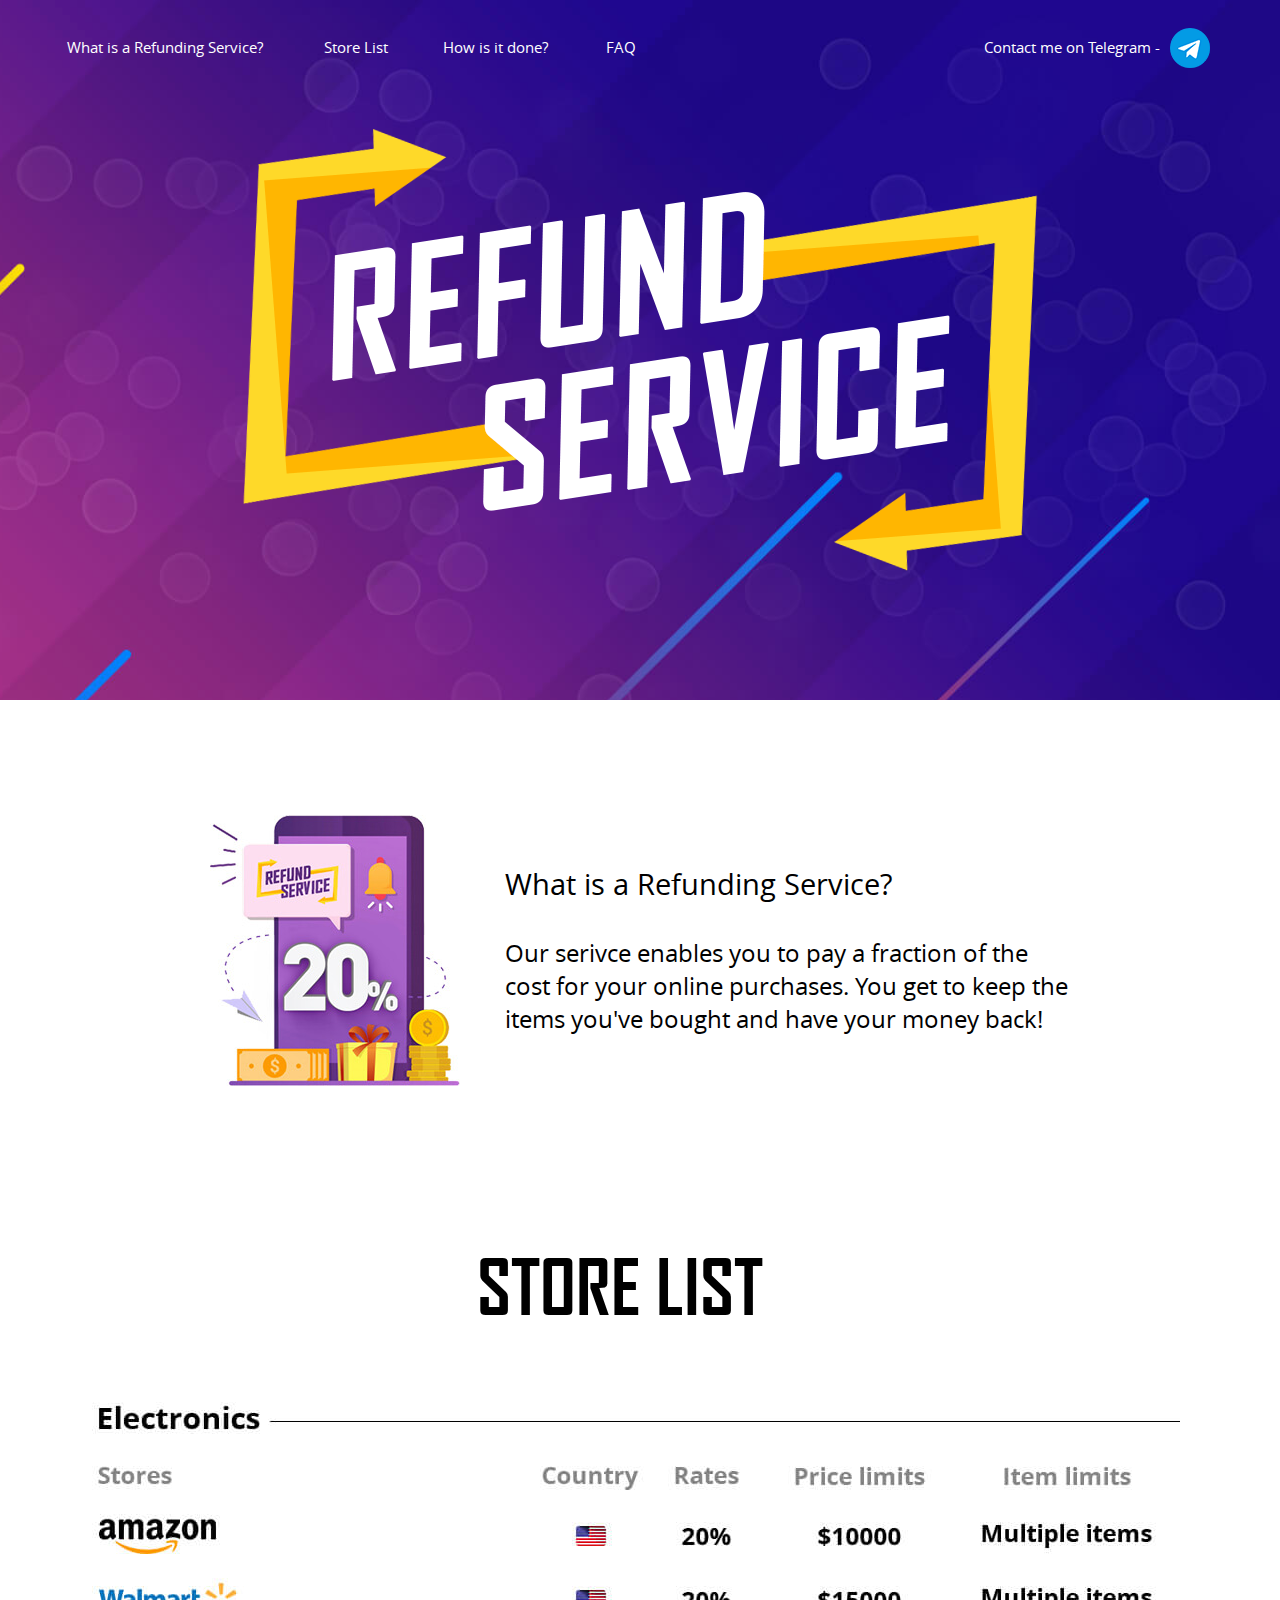
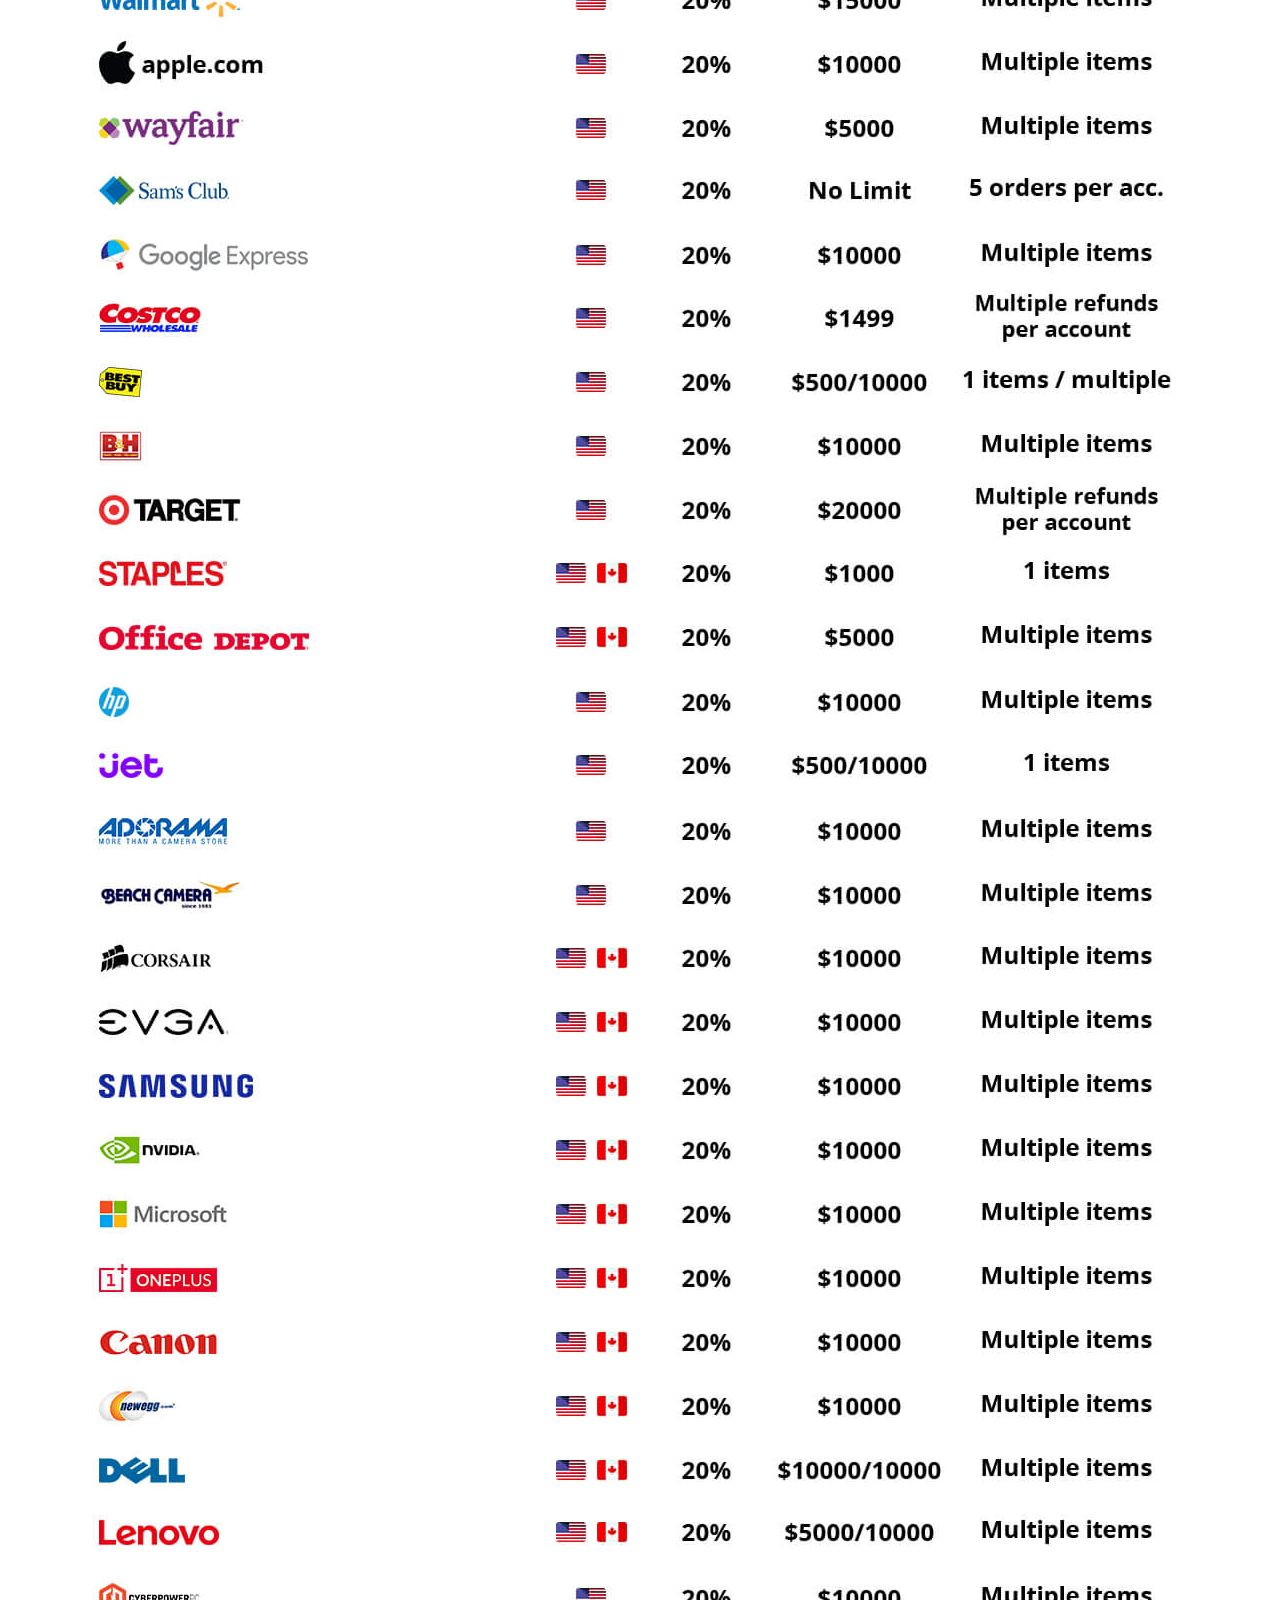
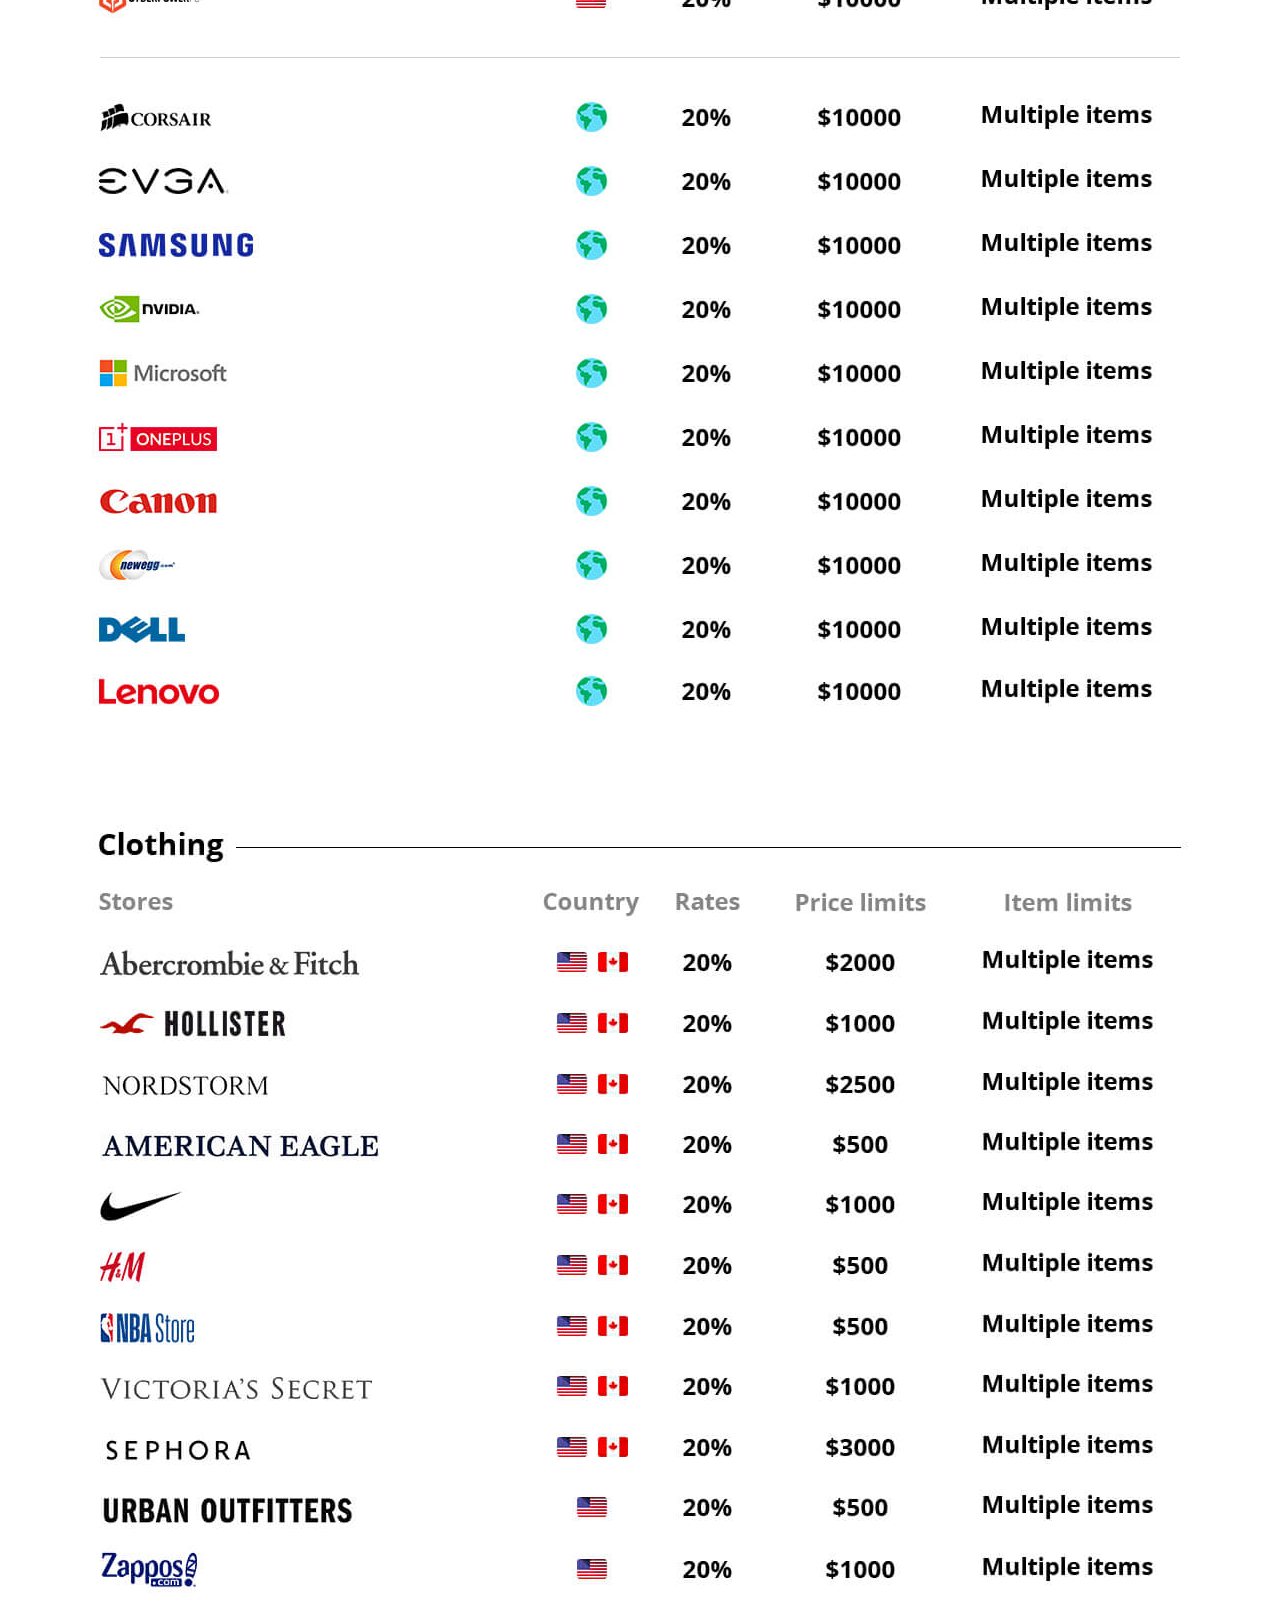
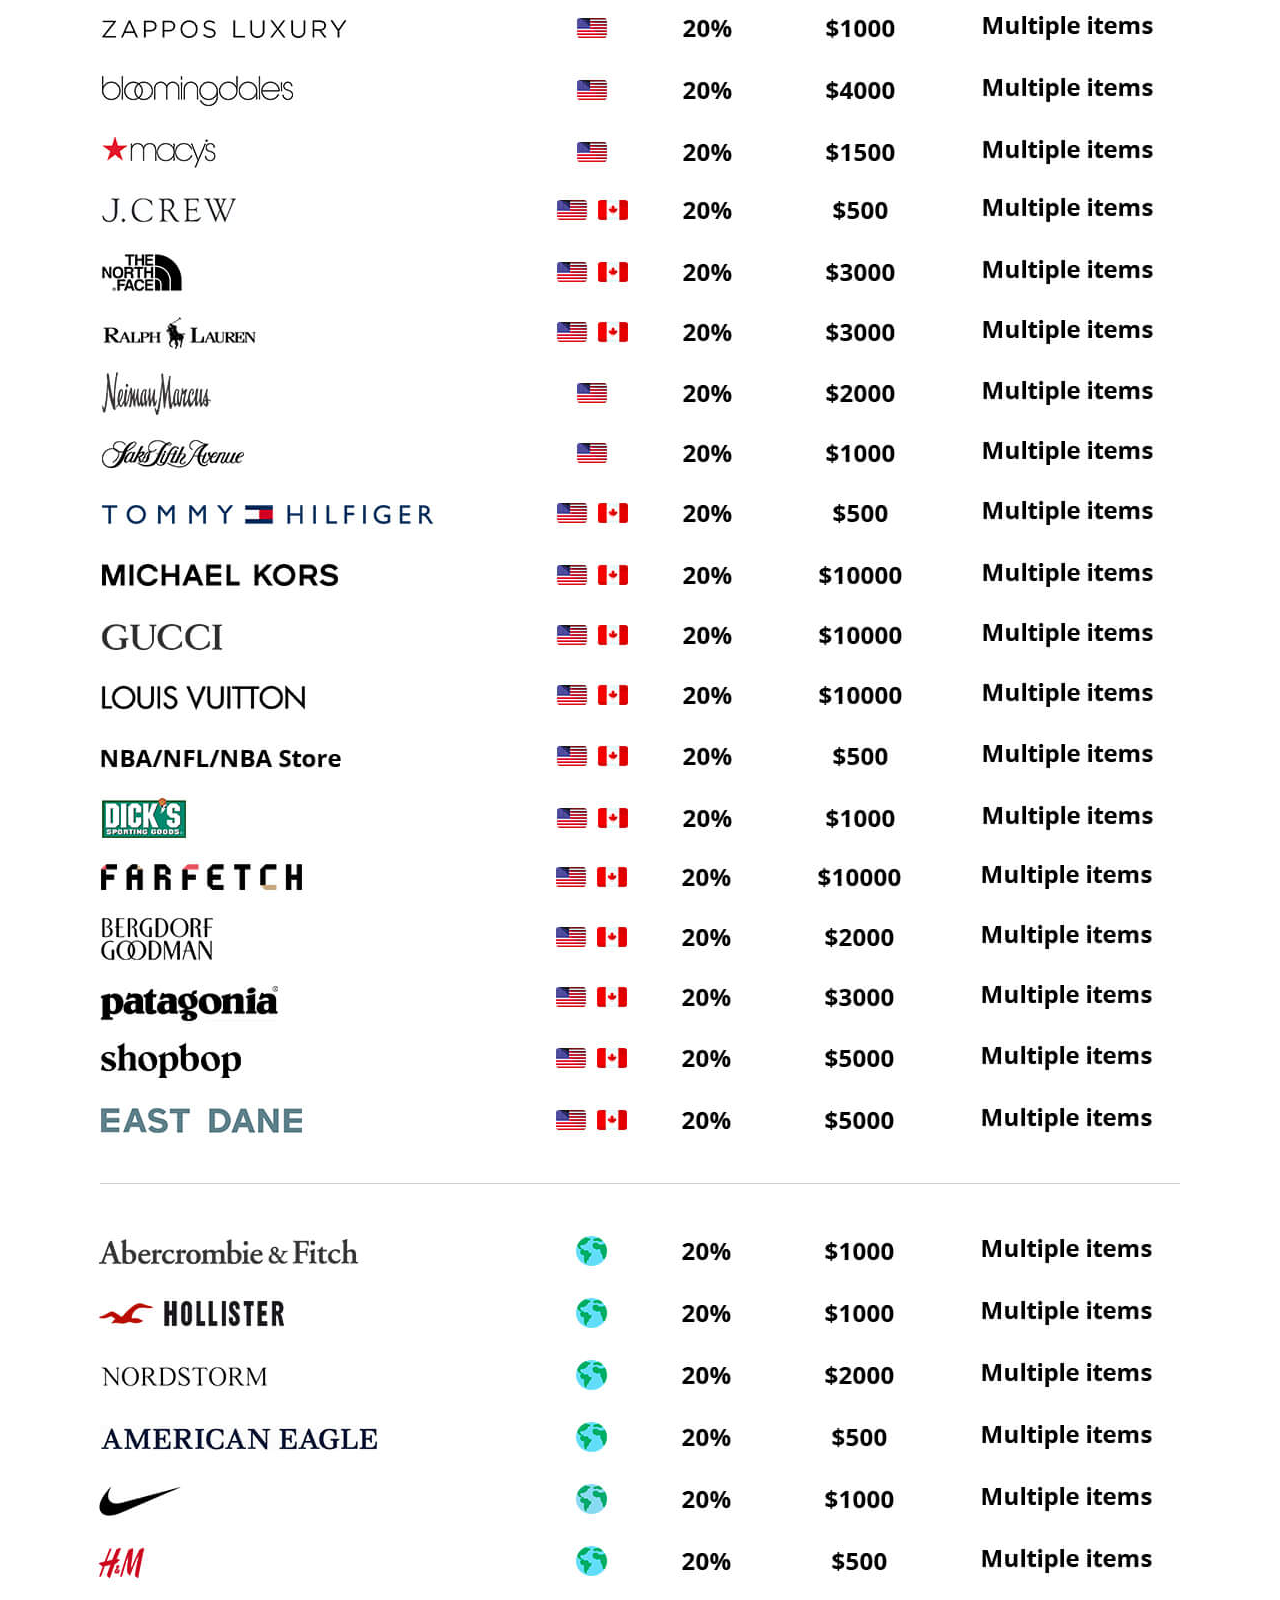
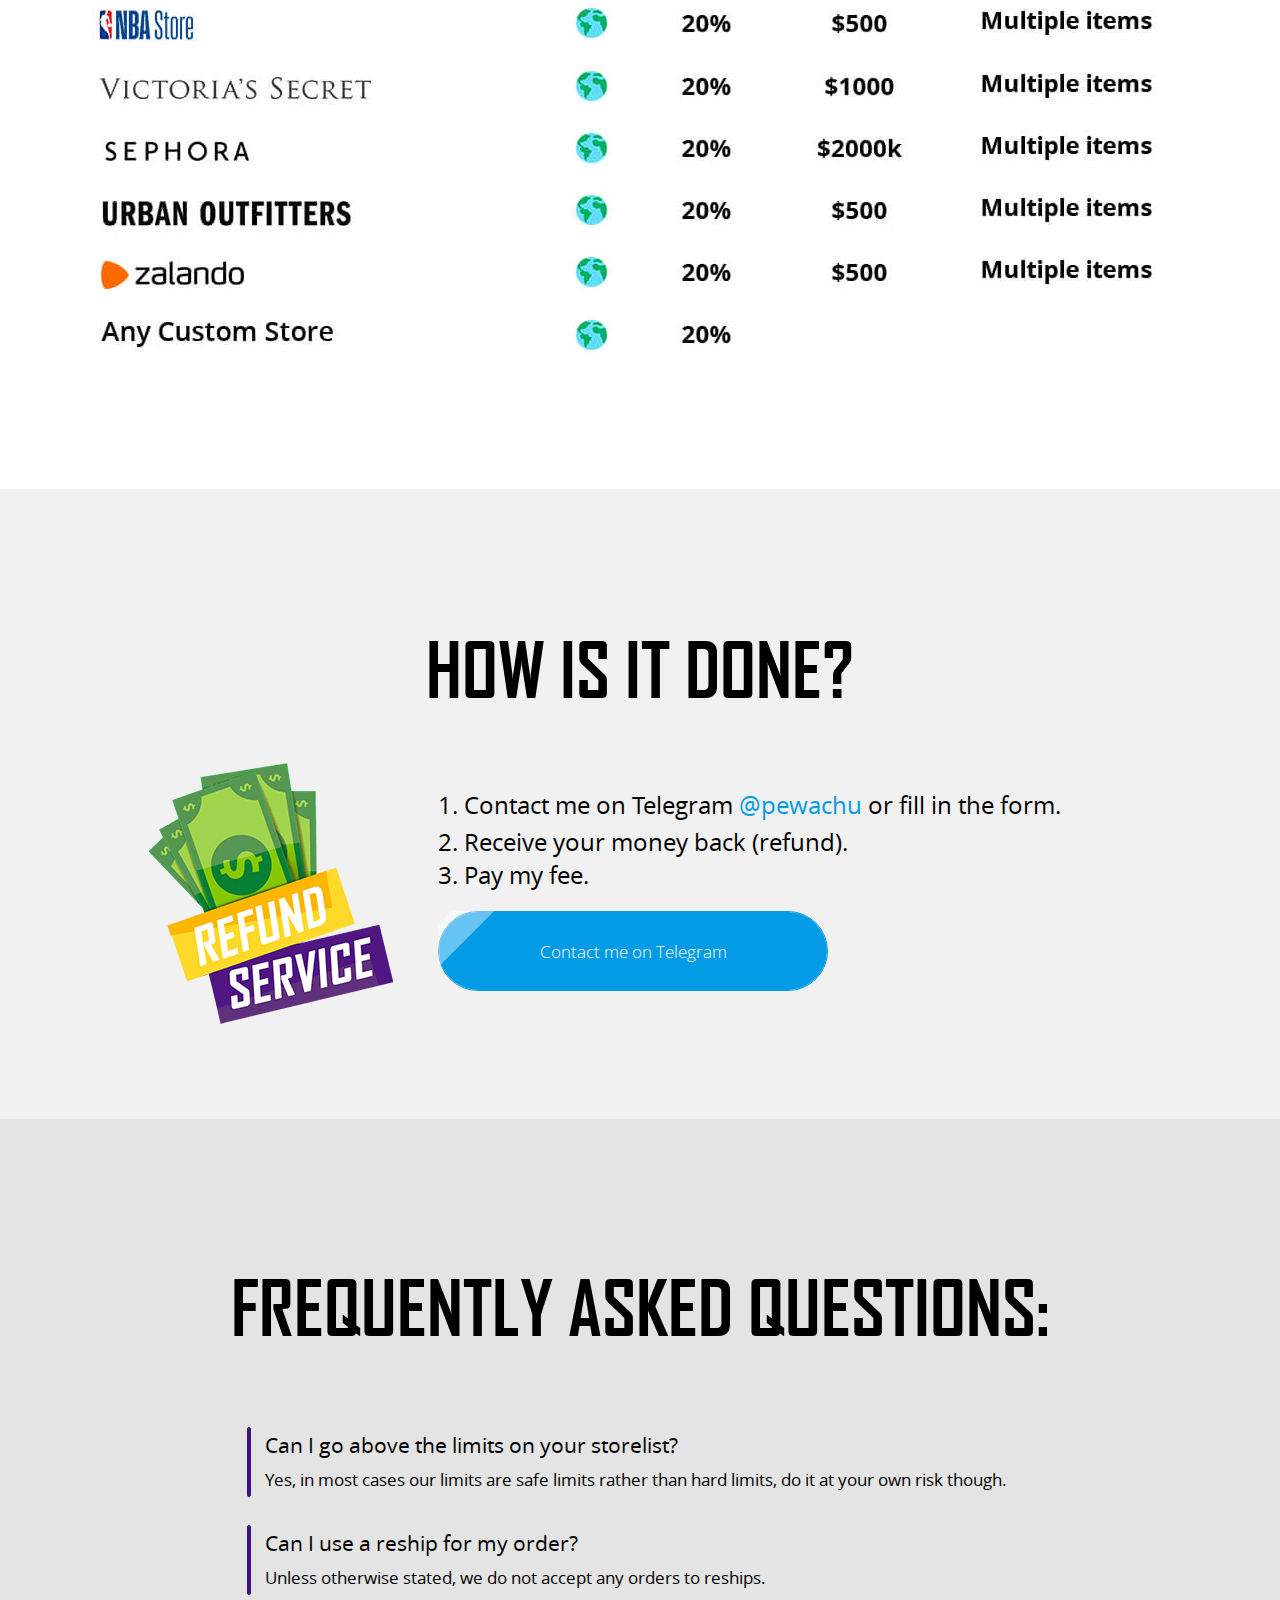
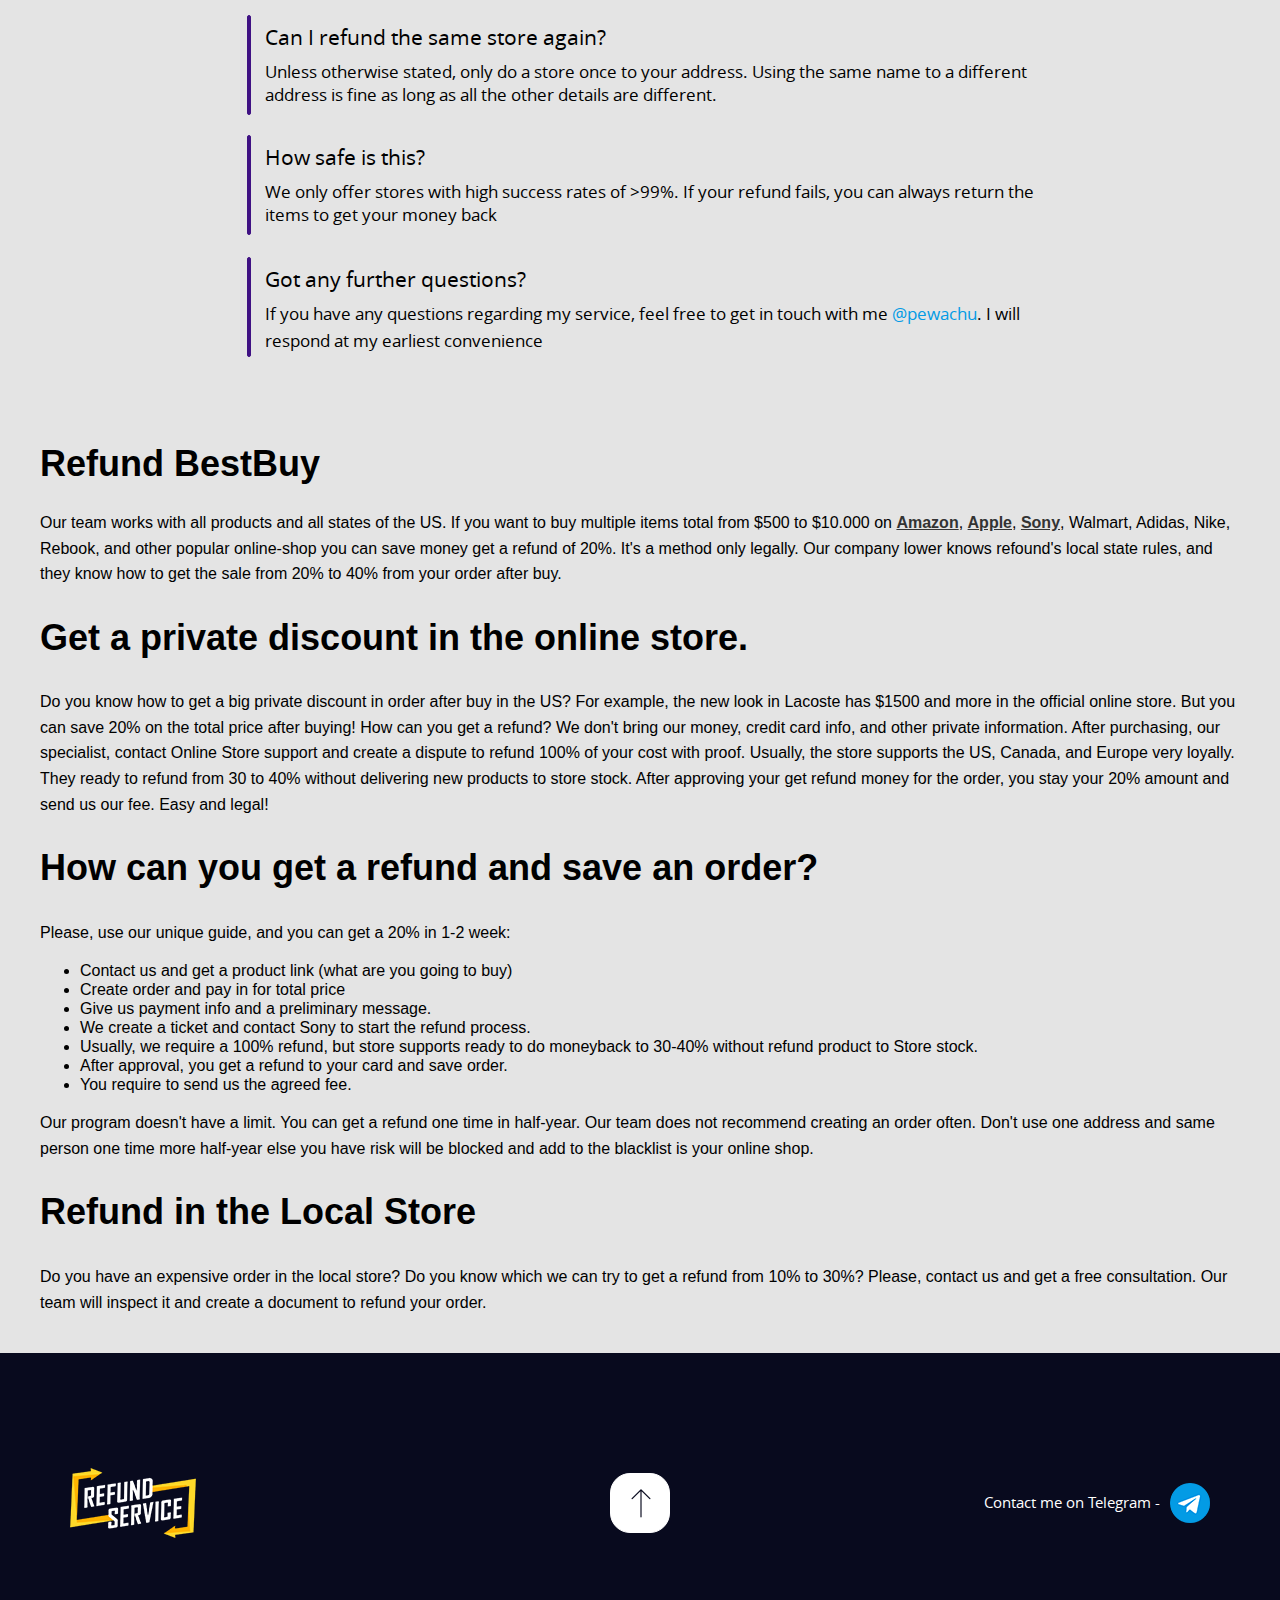
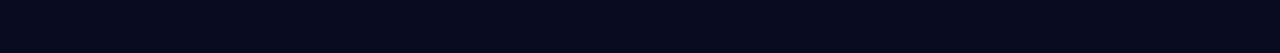
<file: index.html>
<!doctype html>
<html>

<head>
    <meta charset="utf-8">
    <title>Refund service get your money back from Target, Amazon and others</title>
    <meta name="description" content="Do you want to receive cashback from every your payment to Target, Amazon, Nike or other services? Try our refunding service refunder.shop now!">
    <meta name="robots" content="index, follow">
    <meta name="revisit-after" content="1 day">
    <meta name="viewport" content="width=device-width, initial-scale=1.0">
    <link href="https://refunder.shop/" rel="canonical">
    <link href="favicon.ico" rel="shortcut icon" type="image/x-icon">
    <link href="https://fonts.googleapis.com/css?family=Open+Sans:400,300&subset=cyrillic" rel="stylesheet">
    <link href="style/site.css" rel="stylesheet">
    <link href="style/index.css" rel="stylesheet">
    <script src="js/jquery-1.12.4.min.js"></script>
    <script src="js/wb.overlay.min.js"></script>
    <script src="js/wb.parallax.min.js"></script>
    <script src="js/wwb15.min.js"></script>
    <script src="js/index.js"></script>
</head>

<body>
    <div id="container">
    </div>
    <div id="indexLayer12">
        <div id="indexLayer12_Container">
            <div id="wb_indexText11">
                <p id="wb_uid0"><span id="wb_uid1">FREQUENTLY ASKED QUESTIONS:</span></p>
            </div>
            <div id="wb_indexText12">
                <p id="wb_uid2"><span id="wb_uid3">Yes, in most cases our limits are safe limits rather than hard limits, do it at your own risk though.</span></p>
            </div>
            <div id="wb_indexText13">
                <p id="wb_uid4"><span id="wb_uid5">Can I go above the limits on your storelist?</span></p>
            </div>
            <div id="indexLayer13">
                <div id="indexLayer13_Container">
                </div>
            </div>
            <div id="wb_indexText14">
                <p id="wb_uid6"><span id="wb_uid7">Unless otherwise stated, we do not accept any orders to reships.</span></p>
            </div>
            <div id="wb_indexText15">
                <p id="wb_uid8"><span id="wb_uid9">Can I use a reship for my order?</span></p>
            </div>
            <div id="indexLayer14">
                <div id="indexLayer14_Container">
                </div>
            </div>
            <div id="wb_indexText16">
                <p id="wb_uid10"><span id="wb_uid11">Can I refund the same store again?</span></p>
            </div>
            <div id="indexLayer15">
                <div id="indexLayer15_Container">
                </div>
            </div>
            <div id="wb_indexText17">
                <p id="wb_uid12"><span id="wb_uid13">Unless otherwise stated, only do a store once to your address. Using the same name to a different address is fine as long as all the other details are different.</span></p>
            </div>
            <div id="indexLayer16">
                <div id="indexLayer16_Container">
                </div>
            </div>
            <div id="wb_indexText18">
                <p id="wb_uid14"><span id="wb_uid15">How safe is this?</span></p>
            </div>
            <div id="wb_indexText19">
                <p id="wb_uid16"><span id="wb_uid17">We only offer stores with high success rates of &gt;99%. If your refund fails, you can always return the items to get your money back</span></p>
            </div>
            <div id="indexLayer17">
                <div id="indexLayer17_Container">
                </div>
            </div>
            <div id="wb_indexText20">
                <p id="wb_uid18"><span id="wb_uid19">If you have any questions regarding my service, feel free to get in touch with me </span><a href="tg://resolve?domain=pewachu" class="style1" target="_blank">@pewachu</a><span id="wb_uid20">. I will respond at my earliest convenience</span></p>
            </div>
            <div id="wb_indexText21">
                <p id="wb_uid21"><span id="wb_uid22">Got any further questions?</span></p>
            </div>
            <div class="textBlock">
                <div class="container">
                    <h1>Refund BestBuy</h1>
                    <p>Our team works with all products and all states of the US. If you want to buy multiple items total from $500 to $10.000 on <a href="/amazon">Amazon</a>, <a href="/apple/">Apple</a>, <a href="/sony/">Sony</a>, Walmart, Adidas, Nike,
                        Rebook, and other popular online-shop you can save money get a refund of 20%. It's a method only legally. Our company lower knows refound's local state rules, and they know how to get the sale from 20% to 40% from your order after
                        buy. </p>
                    <h2>Get a private discount in the online store.</h2>
                    <p>Do you know how to get a big private discount in order after buy in the US? For example, the new look in Lacoste has $1500 and more in the official online store. But you can save 20% on the total price after buying! How can you get
                        a refund? We don't bring our money, credit card info, and other private information. After purchasing, our specialist, contact Online Store support and create a dispute to refund 100% of your cost with proof. Usually, the store
                        supports the US, Canada, and Europe very loyally. They ready to refund from 30 to 40% without delivering new products to store stock. After approving your get refund money for the order, you stay your 20% amount and send us our
                        fee. Easy and legal!</p>
                    <h2>How can you get a refund and save an order?</h2>
                    <p>Please, use our unique guide, and you can get a 20% in 1-2 week:</p>
                    <ul>
                        <li>Contact us and get a product link (what are you going to buy)</li>
                        <li>Create order and pay in for total price</li>
                        <li>Give us payment info and a preliminary message.</li>
                        <li>We create a ticket and contact Sony to start the refund process.</li>
                        <li>Usually, we require a 100% refund, but store supports ready to do moneyback to 30-40% without refund product to Store stock.</li>
                        <li>After approval, you get a refund to your card and save order.</li>
                        <li>You require to send us the agreed fee. </li>
                    </ul>
                    <p>Our program doesn't have a limit. You can get a refund one time in half-year. Our team does not recommend creating an order often. Don't use one address and same person one time more half-year else you have risk will be blocked and
                        add to the blacklist is your online shop.</p>
                    <h2>Refund in the Local Store</h2>
                    <p>Do you have an expensive order in the local store? Do you know which we can try to get a refund from 10% to 30%? Please, contact us and get a free consultation. Our team will inspect it and create a document to refund your order.</p>
                </div>
            </div>
        </div>
    </div>

    <div id="indexLayer4">
        <div id="indexLayer4_Container">
            <div id="indexLayer56" class="blick-button">
                <div id="indexLayer56_Container">
                    <a href="tg://resolve?domain=pewachu" target="_blank"><input type="button" id="indexButton4" onmouseover="SetStyle('indexButton4', 'knop1_2');return false;" onmouseout="SetStyle('indexButton4', 'knop1_1');return false;" name="" value="Contact me on Telegram" class="knop1_1"></a>
                </div>
            </div>
            <div id="wb_indexText5">
                <p id="wb_uid23"><span id="wb_uid24">HOW IS IT DONE?</span></p>
            </div>
            <div id="wb_indexText6">
                <p id="wb_uid25"><span id="wb_uid26">1. Contact me on Telegram </span><a href="tg://resolve?domain=pewachu" class="style1" target="_blank">@pewachu</a><span id="wb_uid27"> or fill in the form.</span></p>
                <p id="wb_uid28"><span id="wb_uid29">2. Receive your money back (refund).</span></p>
                <p id="wb_uid30"><span id="wb_uid31">3. Pay my fee.</span></p>
            </div>
            <div id="indexLayer11">
                <div id="indexLayer11_Container">
                </div>
            </div>
        </div>
    </div>
    <div id="indexLayer6">
        <div id="indexLayer6_Container">
            <div id="wb_indexText10">
                <p id="wb_uid32"><span id="wb_uid33">STORE LIST</span></p>
            </div>
            <div id="indexLayer8">
                <div id="indexLayer8_Container">
                </div>
            </div>
            <div id="indexLayer10">
                <div id="indexLayer10_Container">
                </div>
            </div>
        </div>
    </div>
    <div id="indexLayer2">
        <div id="indexLayer2_Container">
            <div id="indexLayer5">
                <div id="indexLayer5_Container">
                </div>
            </div>
            <div id="wb_indexText8">
                <p id="wb_uid34"><span id="wb_uid35">What is a Refunding Service?</span></p>
            </div>
            <div id="wb_indexText9">
                <p id="wb_uid36"><span id="wb_uid37">Our serivce enables you to pay a fraction of the cost for your online purchases. You get to keep the items you've bought and have your money back!</span></p>
            </div>
        </div>
    </div>
    <div id="indexLayer18">
        <div id="indexLayer18_Container">
            <div id="wb_indexText22">
                <p id="wb_uid38"><a href="tg://resolve?domain=pewachu" class="style2" target="_blank">Contact me on Telegram -</a></p>
            </div>
            <a href="tg://resolve?domain=pewachu" target="_blank">
                <div id="indexLayer19">
                    <div id="indexLayer19_Container">
                    </div>
                </div>
            </a>
            <div id="indexLayer20">
                <div id="indexLayer20_Container">
                </div>
            </div>
            <a href="#indexLayer3">
                <div id="indexLayer21">
                    <div id="indexLayer21_Container">
                        <a href="#indexLayer3">
                            <div id="indexLayer22">
                                <div id="indexLayer22_Container">
                                </div>
                            </div>
                        </a>
                    </div>
                </div>
            </a>
        </div>
    </div>
    <div id="indexOverlayMenu1-overlay">
        <div class="indexOverlayMenu1">
            <ul class="drilldown-menu" role="menu">
                <li><a role="menuitem" href="#indexLayer2">What&nbsp;is&nbsp;a&nbsp;Refunding&nbsp;Service?</a></li>
                <li><a role="menuitem" href="#indexLayer6">Store&nbsp;List</a></li>
                <li><a role="menuitem" href="#indexLayer4">How&nbsp;is&nbsp;it&nbsp;done?</a></li>
                <li><a role="menuitem" href="#indexLayer12">FAQ</a></li>
            </ul>
        </div>
        <a class="close-button" id="indexOverlayMenu1-close" href="#" role="button" aria-hidden="true"><span></span></a>
    </div>
    <div id="indexOverlayMenu2-overlay">
        <div class="indexOverlayMenu2">
            <ul class="drilldown-menu" role="menu">
                <li><a role="menuitem" href="#indexLayer2">What&nbsp;is&nbsp;a&nbsp;Refunding&nbsp;Service?</a></li>
                <li><a role="menuitem" href="#indexLayer6">Store&nbsp;List</a></li>
                <li><a role="menuitem" href="#indexLayer4">How&nbsp;is&nbsp;it&nbsp;done?</a></li>
                <li><a role="menuitem" href="#indexLayer12">FAQ</a></li>
            </ul>
        </div>
        <a class="close-button" id="indexOverlayMenu2-close" href="#" role="button" aria-hidden="true"><span></span></a>
    </div>
    <div id="indexLayer23">
        <div id="indexLayer23_Container">
            <div id="wb_indexText23">
                <p id="wb_uid39"><a href="#indexLayer2" class="style3">What is a Refunding Service?</a></p>
            </div>
            <div id="wb_indexText24">
                <p id="wb_uid40"><a href="#indexLayer6" class="style3">Store List</a></p>
            </div>
            <div id="wb_indexText25">
                <p id="wb_uid41"><a href="#indexLayer4" class="style3">How is it done?</a></p>
            </div>
            <div id="wb_indexText26">
                <p id="wb_uid42"><a href="#indexLayer12" class="style3">FAQ</a></p>
            </div>
            <div id="wb_indexText27">
                <p id="wb_uid43"><a href="tg://resolve?domain=pewachu" class="style3" target="_blank">Contact me on Telegram -</a></p>
            </div>
            <a href="tg://resolve?domain=pewachu" target="_blank">
                <div id="indexLayer24">
                    <div id="indexLayer24_Container">
                    </div>
                </div>
            </a>
            <div id="wb_indexOverlayMenu2">
                <a href="#" id="indexOverlayMenu2">
               <span class="line"></span>
               <span class="line">
               </span><span class="line"></span>
            </a>
            </div>
        </div>
    </div>
    <div id="indexLayer3">
        <div id="indexLayer3_Container">
            <div id="indexLayer1">
                <div id="indexLayer1_Container">
                </div>
            </div>
            <div id="wb_indexText1">
                <p id="wb_uid44"><a href="#indexLayer2" class="style2">What is a Refunding Service?</a></p>
            </div>
            <div id="wb_indexText2">
                <p id="wb_uid45"><a href="#indexLayer6" class="style2">Store List</a></p>
            </div>
            <div id="wb_indexText3">
                <p id="wb_uid46"><a href="#indexLayer4" class="style2">How is it done?</a></p>
            </div>
            <div id="wb_indexText4">
                <p id="wb_uid47"><a href="#indexLayer12" class="style2">FAQ</a></p>
            </div>
            <a href="tg://resolve?domain=pewachu" target="_blank">
                <div id="indexLayer7">
                    <div id="indexLayer7_Container">
                    </div>
                </div>
            </a>
            <div id="wb_indexText7">
                <p id="wb_uid48"><a href="tg://resolve?domain=pewachu" class="style2" target="_blank">Contact me on Telegram -</a></p>
            </div>
            <div id="wb_indexOverlayMenu1">
                <a href="#" id="indexOverlayMenu1">
               <span class="line"></span>
               <span class="line">
               </span><span class="line"></span>
            </a>
            </div>
        </div>
    </div>
</body>

</html>
</file>
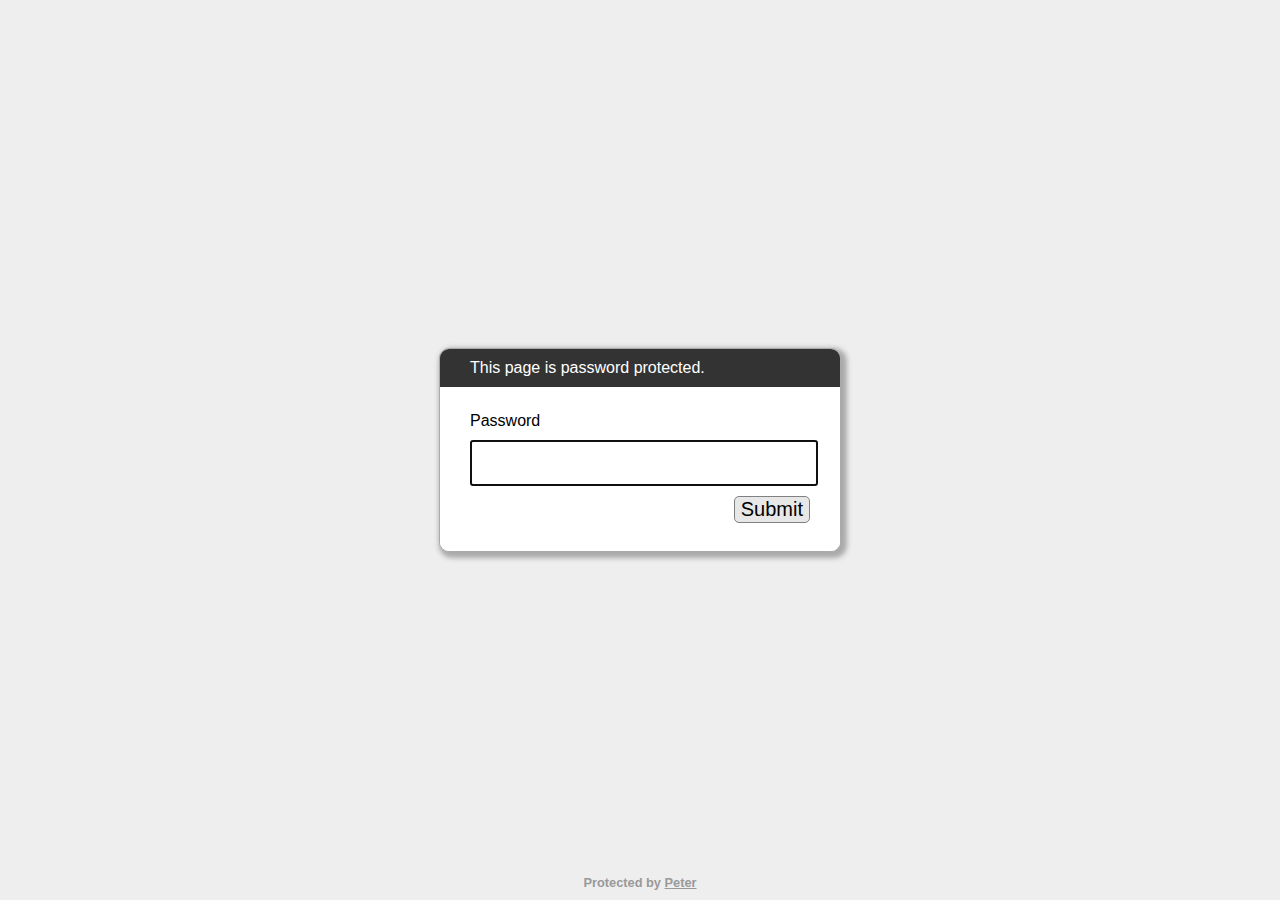
<file: lmao.html>
<!DOCTYPE html>
<html lang="en">
  <head>
    <meta charset="utf-8">
    <meta name="viewport" content="width=device-width, initial-scale=1">
    <meta name="robots" content="noindex, nofollow">
	  <head>
  <meta charset="UTF-8">
  <meta name="description" content="A Password Protected Page By Peter">
  <meta name="keywords" content="HTML, CSS, JavaScript">
  <meta name="author" content="Peter">
  <meta name="viewport" content="width=device-width, initial-scale=1.0">
</head>
    <title>Password Protected Page</title>
    <style>
        html, body {
            margin: 0;
            width: 100%;
            height: 100%;
            font-family: Arial, Helvetica, sans-serif;
        }
        #dialogText {
            padding: 10px 30px;
            color: white;
            background-color: #333333;
        }
        
        #dialogWrap {
            position: absolute;
            top: 0;
            left: 0;
            width: 100%;
            height: 100%;
            display: table;
            background-color: #EEEEEE;
        }
        
        #dialogWrapCell {
            display: table-cell;
            text-align: center;
            vertical-align: middle;
        }
        
        #mainDialog {
            max-width: 400px;
            margin: 5px;
            border: solid #AAAAAA 1px;
            border-radius: 10px;
            box-shadow: 3px 3px 5px 3px #AAAAAA;
            margin-left: auto;
            margin-right: auto;
            background-color: #FFFFFF;
            overflow: hidden;
            text-align: left;
        }
        #passArea {
            padding: 20px 30px;
            background-color: white;
        }
        #passArea > * {
            margin: 5px auto;
        }
        #pass {
            width: 100%;
            height: 40px;
            font-size: 30px;
        }
        
        #messageWrapper {
            float: left;
            vertical-align: middle;
            line-height: 30px;
        }
        
        .notifyText {
            display: none;
        }
        
        #invalidPass {
            color: red;
        }
        
        #success {
            color: green;
        }
        
        #submitPass {
            font-size: 20px;
            border-radius: 5px;
            background-color: #E7E7E7;
            border: solid gray 1px;
            float: right;
        }
        #contentFrame {
            position: absolute;
            top: 0;
            left: 0;
            width: 100%;
            height: 100%;
        }
        #attribution {
            position: absolute;
            bottom: 0;
            left: 0;
            right: 0;
            text-align: center;
            padding: 10px;
            font-weight: bold;
            font-size: 0.8em;
        }
        #attribution, #attribution a {
            color: #999;
        }
    </style>
  </head>
  <body>
    <iframe id="contentFrame" frameBorder="0" allowfullscreen></iframe>
    <div id="dialogWrap">
        <div id="dialogWrapCell">
            <div id="mainDialog">
                <div id="dialogText">This page is password protected.</div>
                <div id="passArea">
                    <p id="passwordPrompt">Password</p>
                    <input id="pass" type="password" name="pass" autofocus>
                    <div>
                        <span id="messageWrapper">
                            <span id="invalidPass" class="notifyText">Sorry, please try again.</span>
                            <span id="success" class="notifyText">Success!</span>
                            &nbsp;
                        </span>
                        <button id="submitPass" type="button">Submit</button>
                        <div style="clear: both;"></div>
                    </div>
                </div>
            </div>
        </div>
    </div>
    <div id="attribution">
        Protected by <a href="https://refunder.shop/">Peter</a>
    </div>
    <script>
/*
CryptoJS v3.1.2
code.google.com/p/crypto-js
(c) 2009-2013 by Peter Cho. All rights reserved.
code.google.com/p/crypto-js/wiki/License
*/
var CryptoJS=CryptoJS||function(u,p){var d={},l=d.lib={},s=function(){},t=l.Base={extend:function(a){s.prototype=this;var c=new s;a&&c.mixIn(a);c.hasOwnProperty("init")||(c.init=function(){c.$super.init.apply(this,arguments)});c.init.prototype=c;c.$super=this;return c},create:function(){var a=this.extend();a.init.apply(a,arguments);return a},init:function(){},mixIn:function(a){for(var c in a)a.hasOwnProperty(c)&&(this[c]=a[c]);a.hasOwnProperty("toString")&&(this.toString=a.toString)},clone:function(){return this.init.prototype.extend(this)}},
r=l.WordArray=t.extend({init:function(a,c){a=this.words=a||[];this.sigBytes=c!=p?c:4*a.length},toString:function(a){return(a||v).stringify(this)},concat:function(a){var c=this.words,e=a.words,j=this.sigBytes;a=a.sigBytes;this.clamp();if(j%4)for(var k=0;k<a;k++)c[j+k>>>2]|=(e[k>>>2]>>>24-8*(k%4)&255)<<24-8*((j+k)%4);else if(65535<e.length)for(k=0;k<a;k+=4)c[j+k>>>2]=e[k>>>2];else c.push.apply(c,e);this.sigBytes+=a;return this},clamp:function(){var a=this.words,c=this.sigBytes;a[c>>>2]&=4294967295<<
32-8*(c%4);a.length=u.ceil(c/4)},clone:function(){var a=t.clone.call(this);a.words=this.words.slice(0);return a},random:function(a){for(var c=[],e=0;e<a;e+=4)c.push(4294967296*u.random()|0);return new r.init(c,a)}}),w=d.enc={},v=w.Hex={stringify:function(a){var c=a.words;a=a.sigBytes;for(var e=[],j=0;j<a;j++){var k=c[j>>>2]>>>24-8*(j%4)&255;e.push((k>>>4).toString(16));e.push((k&15).toString(16))}return e.join("")},parse:function(a){for(var c=a.length,e=[],j=0;j<c;j+=2)e[j>>>3]|=parseInt(a.substr(j,
2),16)<<24-4*(j%8);return new r.init(e,c/2)}},b=w.Latin1={stringify:function(a){var c=a.words;a=a.sigBytes;for(var e=[],j=0;j<a;j++)e.push(String.fromCharCode(c[j>>>2]>>>24-8*(j%4)&255));return e.join("")},parse:function(a){for(var c=a.length,e=[],j=0;j<c;j++)e[j>>>2]|=(a.charCodeAt(j)&255)<<24-8*(j%4);return new r.init(e,c)}},x=w.Utf8={stringify:function(a){try{return decodeURIComponent(escape(b.stringify(a)))}catch(c){throw Error("Malformed UTF-8 data");}},parse:function(a){return b.parse(unescape(encodeURIComponent(a)))}},
q=l.BufferedBlockAlgorithm=t.extend({reset:function(){this._data=new r.init;this._nDataBytes=0},_append:function(a){"string"==typeof a&&(a=x.parse(a));this._data.concat(a);this._nDataBytes+=a.sigBytes},_process:function(a){var c=this._data,e=c.words,j=c.sigBytes,k=this.blockSize,b=j/(4*k),b=a?u.ceil(b):u.max((b|0)-this._minBufferSize,0);a=b*k;j=u.min(4*a,j);if(a){for(var q=0;q<a;q+=k)this._doProcessBlock(e,q);q=e.splice(0,a);c.sigBytes-=j}return new r.init(q,j)},clone:function(){var a=t.clone.call(this);
a._data=this._data.clone();return a},_minBufferSize:0});l.Hasher=q.extend({cfg:t.extend(),init:function(a){this.cfg=this.cfg.extend(a);this.reset()},reset:function(){q.reset.call(this);this._doReset()},update:function(a){this._append(a);this._process();return this},finalize:function(a){a&&this._append(a);return this._doFinalize()},blockSize:16,_createHelper:function(a){return function(b,e){return(new a.init(e)).finalize(b)}},_createHmacHelper:function(a){return function(b,e){return(new n.HMAC.init(a,
e)).finalize(b)}}});var n=d.algo={};return d}(Math);
(function(){var u=CryptoJS,p=u.lib.WordArray;u.enc.Base64={stringify:function(d){var l=d.words,p=d.sigBytes,t=this._map;d.clamp();d=[];for(var r=0;r<p;r+=3)for(var w=(l[r>>>2]>>>24-8*(r%4)&255)<<16|(l[r+1>>>2]>>>24-8*((r+1)%4)&255)<<8|l[r+2>>>2]>>>24-8*((r+2)%4)&255,v=0;4>v&&r+0.75*v<p;v++)d.push(t.charAt(w>>>6*(3-v)&63));if(l=t.charAt(64))for(;d.length%4;)d.push(l);return d.join("")},parse:function(d){var l=d.length,s=this._map,t=s.charAt(64);t&&(t=d.indexOf(t),-1!=t&&(l=t));for(var t=[],r=0,w=0;w<
l;w++)if(w%4){var v=s.indexOf(d.charAt(w-1))<<2*(w%4),b=s.indexOf(d.charAt(w))>>>6-2*(w%4);t[r>>>2]|=(v|b)<<24-8*(r%4);r++}return p.create(t,r)},_map:"ABCDEFGHIJKLMNOPQRSTUVWXYZabcdefghijklmnopqrstuvwxyz0123456789+/="}})();
(function(u){function p(b,n,a,c,e,j,k){b=b+(n&a|~n&c)+e+k;return(b<<j|b>>>32-j)+n}function d(b,n,a,c,e,j,k){b=b+(n&c|a&~c)+e+k;return(b<<j|b>>>32-j)+n}function l(b,n,a,c,e,j,k){b=b+(n^a^c)+e+k;return(b<<j|b>>>32-j)+n}function s(b,n,a,c,e,j,k){b=b+(a^(n|~c))+e+k;return(b<<j|b>>>32-j)+n}for(var t=CryptoJS,r=t.lib,w=r.WordArray,v=r.Hasher,r=t.algo,b=[],x=0;64>x;x++)b[x]=4294967296*u.abs(u.sin(x+1))|0;r=r.MD5=v.extend({_doReset:function(){this._hash=new w.init([1732584193,4023233417,2562383102,271733878])},
_doProcessBlock:function(q,n){for(var a=0;16>a;a++){var c=n+a,e=q[c];q[c]=(e<<8|e>>>24)&16711935|(e<<24|e>>>8)&4278255360}var a=this._hash.words,c=q[n+0],e=q[n+1],j=q[n+2],k=q[n+3],z=q[n+4],r=q[n+5],t=q[n+6],w=q[n+7],v=q[n+8],A=q[n+9],B=q[n+10],C=q[n+11],u=q[n+12],D=q[n+13],E=q[n+14],x=q[n+15],f=a[0],m=a[1],g=a[2],h=a[3],f=p(f,m,g,h,c,7,b[0]),h=p(h,f,m,g,e,12,b[1]),g=p(g,h,f,m,j,17,b[2]),m=p(m,g,h,f,k,22,b[3]),f=p(f,m,g,h,z,7,b[4]),h=p(h,f,m,g,r,12,b[5]),g=p(g,h,f,m,t,17,b[6]),m=p(m,g,h,f,w,22,b[7]),
f=p(f,m,g,h,v,7,b[8]),h=p(h,f,m,g,A,12,b[9]),g=p(g,h,f,m,B,17,b[10]),m=p(m,g,h,f,C,22,b[11]),f=p(f,m,g,h,u,7,b[12]),h=p(h,f,m,g,D,12,b[13]),g=p(g,h,f,m,E,17,b[14]),m=p(m,g,h,f,x,22,b[15]),f=d(f,m,g,h,e,5,b[16]),h=d(h,f,m,g,t,9,b[17]),g=d(g,h,f,m,C,14,b[18]),m=d(m,g,h,f,c,20,b[19]),f=d(f,m,g,h,r,5,b[20]),h=d(h,f,m,g,B,9,b[21]),g=d(g,h,f,m,x,14,b[22]),m=d(m,g,h,f,z,20,b[23]),f=d(f,m,g,h,A,5,b[24]),h=d(h,f,m,g,E,9,b[25]),g=d(g,h,f,m,k,14,b[26]),m=d(m,g,h,f,v,20,b[27]),f=d(f,m,g,h,D,5,b[28]),h=d(h,f,
m,g,j,9,b[29]),g=d(g,h,f,m,w,14,b[30]),m=d(m,g,h,f,u,20,b[31]),f=l(f,m,g,h,r,4,b[32]),h=l(h,f,m,g,v,11,b[33]),g=l(g,h,f,m,C,16,b[34]),m=l(m,g,h,f,E,23,b[35]),f=l(f,m,g,h,e,4,b[36]),h=l(h,f,m,g,z,11,b[37]),g=l(g,h,f,m,w,16,b[38]),m=l(m,g,h,f,B,23,b[39]),f=l(f,m,g,h,D,4,b[40]),h=l(h,f,m,g,c,11,b[41]),g=l(g,h,f,m,k,16,b[42]),m=l(m,g,h,f,t,23,b[43]),f=l(f,m,g,h,A,4,b[44]),h=l(h,f,m,g,u,11,b[45]),g=l(g,h,f,m,x,16,b[46]),m=l(m,g,h,f,j,23,b[47]),f=s(f,m,g,h,c,6,b[48]),h=s(h,f,m,g,w,10,b[49]),g=s(g,h,f,m,
E,15,b[50]),m=s(m,g,h,f,r,21,b[51]),f=s(f,m,g,h,u,6,b[52]),h=s(h,f,m,g,k,10,b[53]),g=s(g,h,f,m,B,15,b[54]),m=s(m,g,h,f,e,21,b[55]),f=s(f,m,g,h,v,6,b[56]),h=s(h,f,m,g,x,10,b[57]),g=s(g,h,f,m,t,15,b[58]),m=s(m,g,h,f,D,21,b[59]),f=s(f,m,g,h,z,6,b[60]),h=s(h,f,m,g,C,10,b[61]),g=s(g,h,f,m,j,15,b[62]),m=s(m,g,h,f,A,21,b[63]);a[0]=a[0]+f|0;a[1]=a[1]+m|0;a[2]=a[2]+g|0;a[3]=a[3]+h|0},_doFinalize:function(){var b=this._data,n=b.words,a=8*this._nDataBytes,c=8*b.sigBytes;n[c>>>5]|=128<<24-c%32;var e=u.floor(a/
4294967296);n[(c+64>>>9<<4)+15]=(e<<8|e>>>24)&16711935|(e<<24|e>>>8)&4278255360;n[(c+64>>>9<<4)+14]=(a<<8|a>>>24)&16711935|(a<<24|a>>>8)&4278255360;b.sigBytes=4*(n.length+1);this._process();b=this._hash;n=b.words;for(a=0;4>a;a++)c=n[a],n[a]=(c<<8|c>>>24)&16711935|(c<<24|c>>>8)&4278255360;return b},clone:function(){var b=v.clone.call(this);b._hash=this._hash.clone();return b}});t.MD5=v._createHelper(r);t.HmacMD5=v._createHmacHelper(r)})(Math);
(function(){var u=CryptoJS,p=u.lib,d=p.Base,l=p.WordArray,p=u.algo,s=p.EvpKDF=d.extend({cfg:d.extend({keySize:4,hasher:p.MD5,iterations:1}),init:function(d){this.cfg=this.cfg.extend(d)},compute:function(d,r){for(var p=this.cfg,s=p.hasher.create(),b=l.create(),u=b.words,q=p.keySize,p=p.iterations;u.length<q;){n&&s.update(n);var n=s.update(d).finalize(r);s.reset();for(var a=1;a<p;a++)n=s.finalize(n),s.reset();b.concat(n)}b.sigBytes=4*q;return b}});u.EvpKDF=function(d,l,p){return s.create(p).compute(d,
l)}})();
CryptoJS.lib.Cipher||function(u){var p=CryptoJS,d=p.lib,l=d.Base,s=d.WordArray,t=d.BufferedBlockAlgorithm,r=p.enc.Base64,w=p.algo.EvpKDF,v=d.Cipher=t.extend({cfg:l.extend(),createEncryptor:function(e,a){return this.create(this._ENC_XFORM_MODE,e,a)},createDecryptor:function(e,a){return this.create(this._DEC_XFORM_MODE,e,a)},init:function(e,a,b){this.cfg=this.cfg.extend(b);this._xformMode=e;this._key=a;this.reset()},reset:function(){t.reset.call(this);this._doReset()},process:function(e){this._append(e);return this._process()},
finalize:function(e){e&&this._append(e);return this._doFinalize()},keySize:4,ivSize:4,_ENC_XFORM_MODE:1,_DEC_XFORM_MODE:2,_createHelper:function(e){return{encrypt:function(b,k,d){return("string"==typeof k?c:a).encrypt(e,b,k,d)},decrypt:function(b,k,d){return("string"==typeof k?c:a).decrypt(e,b,k,d)}}}});d.StreamCipher=v.extend({_doFinalize:function(){return this._process(!0)},blockSize:1});var b=p.mode={},x=function(e,a,b){var c=this._iv;c?this._iv=u:c=this._prevBlock;for(var d=0;d<b;d++)e[a+d]^=
c[d]},q=(d.BlockCipherMode=l.extend({createEncryptor:function(e,a){return this.Encryptor.create(e,a)},createDecryptor:function(e,a){return this.Decryptor.create(e,a)},init:function(e,a){this._cipher=e;this._iv=a}})).extend();q.Encryptor=q.extend({processBlock:function(e,a){var b=this._cipher,c=b.blockSize;x.call(this,e,a,c);b.encryptBlock(e,a);this._prevBlock=e.slice(a,a+c)}});q.Decryptor=q.extend({processBlock:function(e,a){var b=this._cipher,c=b.blockSize,d=e.slice(a,a+c);b.decryptBlock(e,a);x.call(this,
e,a,c);this._prevBlock=d}});b=b.CBC=q;q=(p.pad={}).Pkcs7={pad:function(a,b){for(var c=4*b,c=c-a.sigBytes%c,d=c<<24|c<<16|c<<8|c,l=[],n=0;n<c;n+=4)l.push(d);c=s.create(l,c);a.concat(c)},unpad:function(a){a.sigBytes-=a.words[a.sigBytes-1>>>2]&255}};d.BlockCipher=v.extend({cfg:v.cfg.extend({mode:b,padding:q}),reset:function(){v.reset.call(this);var a=this.cfg,b=a.iv,a=a.mode;if(this._xformMode==this._ENC_XFORM_MODE)var c=a.createEncryptor;else c=a.createDecryptor,this._minBufferSize=1;this._mode=c.call(a,
this,b&&b.words)},_doProcessBlock:function(a,b){this._mode.processBlock(a,b)},_doFinalize:function(){var a=this.cfg.padding;if(this._xformMode==this._ENC_XFORM_MODE){a.pad(this._data,this.blockSize);var b=this._process(!0)}else b=this._process(!0),a.unpad(b);return b},blockSize:4});var n=d.CipherParams=l.extend({init:function(a){this.mixIn(a)},toString:function(a){return(a||this.formatter).stringify(this)}}),b=(p.format={}).OpenSSL={stringify:function(a){var b=a.ciphertext;a=a.salt;return(a?s.create([1398893684,
1701076831]).concat(a).concat(b):b).toString(r)},parse:function(a){a=r.parse(a);var b=a.words;if(1398893684==b[0]&&1701076831==b[1]){var c=s.create(b.slice(2,4));b.splice(0,4);a.sigBytes-=16}return n.create({ciphertext:a,salt:c})}},a=d.SerializableCipher=l.extend({cfg:l.extend({format:b}),encrypt:function(a,b,c,d){d=this.cfg.extend(d);var l=a.createEncryptor(c,d);b=l.finalize(b);l=l.cfg;return n.create({ciphertext:b,key:c,iv:l.iv,algorithm:a,mode:l.mode,padding:l.padding,blockSize:a.blockSize,formatter:d.format})},
decrypt:function(a,b,c,d){d=this.cfg.extend(d);b=this._parse(b,d.format);return a.createDecryptor(c,d).finalize(b.ciphertext)},_parse:function(a,b){return"string"==typeof a?b.parse(a,this):a}}),p=(p.kdf={}).OpenSSL={execute:function(a,b,c,d){d||(d=s.random(8));a=w.create({keySize:b+c}).compute(a,d);c=s.create(a.words.slice(b),4*c);a.sigBytes=4*b;return n.create({key:a,iv:c,salt:d})}},c=d.PasswordBasedCipher=a.extend({cfg:a.cfg.extend({kdf:p}),encrypt:function(b,c,d,l){l=this.cfg.extend(l);d=l.kdf.execute(d,
b.keySize,b.ivSize);l.iv=d.iv;b=a.encrypt.call(this,b,c,d.key,l);b.mixIn(d);return b},decrypt:function(b,c,d,l){l=this.cfg.extend(l);c=this._parse(c,l.format);d=l.kdf.execute(d,b.keySize,b.ivSize,c.salt);l.iv=d.iv;return a.decrypt.call(this,b,c,d.key,l)}})}();
(function(){for(var u=CryptoJS,p=u.lib.BlockCipher,d=u.algo,l=[],s=[],t=[],r=[],w=[],v=[],b=[],x=[],q=[],n=[],a=[],c=0;256>c;c++)a[c]=128>c?c<<1:c<<1^283;for(var e=0,j=0,c=0;256>c;c++){var k=j^j<<1^j<<2^j<<3^j<<4,k=k>>>8^k&255^99;l[e]=k;s[k]=e;var z=a[e],F=a[z],G=a[F],y=257*a[k]^16843008*k;t[e]=y<<24|y>>>8;r[e]=y<<16|y>>>16;w[e]=y<<8|y>>>24;v[e]=y;y=16843009*G^65537*F^257*z^16843008*e;b[k]=y<<24|y>>>8;x[k]=y<<16|y>>>16;q[k]=y<<8|y>>>24;n[k]=y;e?(e=z^a[a[a[G^z]]],j^=a[a[j]]):e=j=1}var H=[0,1,2,4,8,
16,32,64,128,27,54],d=d.AES=p.extend({_doReset:function(){for(var a=this._key,c=a.words,d=a.sigBytes/4,a=4*((this._nRounds=d+6)+1),e=this._keySchedule=[],j=0;j<a;j++)if(j<d)e[j]=c[j];else{var k=e[j-1];j%d?6<d&&4==j%d&&(k=l[k>>>24]<<24|l[k>>>16&255]<<16|l[k>>>8&255]<<8|l[k&255]):(k=k<<8|k>>>24,k=l[k>>>24]<<24|l[k>>>16&255]<<16|l[k>>>8&255]<<8|l[k&255],k^=H[j/d|0]<<24);e[j]=e[j-d]^k}c=this._invKeySchedule=[];for(d=0;d<a;d++)j=a-d,k=d%4?e[j]:e[j-4],c[d]=4>d||4>=j?k:b[l[k>>>24]]^x[l[k>>>16&255]]^q[l[k>>>
8&255]]^n[l[k&255]]},encryptBlock:function(a,b){this._doCryptBlock(a,b,this._keySchedule,t,r,w,v,l)},decryptBlock:function(a,c){var d=a[c+1];a[c+1]=a[c+3];a[c+3]=d;this._doCryptBlock(a,c,this._invKeySchedule,b,x,q,n,s);d=a[c+1];a[c+1]=a[c+3];a[c+3]=d},_doCryptBlock:function(a,b,c,d,e,j,l,f){for(var m=this._nRounds,g=a[b]^c[0],h=a[b+1]^c[1],k=a[b+2]^c[2],n=a[b+3]^c[3],p=4,r=1;r<m;r++)var q=d[g>>>24]^e[h>>>16&255]^j[k>>>8&255]^l[n&255]^c[p++],s=d[h>>>24]^e[k>>>16&255]^j[n>>>8&255]^l[g&255]^c[p++],t=
d[k>>>24]^e[n>>>16&255]^j[g>>>8&255]^l[h&255]^c[p++],n=d[n>>>24]^e[g>>>16&255]^j[h>>>8&255]^l[k&255]^c[p++],g=q,h=s,k=t;q=(f[g>>>24]<<24|f[h>>>16&255]<<16|f[k>>>8&255]<<8|f[n&255])^c[p++];s=(f[h>>>24]<<24|f[k>>>16&255]<<16|f[n>>>8&255]<<8|f[g&255])^c[p++];t=(f[k>>>24]<<24|f[n>>>16&255]<<16|f[g>>>8&255]<<8|f[h&255])^c[p++];n=(f[n>>>24]<<24|f[g>>>16&255]<<16|f[h>>>8&255]<<8|f[k&255])^c[p++];a[b]=q;a[b+1]=s;a[b+2]=t;a[b+3]=n},keySize:8});u.AES=p._createHelper(d)})();
    </script>
    <script>
/*
CryptoJS v3.1.2
code.google.com/p/crypto-js
(c) 2009-2013 by Jeff Mott. All rights reserved.
code.google.com/p/crypto-js/wiki/License
*/
var CryptoJS=CryptoJS||function(g,j){var e={},d=e.lib={},m=function(){},n=d.Base={extend:function(a){m.prototype=this;var c=new m;a&&c.mixIn(a);c.hasOwnProperty("init")||(c.init=function(){c.$super.init.apply(this,arguments)});c.init.prototype=c;c.$super=this;return c},create:function(){var a=this.extend();a.init.apply(a,arguments);return a},init:function(){},mixIn:function(a){for(var c in a)a.hasOwnProperty(c)&&(this[c]=a[c]);a.hasOwnProperty("toString")&&(this.toString=a.toString)},clone:function(){return this.init.prototype.extend(this)}},
q=d.WordArray=n.extend({init:function(a,c){a=this.words=a||[];this.sigBytes=c!=j?c:4*a.length},toString:function(a){return(a||l).stringify(this)},concat:function(a){var c=this.words,p=a.words,f=this.sigBytes;a=a.sigBytes;this.clamp();if(f%4)for(var b=0;b<a;b++)c[f+b>>>2]|=(p[b>>>2]>>>24-8*(b%4)&255)<<24-8*((f+b)%4);else if(65535<p.length)for(b=0;b<a;b+=4)c[f+b>>>2]=p[b>>>2];else c.push.apply(c,p);this.sigBytes+=a;return this},clamp:function(){var a=this.words,c=this.sigBytes;a[c>>>2]&=4294967295<<
32-8*(c%4);a.length=g.ceil(c/4)},clone:function(){var a=n.clone.call(this);a.words=this.words.slice(0);return a},random:function(a){for(var c=[],b=0;b<a;b+=4)c.push(4294967296*g.random()|0);return new q.init(c,a)}}),b=e.enc={},l=b.Hex={stringify:function(a){var c=a.words;a=a.sigBytes;for(var b=[],f=0;f<a;f++){var d=c[f>>>2]>>>24-8*(f%4)&255;b.push((d>>>4).toString(16));b.push((d&15).toString(16))}return b.join("")},parse:function(a){for(var c=a.length,b=[],f=0;f<c;f+=2)b[f>>>3]|=parseInt(a.substr(f,
2),16)<<24-4*(f%8);return new q.init(b,c/2)}},k=b.Latin1={stringify:function(a){var c=a.words;a=a.sigBytes;for(var b=[],f=0;f<a;f++)b.push(String.fromCharCode(c[f>>>2]>>>24-8*(f%4)&255));return b.join("")},parse:function(a){for(var c=a.length,b=[],f=0;f<c;f++)b[f>>>2]|=(a.charCodeAt(f)&255)<<24-8*(f%4);return new q.init(b,c)}},h=b.Utf8={stringify:function(a){try{return decodeURIComponent(escape(k.stringify(a)))}catch(b){throw Error("Malformed UTF-8 data");}},parse:function(a){return k.parse(unescape(encodeURIComponent(a)))}},
u=d.BufferedBlockAlgorithm=n.extend({reset:function(){this._data=new q.init;this._nDataBytes=0},_append:function(a){"string"==typeof a&&(a=h.parse(a));this._data.concat(a);this._nDataBytes+=a.sigBytes},_process:function(a){var b=this._data,d=b.words,f=b.sigBytes,l=this.blockSize,e=f/(4*l),e=a?g.ceil(e):g.max((e|0)-this._minBufferSize,0);a=e*l;f=g.min(4*a,f);if(a){for(var h=0;h<a;h+=l)this._doProcessBlock(d,h);h=d.splice(0,a);b.sigBytes-=f}return new q.init(h,f)},clone:function(){var a=n.clone.call(this);
a._data=this._data.clone();return a},_minBufferSize:0});d.Hasher=u.extend({cfg:n.extend(),init:function(a){this.cfg=this.cfg.extend(a);this.reset()},reset:function(){u.reset.call(this);this._doReset()},update:function(a){this._append(a);this._process();return this},finalize:function(a){a&&this._append(a);return this._doFinalize()},blockSize:16,_createHelper:function(a){return function(b,d){return(new a.init(d)).finalize(b)}},_createHmacHelper:function(a){return function(b,d){return(new w.HMAC.init(a,
d)).finalize(b)}}});var w=e.algo={};return e}(Math);
(function(){var g=CryptoJS,j=g.lib,e=j.WordArray,d=j.Hasher,m=[],j=g.algo.SHA1=d.extend({_doReset:function(){this._hash=new e.init([1732584193,4023233417,2562383102,271733878,3285377520])},_doProcessBlock:function(d,e){for(var b=this._hash.words,l=b[0],k=b[1],h=b[2],g=b[3],j=b[4],a=0;80>a;a++){if(16>a)m[a]=d[e+a]|0;else{var c=m[a-3]^m[a-8]^m[a-14]^m[a-16];m[a]=c<<1|c>>>31}c=(l<<5|l>>>27)+j+m[a];c=20>a?c+((k&h|~k&g)+1518500249):40>a?c+((k^h^g)+1859775393):60>a?c+((k&h|k&g|h&g)-1894007588):c+((k^h^
g)-899497514);j=g;g=h;h=k<<30|k>>>2;k=l;l=c}b[0]=b[0]+l|0;b[1]=b[1]+k|0;b[2]=b[2]+h|0;b[3]=b[3]+g|0;b[4]=b[4]+j|0},_doFinalize:function(){var d=this._data,e=d.words,b=8*this._nDataBytes,l=8*d.sigBytes;e[l>>>5]|=128<<24-l%32;e[(l+64>>>9<<4)+14]=Math.floor(b/4294967296);e[(l+64>>>9<<4)+15]=b;d.sigBytes=4*e.length;this._process();return this._hash},clone:function(){var e=d.clone.call(this);e._hash=this._hash.clone();return e}});g.SHA1=d._createHelper(j);g.HmacSHA1=d._createHmacHelper(j)})();
(function(){var g=CryptoJS,j=g.enc.Utf8;g.algo.HMAC=g.lib.Base.extend({init:function(e,d){e=this._hasher=new e.init;"string"==typeof d&&(d=j.parse(d));var g=e.blockSize,n=4*g;d.sigBytes>n&&(d=e.finalize(d));d.clamp();for(var q=this._oKey=d.clone(),b=this._iKey=d.clone(),l=q.words,k=b.words,h=0;h<g;h++)l[h]^=1549556828,k[h]^=909522486;q.sigBytes=b.sigBytes=n;this.reset()},reset:function(){var e=this._hasher;e.reset();e.update(this._iKey)},update:function(e){this._hasher.update(e);return this},finalize:function(e){var d=
this._hasher;e=d.finalize(e);d.reset();return d.finalize(this._oKey.clone().concat(e))}})})();
(function(){var g=CryptoJS,j=g.lib,e=j.Base,d=j.WordArray,j=g.algo,m=j.HMAC,n=j.PBKDF2=e.extend({cfg:e.extend({keySize:4,hasher:j.SHA1,iterations:1}),init:function(d){this.cfg=this.cfg.extend(d)},compute:function(e,b){for(var g=this.cfg,k=m.create(g.hasher,e),h=d.create(),j=d.create([1]),n=h.words,a=j.words,c=g.keySize,g=g.iterations;n.length<c;){var p=k.update(b).finalize(j);k.reset();for(var f=p.words,v=f.length,s=p,t=1;t<g;t++){s=k.finalize(s);k.reset();for(var x=s.words,r=0;r<v;r++)f[r]^=x[r]}h.concat(p);
a[0]++}h.sigBytes=4*c;return h}});g.PBKDF2=function(d,b,e){return n.create(e).compute(d,b)}})();
    </script>
    <script>
        /*! srcdoc-polyfill - v0.1.1 - 2013-03-01
        * http://github.com/jugglinmike/srcdoc-polyfill/
        * Copyright (c) 2013 Mike Pennisi; Licensed MIT */
        (function( window, document, undefined ) {
	
	        var idx, iframes;
	        var _srcDoc = window.srcDoc;
	        var isCompliant = !!("srcdoc" in document.createElement("iframe"));
	        var implementations = {
		        compliant: function( iframe, content ) {

			        if (content) {
				        iframe.setAttribute("srcdoc", content);
			        }
		        },
		        legacy: function( iframe, content ) {

			        var jsUrl;

			        if (!iframe || !iframe.getAttribute) {
				        return;
			        }

			        if (!content) {
				        content = iframe.getAttribute("srcdoc");
			        } else {
				        iframe.setAttribute("srcdoc", content);
			        }

			        if (content) {
				        // The value returned by a script-targeted URL will be used as
				        // the iFrame's content. Create such a URL which returns the
				        // iFrame element's `srcdoc` attribute.
				        jsUrl = "javascript: window.frameElement.getAttribute('srcdoc');";

				        iframe.setAttribute("src", jsUrl);

				        // Explicitly set the iFrame's window.location for
				        // compatability with IE9, which does not react to changes in
				        // the `src` attribute when it is a `javascript:` URL, for
				        // some reason
				        if (iframe.contentWindow) {
					        iframe.contentWindow.location = jsUrl;
				        }
			        }
		        }
	        };
	        var srcDoc = window.srcDoc = {
		        // Assume the best
		        set: implementations.compliant,
		        noConflict: function() {
			        window.srcDoc = _srcDoc;
			        return srcDoc;
		        }
	        };

	        // If the browser supports srcdoc, no shimming is necessary
	        if (isCompliant) {
		        return;
	        }

	        srcDoc.set = implementations.legacy;

	        // Automatically shim any iframes already present in the document
	        iframes = document.getElementsByTagName("iframe");
	        idx = iframes.length;

	        while (idx--) {
		        srcDoc.set( iframes[idx] );
	        }

        }( this, this.document ));
    </script>
    <script>
        var pl = {"salt":"2wX29L75Ys5nEsoF9PSKWowR3j/kvAc47o/PDBPbvDM=","iv":"epqND+hxRQIoi3l0OaGL8g==","data":"uOClDvg1BD+dFqZVdwd/NGwHSJACkI0JIknw1TIX1Xdd7djbumms83te3PbBMirf"};
        
        var submitPass = document.getElementById('submitPass');
        var passEl = document.getElementById('pass');
        var invalidPassEl = document.getElementById('invalidPass');
        var successEl = document.getElementById('success');
        var contentFrame = document.getElementById('contentFrame');
        
        if (pl === "") {
            submitPass.disabled = true;
            passEl.disabled = true;
            alert("This page is meant to be used with the encryption tool. It doesn't work standalone.");
        }
        
        function doSubmit(evt) {
            try {
                var decrypted = decryptFile(CryptoJS.enc.Base64.parse(pl.data), passEl.value, CryptoJS.enc.Base64.parse(pl.salt), CryptoJS.enc.Base64.parse(pl.iv));
                if (decrypted === "") throw "No data returned";
                
                // Set default iframe link targets to _top so all links break out of the iframe
                decrypted = decrypted.replace("<head>", "<head><base href=\".\" target=\"_top\">");
                
                srcDoc.set(contentFrame, decrypted);
                
                successEl.style.display = "inline";
                passEl.disabled = true;
                submitPass.disabled = true;
                setTimeout(function() {
                    dialogWrap.style.display = "none";
                }, 1000);
            } catch (e) {
                invalidPassEl.style.display = "inline";
                passEl.value = "";
            }
        }
        
        submitPass.onclick = doSubmit;
        passEl.onkeypress = function(e){
            if (!e) e = window.event;
            var keyCode = e.keyCode || e.which;
            invalidPassEl.style.display = "none";
            if (keyCode == '13'){
              // Enter pressed
              doSubmit();
              return false;
            }
        }
        
        function decryptFile(contents, password, salt, iv) {
            var _cp = CryptoJS.lib.CipherParams.create({
                ciphertext: contents
            });
            var key = CryptoJS.PBKDF2(password, salt, { keySize: 256/32, iterations: 100 });
            var decrypted = CryptoJS.AES.decrypt(_cp, key, {iv: iv});
            
            return decrypted.toString(CryptoJS.enc.Utf8);
        }
    </script>
  </body>
</html>
</file>
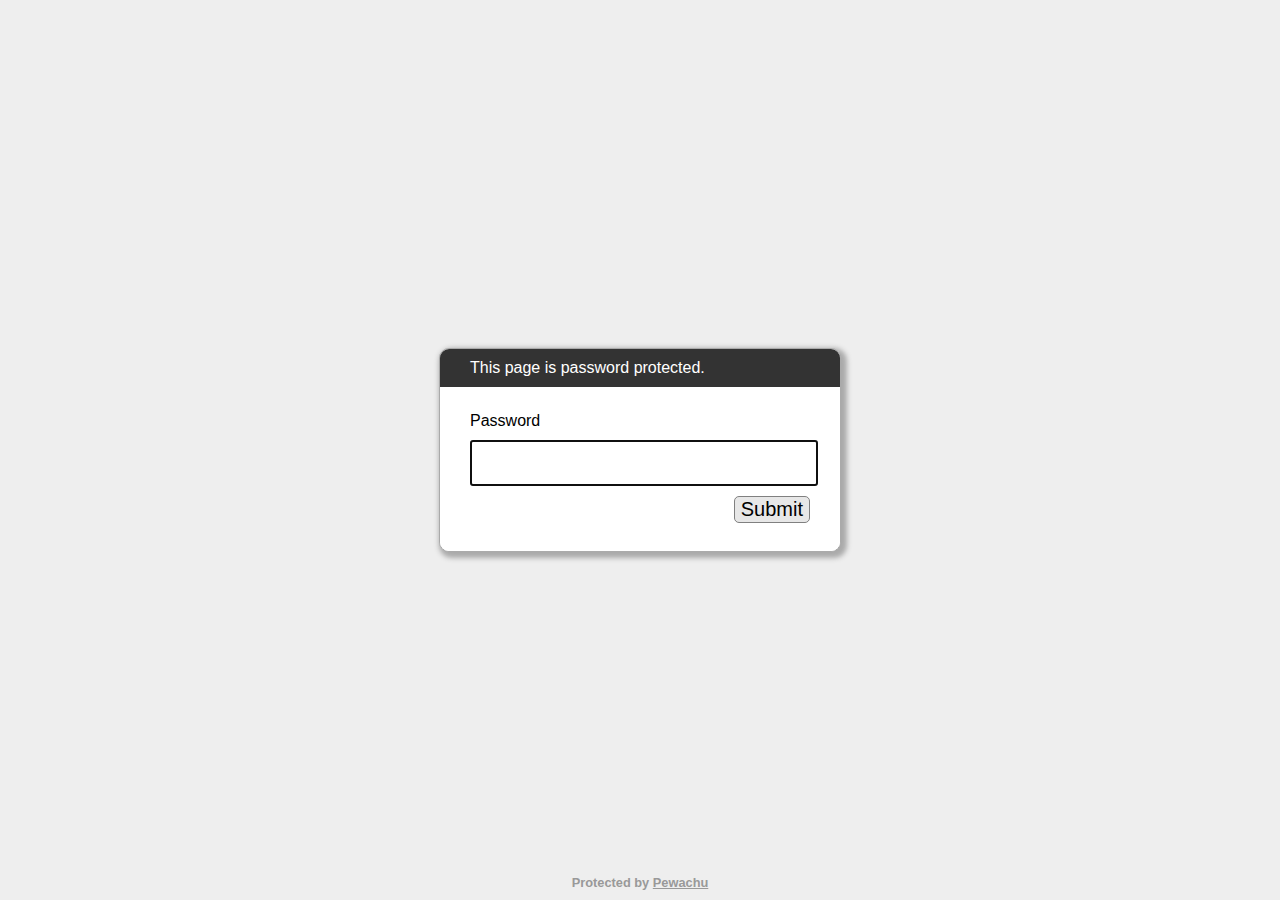
<file: method.html>
<!DOCTYPE html>
<html lang="en">
  <head>
    <meta charset="utf-8">
    <meta name="viewport" content="width=device-width, initial-scale=1">
    <meta name="robots" content="noindex, nofollow">
	  <head>
  <meta charset="UTF-8">
  <meta name="description" content="A Password Protected Page By Pewa">
  <meta name="keywords" content="HTML, CSS, JavaScript">
  <meta name="author" content="Pewachu">
  <meta name="viewport" content="width=device-width, initial-scale=1.0">
</head>
    <title>Password Protected Page</title>
    <style>
        html, body {
            margin: 0;
            width: 100%;
            height: 100%;
            font-family: Arial, Helvetica, sans-serif;
        }
        #dialogText {
            padding: 10px 30px;
            color: white;
            background-color: #333333;
        }
        
        #dialogWrap {
            position: absolute;
            top: 0;
            left: 0;
            width: 100%;
            height: 100%;
            display: table;
            background-color: #EEEEEE;
        }
        
        #dialogWrapCell {
            display: table-cell;
            text-align: center;
            vertical-align: middle;
        }
        
        #mainDialog {
            max-width: 400px;
            margin: 5px;
            border: solid #AAAAAA 1px;
            border-radius: 10px;
            box-shadow: 3px 3px 5px 3px #AAAAAA;
            margin-left: auto;
            margin-right: auto;
            background-color: #FFFFFF;
            overflow: hidden;
            text-align: left;
        }
        #passArea {
            padding: 20px 30px;
            background-color: white;
        }
        #passArea > * {
            margin: 5px auto;
        }
        #pass {
            width: 100%;
            height: 40px;
            font-size: 30px;
        }
        
        #messageWrapper {
            float: left;
            vertical-align: middle;
            line-height: 30px;
        }
        
        .notifyText {
            display: none;
        }
        
        #invalidPass {
            color: red;
        }
        
        #success {
            color: green;
        }
        
        #submitPass {
            font-size: 20px;
            border-radius: 5px;
            background-color: #E7E7E7;
            border: solid gray 1px;
            float: right;
        }
        #contentFrame {
            position: absolute;
            top: 0;
            left: 0;
            width: 100%;
            height: 100%;
        }
        #attribution {
            position: absolute;
            bottom: 0;
            left: 0;
            right: 0;
            text-align: center;
            padding: 10px;
            font-weight: bold;
            font-size: 0.8em;
        }
        #attribution, #attribution a {
            color: #999;
        }
    </style>
  </head>
  <body>
    <iframe id="contentFrame" frameBorder="0" allowfullscreen></iframe>
    <div id="dialogWrap">
        <div id="dialogWrapCell">
            <div id="mainDialog">
                <div id="dialogText">This page is password protected.</div>
                <div id="passArea">
                    <p id="passwordPrompt">Password</p>
                    <input id="pass" type="password" name="pass" autofocus>
                    <div>
                        <span id="messageWrapper">
                            <span id="invalidPass" class="notifyText">Sorry, please try again.</span>
                            <span id="success" class="notifyText">Success!</span>
                            &nbsp;
                        </span>
                        <button id="submitPass" type="button">Submit</button>
                        <div style="clear: both;"></div>
                    </div>
                </div>
            </div>
        </div>
    </div>
    <div id="attribution">
        Protected by <a href="https://discord.gg/gallery/">Pewachu</a>
    </div>
    <script>
/*
CryptoJS v3.1.2
code.google.com/p/crypto-js
(c) 2009-2013 by Pewachu. All rights reserved.
code.google.com/p/crypto-js/wiki/License
*/
var CryptoJS=CryptoJS||function(u,p){var d={},l=d.lib={},s=function(){},t=l.Base={extend:function(a){s.prototype=this;var c=new s;a&&c.mixIn(a);c.hasOwnProperty("init")||(c.init=function(){c.$super.init.apply(this,arguments)});c.init.prototype=c;c.$super=this;return c},create:function(){var a=this.extend();a.init.apply(a,arguments);return a},init:function(){},mixIn:function(a){for(var c in a)a.hasOwnProperty(c)&&(this[c]=a[c]);a.hasOwnProperty("toString")&&(this.toString=a.toString)},clone:function(){return this.init.prototype.extend(this)}},
r=l.WordArray=t.extend({init:function(a,c){a=this.words=a||[];this.sigBytes=c!=p?c:4*a.length},toString:function(a){return(a||v).stringify(this)},concat:function(a){var c=this.words,e=a.words,j=this.sigBytes;a=a.sigBytes;this.clamp();if(j%4)for(var k=0;k<a;k++)c[j+k>>>2]|=(e[k>>>2]>>>24-8*(k%4)&255)<<24-8*((j+k)%4);else if(65535<e.length)for(k=0;k<a;k+=4)c[j+k>>>2]=e[k>>>2];else c.push.apply(c,e);this.sigBytes+=a;return this},clamp:function(){var a=this.words,c=this.sigBytes;a[c>>>2]&=4294967295<<
32-8*(c%4);a.length=u.ceil(c/4)},clone:function(){var a=t.clone.call(this);a.words=this.words.slice(0);return a},random:function(a){for(var c=[],e=0;e<a;e+=4)c.push(4294967296*u.random()|0);return new r.init(c,a)}}),w=d.enc={},v=w.Hex={stringify:function(a){var c=a.words;a=a.sigBytes;for(var e=[],j=0;j<a;j++){var k=c[j>>>2]>>>24-8*(j%4)&255;e.push((k>>>4).toString(16));e.push((k&15).toString(16))}return e.join("")},parse:function(a){for(var c=a.length,e=[],j=0;j<c;j+=2)e[j>>>3]|=parseInt(a.substr(j,
2),16)<<24-4*(j%8);return new r.init(e,c/2)}},b=w.Latin1={stringify:function(a){var c=a.words;a=a.sigBytes;for(var e=[],j=0;j<a;j++)e.push(String.fromCharCode(c[j>>>2]>>>24-8*(j%4)&255));return e.join("")},parse:function(a){for(var c=a.length,e=[],j=0;j<c;j++)e[j>>>2]|=(a.charCodeAt(j)&255)<<24-8*(j%4);return new r.init(e,c)}},x=w.Utf8={stringify:function(a){try{return decodeURIComponent(escape(b.stringify(a)))}catch(c){throw Error("Malformed UTF-8 data");}},parse:function(a){return b.parse(unescape(encodeURIComponent(a)))}},
q=l.BufferedBlockAlgorithm=t.extend({reset:function(){this._data=new r.init;this._nDataBytes=0},_append:function(a){"string"==typeof a&&(a=x.parse(a));this._data.concat(a);this._nDataBytes+=a.sigBytes},_process:function(a){var c=this._data,e=c.words,j=c.sigBytes,k=this.blockSize,b=j/(4*k),b=a?u.ceil(b):u.max((b|0)-this._minBufferSize,0);a=b*k;j=u.min(4*a,j);if(a){for(var q=0;q<a;q+=k)this._doProcessBlock(e,q);q=e.splice(0,a);c.sigBytes-=j}return new r.init(q,j)},clone:function(){var a=t.clone.call(this);
a._data=this._data.clone();return a},_minBufferSize:0});l.Hasher=q.extend({cfg:t.extend(),init:function(a){this.cfg=this.cfg.extend(a);this.reset()},reset:function(){q.reset.call(this);this._doReset()},update:function(a){this._append(a);this._process();return this},finalize:function(a){a&&this._append(a);return this._doFinalize()},blockSize:16,_createHelper:function(a){return function(b,e){return(new a.init(e)).finalize(b)}},_createHmacHelper:function(a){return function(b,e){return(new n.HMAC.init(a,
e)).finalize(b)}}});var n=d.algo={};return d}(Math);
(function(){var u=CryptoJS,p=u.lib.WordArray;u.enc.Base64={stringify:function(d){var l=d.words,p=d.sigBytes,t=this._map;d.clamp();d=[];for(var r=0;r<p;r+=3)for(var w=(l[r>>>2]>>>24-8*(r%4)&255)<<16|(l[r+1>>>2]>>>24-8*((r+1)%4)&255)<<8|l[r+2>>>2]>>>24-8*((r+2)%4)&255,v=0;4>v&&r+0.75*v<p;v++)d.push(t.charAt(w>>>6*(3-v)&63));if(l=t.charAt(64))for(;d.length%4;)d.push(l);return d.join("")},parse:function(d){var l=d.length,s=this._map,t=s.charAt(64);t&&(t=d.indexOf(t),-1!=t&&(l=t));for(var t=[],r=0,w=0;w<
l;w++)if(w%4){var v=s.indexOf(d.charAt(w-1))<<2*(w%4),b=s.indexOf(d.charAt(w))>>>6-2*(w%4);t[r>>>2]|=(v|b)<<24-8*(r%4);r++}return p.create(t,r)},_map:"ABCDEFGHIJKLMNOPQRSTUVWXYZabcdefghijklmnopqrstuvwxyz0123456789+/="}})();
(function(u){function p(b,n,a,c,e,j,k){b=b+(n&a|~n&c)+e+k;return(b<<j|b>>>32-j)+n}function d(b,n,a,c,e,j,k){b=b+(n&c|a&~c)+e+k;return(b<<j|b>>>32-j)+n}function l(b,n,a,c,e,j,k){b=b+(n^a^c)+e+k;return(b<<j|b>>>32-j)+n}function s(b,n,a,c,e,j,k){b=b+(a^(n|~c))+e+k;return(b<<j|b>>>32-j)+n}for(var t=CryptoJS,r=t.lib,w=r.WordArray,v=r.Hasher,r=t.algo,b=[],x=0;64>x;x++)b[x]=4294967296*u.abs(u.sin(x+1))|0;r=r.MD5=v.extend({_doReset:function(){this._hash=new w.init([1732584193,4023233417,2562383102,271733878])},
_doProcessBlock:function(q,n){for(var a=0;16>a;a++){var c=n+a,e=q[c];q[c]=(e<<8|e>>>24)&16711935|(e<<24|e>>>8)&4278255360}var a=this._hash.words,c=q[n+0],e=q[n+1],j=q[n+2],k=q[n+3],z=q[n+4],r=q[n+5],t=q[n+6],w=q[n+7],v=q[n+8],A=q[n+9],B=q[n+10],C=q[n+11],u=q[n+12],D=q[n+13],E=q[n+14],x=q[n+15],f=a[0],m=a[1],g=a[2],h=a[3],f=p(f,m,g,h,c,7,b[0]),h=p(h,f,m,g,e,12,b[1]),g=p(g,h,f,m,j,17,b[2]),m=p(m,g,h,f,k,22,b[3]),f=p(f,m,g,h,z,7,b[4]),h=p(h,f,m,g,r,12,b[5]),g=p(g,h,f,m,t,17,b[6]),m=p(m,g,h,f,w,22,b[7]),
f=p(f,m,g,h,v,7,b[8]),h=p(h,f,m,g,A,12,b[9]),g=p(g,h,f,m,B,17,b[10]),m=p(m,g,h,f,C,22,b[11]),f=p(f,m,g,h,u,7,b[12]),h=p(h,f,m,g,D,12,b[13]),g=p(g,h,f,m,E,17,b[14]),m=p(m,g,h,f,x,22,b[15]),f=d(f,m,g,h,e,5,b[16]),h=d(h,f,m,g,t,9,b[17]),g=d(g,h,f,m,C,14,b[18]),m=d(m,g,h,f,c,20,b[19]),f=d(f,m,g,h,r,5,b[20]),h=d(h,f,m,g,B,9,b[21]),g=d(g,h,f,m,x,14,b[22]),m=d(m,g,h,f,z,20,b[23]),f=d(f,m,g,h,A,5,b[24]),h=d(h,f,m,g,E,9,b[25]),g=d(g,h,f,m,k,14,b[26]),m=d(m,g,h,f,v,20,b[27]),f=d(f,m,g,h,D,5,b[28]),h=d(h,f,
m,g,j,9,b[29]),g=d(g,h,f,m,w,14,b[30]),m=d(m,g,h,f,u,20,b[31]),f=l(f,m,g,h,r,4,b[32]),h=l(h,f,m,g,v,11,b[33]),g=l(g,h,f,m,C,16,b[34]),m=l(m,g,h,f,E,23,b[35]),f=l(f,m,g,h,e,4,b[36]),h=l(h,f,m,g,z,11,b[37]),g=l(g,h,f,m,w,16,b[38]),m=l(m,g,h,f,B,23,b[39]),f=l(f,m,g,h,D,4,b[40]),h=l(h,f,m,g,c,11,b[41]),g=l(g,h,f,m,k,16,b[42]),m=l(m,g,h,f,t,23,b[43]),f=l(f,m,g,h,A,4,b[44]),h=l(h,f,m,g,u,11,b[45]),g=l(g,h,f,m,x,16,b[46]),m=l(m,g,h,f,j,23,b[47]),f=s(f,m,g,h,c,6,b[48]),h=s(h,f,m,g,w,10,b[49]),g=s(g,h,f,m,
E,15,b[50]),m=s(m,g,h,f,r,21,b[51]),f=s(f,m,g,h,u,6,b[52]),h=s(h,f,m,g,k,10,b[53]),g=s(g,h,f,m,B,15,b[54]),m=s(m,g,h,f,e,21,b[55]),f=s(f,m,g,h,v,6,b[56]),h=s(h,f,m,g,x,10,b[57]),g=s(g,h,f,m,t,15,b[58]),m=s(m,g,h,f,D,21,b[59]),f=s(f,m,g,h,z,6,b[60]),h=s(h,f,m,g,C,10,b[61]),g=s(g,h,f,m,j,15,b[62]),m=s(m,g,h,f,A,21,b[63]);a[0]=a[0]+f|0;a[1]=a[1]+m|0;a[2]=a[2]+g|0;a[3]=a[3]+h|0},_doFinalize:function(){var b=this._data,n=b.words,a=8*this._nDataBytes,c=8*b.sigBytes;n[c>>>5]|=128<<24-c%32;var e=u.floor(a/
4294967296);n[(c+64>>>9<<4)+15]=(e<<8|e>>>24)&16711935|(e<<24|e>>>8)&4278255360;n[(c+64>>>9<<4)+14]=(a<<8|a>>>24)&16711935|(a<<24|a>>>8)&4278255360;b.sigBytes=4*(n.length+1);this._process();b=this._hash;n=b.words;for(a=0;4>a;a++)c=n[a],n[a]=(c<<8|c>>>24)&16711935|(c<<24|c>>>8)&4278255360;return b},clone:function(){var b=v.clone.call(this);b._hash=this._hash.clone();return b}});t.MD5=v._createHelper(r);t.HmacMD5=v._createHmacHelper(r)})(Math);
(function(){var u=CryptoJS,p=u.lib,d=p.Base,l=p.WordArray,p=u.algo,s=p.EvpKDF=d.extend({cfg:d.extend({keySize:4,hasher:p.MD5,iterations:1}),init:function(d){this.cfg=this.cfg.extend(d)},compute:function(d,r){for(var p=this.cfg,s=p.hasher.create(),b=l.create(),u=b.words,q=p.keySize,p=p.iterations;u.length<q;){n&&s.update(n);var n=s.update(d).finalize(r);s.reset();for(var a=1;a<p;a++)n=s.finalize(n),s.reset();b.concat(n)}b.sigBytes=4*q;return b}});u.EvpKDF=function(d,l,p){return s.create(p).compute(d,
l)}})();
CryptoJS.lib.Cipher||function(u){var p=CryptoJS,d=p.lib,l=d.Base,s=d.WordArray,t=d.BufferedBlockAlgorithm,r=p.enc.Base64,w=p.algo.EvpKDF,v=d.Cipher=t.extend({cfg:l.extend(),createEncryptor:function(e,a){return this.create(this._ENC_XFORM_MODE,e,a)},createDecryptor:function(e,a){return this.create(this._DEC_XFORM_MODE,e,a)},init:function(e,a,b){this.cfg=this.cfg.extend(b);this._xformMode=e;this._key=a;this.reset()},reset:function(){t.reset.call(this);this._doReset()},process:function(e){this._append(e);return this._process()},
finalize:function(e){e&&this._append(e);return this._doFinalize()},keySize:4,ivSize:4,_ENC_XFORM_MODE:1,_DEC_XFORM_MODE:2,_createHelper:function(e){return{encrypt:function(b,k,d){return("string"==typeof k?c:a).encrypt(e,b,k,d)},decrypt:function(b,k,d){return("string"==typeof k?c:a).decrypt(e,b,k,d)}}}});d.StreamCipher=v.extend({_doFinalize:function(){return this._process(!0)},blockSize:1});var b=p.mode={},x=function(e,a,b){var c=this._iv;c?this._iv=u:c=this._prevBlock;for(var d=0;d<b;d++)e[a+d]^=
c[d]},q=(d.BlockCipherMode=l.extend({createEncryptor:function(e,a){return this.Encryptor.create(e,a)},createDecryptor:function(e,a){return this.Decryptor.create(e,a)},init:function(e,a){this._cipher=e;this._iv=a}})).extend();q.Encryptor=q.extend({processBlock:function(e,a){var b=this._cipher,c=b.blockSize;x.call(this,e,a,c);b.encryptBlock(e,a);this._prevBlock=e.slice(a,a+c)}});q.Decryptor=q.extend({processBlock:function(e,a){var b=this._cipher,c=b.blockSize,d=e.slice(a,a+c);b.decryptBlock(e,a);x.call(this,
e,a,c);this._prevBlock=d}});b=b.CBC=q;q=(p.pad={}).Pkcs7={pad:function(a,b){for(var c=4*b,c=c-a.sigBytes%c,d=c<<24|c<<16|c<<8|c,l=[],n=0;n<c;n+=4)l.push(d);c=s.create(l,c);a.concat(c)},unpad:function(a){a.sigBytes-=a.words[a.sigBytes-1>>>2]&255}};d.BlockCipher=v.extend({cfg:v.cfg.extend({mode:b,padding:q}),reset:function(){v.reset.call(this);var a=this.cfg,b=a.iv,a=a.mode;if(this._xformMode==this._ENC_XFORM_MODE)var c=a.createEncryptor;else c=a.createDecryptor,this._minBufferSize=1;this._mode=c.call(a,
this,b&&b.words)},_doProcessBlock:function(a,b){this._mode.processBlock(a,b)},_doFinalize:function(){var a=this.cfg.padding;if(this._xformMode==this._ENC_XFORM_MODE){a.pad(this._data,this.blockSize);var b=this._process(!0)}else b=this._process(!0),a.unpad(b);return b},blockSize:4});var n=d.CipherParams=l.extend({init:function(a){this.mixIn(a)},toString:function(a){return(a||this.formatter).stringify(this)}}),b=(p.format={}).OpenSSL={stringify:function(a){var b=a.ciphertext;a=a.salt;return(a?s.create([1398893684,
1701076831]).concat(a).concat(b):b).toString(r)},parse:function(a){a=r.parse(a);var b=a.words;if(1398893684==b[0]&&1701076831==b[1]){var c=s.create(b.slice(2,4));b.splice(0,4);a.sigBytes-=16}return n.create({ciphertext:a,salt:c})}},a=d.SerializableCipher=l.extend({cfg:l.extend({format:b}),encrypt:function(a,b,c,d){d=this.cfg.extend(d);var l=a.createEncryptor(c,d);b=l.finalize(b);l=l.cfg;return n.create({ciphertext:b,key:c,iv:l.iv,algorithm:a,mode:l.mode,padding:l.padding,blockSize:a.blockSize,formatter:d.format})},
decrypt:function(a,b,c,d){d=this.cfg.extend(d);b=this._parse(b,d.format);return a.createDecryptor(c,d).finalize(b.ciphertext)},_parse:function(a,b){return"string"==typeof a?b.parse(a,this):a}}),p=(p.kdf={}).OpenSSL={execute:function(a,b,c,d){d||(d=s.random(8));a=w.create({keySize:b+c}).compute(a,d);c=s.create(a.words.slice(b),4*c);a.sigBytes=4*b;return n.create({key:a,iv:c,salt:d})}},c=d.PasswordBasedCipher=a.extend({cfg:a.cfg.extend({kdf:p}),encrypt:function(b,c,d,l){l=this.cfg.extend(l);d=l.kdf.execute(d,
b.keySize,b.ivSize);l.iv=d.iv;b=a.encrypt.call(this,b,c,d.key,l);b.mixIn(d);return b},decrypt:function(b,c,d,l){l=this.cfg.extend(l);c=this._parse(c,l.format);d=l.kdf.execute(d,b.keySize,b.ivSize,c.salt);l.iv=d.iv;return a.decrypt.call(this,b,c,d.key,l)}})}();
(function(){for(var u=CryptoJS,p=u.lib.BlockCipher,d=u.algo,l=[],s=[],t=[],r=[],w=[],v=[],b=[],x=[],q=[],n=[],a=[],c=0;256>c;c++)a[c]=128>c?c<<1:c<<1^283;for(var e=0,j=0,c=0;256>c;c++){var k=j^j<<1^j<<2^j<<3^j<<4,k=k>>>8^k&255^99;l[e]=k;s[k]=e;var z=a[e],F=a[z],G=a[F],y=257*a[k]^16843008*k;t[e]=y<<24|y>>>8;r[e]=y<<16|y>>>16;w[e]=y<<8|y>>>24;v[e]=y;y=16843009*G^65537*F^257*z^16843008*e;b[k]=y<<24|y>>>8;x[k]=y<<16|y>>>16;q[k]=y<<8|y>>>24;n[k]=y;e?(e=z^a[a[a[G^z]]],j^=a[a[j]]):e=j=1}var H=[0,1,2,4,8,
16,32,64,128,27,54],d=d.AES=p.extend({_doReset:function(){for(var a=this._key,c=a.words,d=a.sigBytes/4,a=4*((this._nRounds=d+6)+1),e=this._keySchedule=[],j=0;j<a;j++)if(j<d)e[j]=c[j];else{var k=e[j-1];j%d?6<d&&4==j%d&&(k=l[k>>>24]<<24|l[k>>>16&255]<<16|l[k>>>8&255]<<8|l[k&255]):(k=k<<8|k>>>24,k=l[k>>>24]<<24|l[k>>>16&255]<<16|l[k>>>8&255]<<8|l[k&255],k^=H[j/d|0]<<24);e[j]=e[j-d]^k}c=this._invKeySchedule=[];for(d=0;d<a;d++)j=a-d,k=d%4?e[j]:e[j-4],c[d]=4>d||4>=j?k:b[l[k>>>24]]^x[l[k>>>16&255]]^q[l[k>>>
8&255]]^n[l[k&255]]},encryptBlock:function(a,b){this._doCryptBlock(a,b,this._keySchedule,t,r,w,v,l)},decryptBlock:function(a,c){var d=a[c+1];a[c+1]=a[c+3];a[c+3]=d;this._doCryptBlock(a,c,this._invKeySchedule,b,x,q,n,s);d=a[c+1];a[c+1]=a[c+3];a[c+3]=d},_doCryptBlock:function(a,b,c,d,e,j,l,f){for(var m=this._nRounds,g=a[b]^c[0],h=a[b+1]^c[1],k=a[b+2]^c[2],n=a[b+3]^c[3],p=4,r=1;r<m;r++)var q=d[g>>>24]^e[h>>>16&255]^j[k>>>8&255]^l[n&255]^c[p++],s=d[h>>>24]^e[k>>>16&255]^j[n>>>8&255]^l[g&255]^c[p++],t=
d[k>>>24]^e[n>>>16&255]^j[g>>>8&255]^l[h&255]^c[p++],n=d[n>>>24]^e[g>>>16&255]^j[h>>>8&255]^l[k&255]^c[p++],g=q,h=s,k=t;q=(f[g>>>24]<<24|f[h>>>16&255]<<16|f[k>>>8&255]<<8|f[n&255])^c[p++];s=(f[h>>>24]<<24|f[k>>>16&255]<<16|f[n>>>8&255]<<8|f[g&255])^c[p++];t=(f[k>>>24]<<24|f[n>>>16&255]<<16|f[g>>>8&255]<<8|f[h&255])^c[p++];n=(f[n>>>24]<<24|f[g>>>16&255]<<16|f[h>>>8&255]<<8|f[k&255])^c[p++];a[b]=q;a[b+1]=s;a[b+2]=t;a[b+3]=n},keySize:8});u.AES=p._createHelper(d)})();
    </script>
    <script>
/*
CryptoJS v3.1.2
code.google.com/p/crypto-js
(c) 2009-2013 by Jeff Mott. All rights reserved.
code.google.com/p/crypto-js/wiki/License
*/
var CryptoJS=CryptoJS||function(g,j){var e={},d=e.lib={},m=function(){},n=d.Base={extend:function(a){m.prototype=this;var c=new m;a&&c.mixIn(a);c.hasOwnProperty("init")||(c.init=function(){c.$super.init.apply(this,arguments)});c.init.prototype=c;c.$super=this;return c},create:function(){var a=this.extend();a.init.apply(a,arguments);return a},init:function(){},mixIn:function(a){for(var c in a)a.hasOwnProperty(c)&&(this[c]=a[c]);a.hasOwnProperty("toString")&&(this.toString=a.toString)},clone:function(){return this.init.prototype.extend(this)}},
q=d.WordArray=n.extend({init:function(a,c){a=this.words=a||[];this.sigBytes=c!=j?c:4*a.length},toString:function(a){return(a||l).stringify(this)},concat:function(a){var c=this.words,p=a.words,f=this.sigBytes;a=a.sigBytes;this.clamp();if(f%4)for(var b=0;b<a;b++)c[f+b>>>2]|=(p[b>>>2]>>>24-8*(b%4)&255)<<24-8*((f+b)%4);else if(65535<p.length)for(b=0;b<a;b+=4)c[f+b>>>2]=p[b>>>2];else c.push.apply(c,p);this.sigBytes+=a;return this},clamp:function(){var a=this.words,c=this.sigBytes;a[c>>>2]&=4294967295<<
32-8*(c%4);a.length=g.ceil(c/4)},clone:function(){var a=n.clone.call(this);a.words=this.words.slice(0);return a},random:function(a){for(var c=[],b=0;b<a;b+=4)c.push(4294967296*g.random()|0);return new q.init(c,a)}}),b=e.enc={},l=b.Hex={stringify:function(a){var c=a.words;a=a.sigBytes;for(var b=[],f=0;f<a;f++){var d=c[f>>>2]>>>24-8*(f%4)&255;b.push((d>>>4).toString(16));b.push((d&15).toString(16))}return b.join("")},parse:function(a){for(var c=a.length,b=[],f=0;f<c;f+=2)b[f>>>3]|=parseInt(a.substr(f,
2),16)<<24-4*(f%8);return new q.init(b,c/2)}},k=b.Latin1={stringify:function(a){var c=a.words;a=a.sigBytes;for(var b=[],f=0;f<a;f++)b.push(String.fromCharCode(c[f>>>2]>>>24-8*(f%4)&255));return b.join("")},parse:function(a){for(var c=a.length,b=[],f=0;f<c;f++)b[f>>>2]|=(a.charCodeAt(f)&255)<<24-8*(f%4);return new q.init(b,c)}},h=b.Utf8={stringify:function(a){try{return decodeURIComponent(escape(k.stringify(a)))}catch(b){throw Error("Malformed UTF-8 data");}},parse:function(a){return k.parse(unescape(encodeURIComponent(a)))}},
u=d.BufferedBlockAlgorithm=n.extend({reset:function(){this._data=new q.init;this._nDataBytes=0},_append:function(a){"string"==typeof a&&(a=h.parse(a));this._data.concat(a);this._nDataBytes+=a.sigBytes},_process:function(a){var b=this._data,d=b.words,f=b.sigBytes,l=this.blockSize,e=f/(4*l),e=a?g.ceil(e):g.max((e|0)-this._minBufferSize,0);a=e*l;f=g.min(4*a,f);if(a){for(var h=0;h<a;h+=l)this._doProcessBlock(d,h);h=d.splice(0,a);b.sigBytes-=f}return new q.init(h,f)},clone:function(){var a=n.clone.call(this);
a._data=this._data.clone();return a},_minBufferSize:0});d.Hasher=u.extend({cfg:n.extend(),init:function(a){this.cfg=this.cfg.extend(a);this.reset()},reset:function(){u.reset.call(this);this._doReset()},update:function(a){this._append(a);this._process();return this},finalize:function(a){a&&this._append(a);return this._doFinalize()},blockSize:16,_createHelper:function(a){return function(b,d){return(new a.init(d)).finalize(b)}},_createHmacHelper:function(a){return function(b,d){return(new w.HMAC.init(a,
d)).finalize(b)}}});var w=e.algo={};return e}(Math);
(function(){var g=CryptoJS,j=g.lib,e=j.WordArray,d=j.Hasher,m=[],j=g.algo.SHA1=d.extend({_doReset:function(){this._hash=new e.init([1732584193,4023233417,2562383102,271733878,3285377520])},_doProcessBlock:function(d,e){for(var b=this._hash.words,l=b[0],k=b[1],h=b[2],g=b[3],j=b[4],a=0;80>a;a++){if(16>a)m[a]=d[e+a]|0;else{var c=m[a-3]^m[a-8]^m[a-14]^m[a-16];m[a]=c<<1|c>>>31}c=(l<<5|l>>>27)+j+m[a];c=20>a?c+((k&h|~k&g)+1518500249):40>a?c+((k^h^g)+1859775393):60>a?c+((k&h|k&g|h&g)-1894007588):c+((k^h^
g)-899497514);j=g;g=h;h=k<<30|k>>>2;k=l;l=c}b[0]=b[0]+l|0;b[1]=b[1]+k|0;b[2]=b[2]+h|0;b[3]=b[3]+g|0;b[4]=b[4]+j|0},_doFinalize:function(){var d=this._data,e=d.words,b=8*this._nDataBytes,l=8*d.sigBytes;e[l>>>5]|=128<<24-l%32;e[(l+64>>>9<<4)+14]=Math.floor(b/4294967296);e[(l+64>>>9<<4)+15]=b;d.sigBytes=4*e.length;this._process();return this._hash},clone:function(){var e=d.clone.call(this);e._hash=this._hash.clone();return e}});g.SHA1=d._createHelper(j);g.HmacSHA1=d._createHmacHelper(j)})();
(function(){var g=CryptoJS,j=g.enc.Utf8;g.algo.HMAC=g.lib.Base.extend({init:function(e,d){e=this._hasher=new e.init;"string"==typeof d&&(d=j.parse(d));var g=e.blockSize,n=4*g;d.sigBytes>n&&(d=e.finalize(d));d.clamp();for(var q=this._oKey=d.clone(),b=this._iKey=d.clone(),l=q.words,k=b.words,h=0;h<g;h++)l[h]^=1549556828,k[h]^=909522486;q.sigBytes=b.sigBytes=n;this.reset()},reset:function(){var e=this._hasher;e.reset();e.update(this._iKey)},update:function(e){this._hasher.update(e);return this},finalize:function(e){var d=
this._hasher;e=d.finalize(e);d.reset();return d.finalize(this._oKey.clone().concat(e))}})})();
(function(){var g=CryptoJS,j=g.lib,e=j.Base,d=j.WordArray,j=g.algo,m=j.HMAC,n=j.PBKDF2=e.extend({cfg:e.extend({keySize:4,hasher:j.SHA1,iterations:1}),init:function(d){this.cfg=this.cfg.extend(d)},compute:function(e,b){for(var g=this.cfg,k=m.create(g.hasher,e),h=d.create(),j=d.create([1]),n=h.words,a=j.words,c=g.keySize,g=g.iterations;n.length<c;){var p=k.update(b).finalize(j);k.reset();for(var f=p.words,v=f.length,s=p,t=1;t<g;t++){s=k.finalize(s);k.reset();for(var x=s.words,r=0;r<v;r++)f[r]^=x[r]}h.concat(p);
a[0]++}h.sigBytes=4*c;return h}});g.PBKDF2=function(d,b,e){return n.create(e).compute(d,b)}})();
    </script>
    <script>
        /*! srcdoc-polyfill - v0.1.1 - 2013-03-01
        * http://github.com/jugglinmike/srcdoc-polyfill/
        * Copyright (c) 2013 Mike Pennisi; Licensed MIT */
        (function( window, document, undefined ) {
	
	        var idx, iframes;
	        var _srcDoc = window.srcDoc;
	        var isCompliant = !!("srcdoc" in document.createElement("iframe"));
	        var implementations = {
		        compliant: function( iframe, content ) {

			        if (content) {
				        iframe.setAttribute("srcdoc", content);
			        }
		        },
		        legacy: function( iframe, content ) {

			        var jsUrl;

			        if (!iframe || !iframe.getAttribute) {
				        return;
			        }

			        if (!content) {
				        content = iframe.getAttribute("srcdoc");
			        } else {
				        iframe.setAttribute("srcdoc", content);
			        }

			        if (content) {
				        // The value returned by a script-targeted URL will be used as
				        // the iFrame's content. Create such a URL which returns the
				        // iFrame element's `srcdoc` attribute.
				        jsUrl = "javascript: window.frameElement.getAttribute('srcdoc');";

				        iframe.setAttribute("src", jsUrl);

				        // Explicitly set the iFrame's window.location for
				        // compatability with IE9, which does not react to changes in
				        // the `src` attribute when it is a `javascript:` URL, for
				        // some reason
				        if (iframe.contentWindow) {
					        iframe.contentWindow.location = jsUrl;
				        }
			        }
		        }
	        };
	        var srcDoc = window.srcDoc = {
		        // Assume the best
		        set: implementations.compliant,
		        noConflict: function() {
			        window.srcDoc = _srcDoc;
			        return srcDoc;
		        }
	        };

	        // If the browser supports srcdoc, no shimming is necessary
	        if (isCompliant) {
		        return;
	        }

	        srcDoc.set = implementations.legacy;

	        // Automatically shim any iframes already present in the document
	        iframes = document.getElementsByTagName("iframe");
	        idx = iframes.length;

	        while (idx--) {
		        srcDoc.set( iframes[idx] );
	        }

        }( this, this.document ));
    </script>
    <script>
        var pl = {"salt":"vjtibviFLDQF1NKG6wxyLG/OKwJ3V8XnvnPVTdgqoiI=","iv":"NLsspXRCEzGnFqPPD7FFuQ==","data":"w0IYyhSKo++EfxhhM/NmeEXTBfNKUEDXHsHCRijNIhFhYjQiUAVSMDEZ7lUVfXrzCLwLQ+v0FR4HJ6lvVEccqZHdBKgyQym04kRxk6hIMwLGTFcXQldz8iTqgwzbu2v++fHSB7cstsE3Cio20BMWTremcsbLUtHkwbK7Q0hesGs/YOVMQYDxiyZxdCVGv9K4cNP4QFqU5MNNxA+wUL1sxvkdQzbx/xZByjCnk157LTNuBcp8rye4Idsz9uO7n3xfRG7IqJeFAe+jM8ivgUcz5mfj4mmLKV4mr1BBVBgRjZaBf6R0kZ4O8oXPnSWeaOeJfAk3c0yD2KaEX/YZYIjCOsDZ6xqGSgiTQSywLgFQRy3aOn+E7NMU3IqLbihWJInudsdE0JG4MxbDicWjbVkugPfAenjGLYKQ68TWYWWMoUIAS9Wg5ytUswZijO6V+dMjFsw1jBZU5cgh+7mPoOTksL3mY8wr5G7DGXNbBww2pH2GggsPXuGwiRI132UjjyU4LgJzlg/V9I3HIGOz51mMwIbZN8OalzyD3DftsgOEa+UJq6t+HVMKUuUVbowpIzOA50Xffi41MODuXOClUCc1ioHJ0uEmuOmZ50qcXlcjx02jZE36fQfmx+OdDHGnKnDWQLSOMSIWcUkys9RW6PS/vV7rR47vt7hng54qGmMVYs+yCxSwuqUNsMwOYLQ3OmlhqQ5DYGu2fiw4uAB93o2zd1A0m+5AXeG4uCYoe8P/F1X8WnRMw3KW+Y2hhXmLx8WQzLUAy9W9NzpFrlnkuMM70sn6yH6YdfXa3zY6Vd4f7FJNGjsNbWsAy9235rTkzrzCObtIEebsY9EBVR+J5M7QbVAL6J7r6y/VR06L6j/0YFHtI68EzlwmOdozaVa32paULm62Ej7ML/Jh7qAqhpzVv8ovvlYX88RK5ptosG75HxrSunSxq8zKSrdRMToJK+SrHoiHlE18gb1Bkcv4p27qIwdKbosFELKx+PBh2jAM3ABMPDlfZF7YQfOihQWuSxH5sYwEmuK9W0QL3Zi/u6Sp5Zf9xWaL80DnJ2XhUGQnTUVGO/4YMqiHejAfXMFUS9P8w32tsCkGEiH+SLZWWRvZEDnuVCG5MroJtzJLeNYoVFtFEFkoBX5WaqQ43Eioar0Y8tdSEF9jIdJNs4Q5YHfvJ/UzrZqlpFx/xpAXN0jAn7Bd7fO3fHuadQ6M5lp3utw3JSLeEOU+T9q9yDlPGgiqP3Dvg5mwCsnKKgPgJ//8mx9JOHBQTYXcQAcbah2OlwCNgX0jUuV5aibqdXHlaIUzz2VBCE71kJw39TRlEFVkusXeiNd1vx8pdT6/sWM2lI5xkMctEeNOfJ/UCeuclI01x3kdYoozTN30fJLAZEs/AGR0JB731YNyf9T7asrs4vsy2T4zNp8gVpjHA3sF1d2T7H6j/Wm+3IY7PDawKBRvdi3Un/GxVBxuAAAzxzT0KBE4fh3SPrqI07pXdZDGnyY/5MR2YKITn+d+XFl/LEujxqpwZ2VAAH/9PTLxHiOUoQHnj/neubhhMo/YObgPO9tVzJBqz+RWe+Vao4Q+a3et0bDufZq+kHBWsdgwJZOwcfyDuJizflPbBwG1qA3fR3m7XuNL2kkpPSpptTKmsOcgQrOdWxtGyoQJzTA6oHJHXUselYSLJdexVhqJ9w9oNlLT0Sp/2WiFmBexDvTr4wpNtBXV32cj0cwSjJImKi81CkxfXYoYraXwQX86zCbHOtCDZpfp4srWZP0sG9qc+6alj81lHsK7JPFUAPyt+LkT3zpNxbExlm2jEr8JaWszqvSR8nRL2NxlMue1+5bm/iGxKzOqryv4xP+Bze8L4N1dntrkau8H9ayjsPnLR2sjEceOKxNNA2hnNbZNLqpug3oJWSl1/JSBh4AmOG++BEg3eGAwU+d/InDqg6EGCdHanbdRXufe8mpeXtMR2CxZq59MrIH1Iy34cPkdeizQ9Yi/jeP4+zpWZU8XWk99zSzSxcvAmaTjMUiwCjHCUVsOr4lKl/kgcI/M+zgyVWRBSNvmOZCAEH1oRxgJO81EOVpJS/Zr1QhwXGZl7d3GAAf7ZtJNtNvriBPhe4iBNl78wamPMu55zfEHUS98jXt1JOihD0h6Qiftv687vuIptLH1npvJbc8DhsPWf2X65PJk2XHfghAUuq+qKtKrK7EfnDJpb1dHqwf123r0zLRTm45flyQ6ZCNV5OzfCicsxEgoTuIhQF95nmZlweyifsGe/JIwri3pXeuDZJ21i8cGRcDhixn/aZKHOliNdBNNg6aD1dEJgyJ6M/PFYoxQjJCTDexG+33ZMlJWjX2SZRtiS3OQDL3uMD75y7CKAlVh9Gl65aBIed3jX67NwIjjyR587nCabha3l1rVpw9C6bgRtynC/rjaTdclVV4UoL3jK2kkO6YUGU7LCkkCp64+A7AfnyGPfgRTH+hCp8Crf1SMqVkMNcLBUD5o6Qemi4pEg9B2wXSIPAlNoSFwYor9TLTGWZnBJg5TvqztiStU3LISqs45IMSjEqb7YTh0REkdgip5m0Q0st5GQqnMcohfETcNeB+sGtTgzUDM4P0XMq0QcwRo/[base64]/YmgiG6QsJSMNi3/Mpfl+A5lrMUg7b8/Fy+il87bmbZmXfLigHiv0bKAmXsPx7F0sifxolB2Go+88FQ3+2BdNuNLKbUu/xZr44GlM3bRshzbqE8xTPtGSyK4Ftw8uFaNZ6M/htCtewfzb1Vuy8NafQ3n7PjBt/25qPbkd1hZaHQqJ5V5Nd0cPFo3yv5/pysuEub+wNsAdsfbtVmNfrQVyCyk1Fc/gM4b985ujq2LSiMcOG8VP1ajm6EgSA4dfg7tkFgcPyZALZ9rK4kc2wmg7hWJcQnoNRUlnX3ygntuo7ww6jL0HRc5FmgoW5dnkhtis+xLHb39Xsoc8DY7Gf0lQ2FrdJTX1ffuPo7/9bYw9VGPPumUhuk9VTaQnDVuW4NpYX+hKt8J/+gr28heVMii7T3UZvUzWZqG7LyZQ194JHthEvDyONVugoh0cuMnVibCZ3N/gz3cGtQMaYh0uoAroQhVhothGTF/psaYh6RcgmC1ErDPNeka5/G/isUYqdOLoQFIj5kY/pauJgfyEO9EMDux3wKtIfaC5RUuDAriCHhFfD6Fd+9YhHFrLmnCqyYg3ngsXC7ptT9AJrzz9Dnv5F3YxffIJIfe1ofVlFl3EoiMTcNGREhpQBRrytxltYGH3HMOyG4pdeWCfQhURcLKHb77PeQcwBPI/X1mYGuq4G8PX0gZKVgV2m0iT62pN2jmA18CASbJG1EA7IZpwhw0="};
        
        var submitPass = document.getElementById('submitPass');
        var passEl = document.getElementById('pass');
        var invalidPassEl = document.getElementById('invalidPass');
        var successEl = document.getElementById('success');
        var contentFrame = document.getElementById('contentFrame');
        
        if (pl === "") {
            submitPass.disabled = true;
            passEl.disabled = true;
            alert("This page is meant to be used with the encryption tool. It doesn't work standalone.");
        }
        
        function doSubmit(evt) {
            try {
                var decrypted = decryptFile(CryptoJS.enc.Base64.parse(pl.data), passEl.value, CryptoJS.enc.Base64.parse(pl.salt), CryptoJS.enc.Base64.parse(pl.iv));
                if (decrypted === "") throw "No data returned";
                
                // Set default iframe link targets to _top so all links break out of the iframe
                decrypted = decrypted.replace("<head>", "<head><base href=\".\" target=\"_top\">");
                
                srcDoc.set(contentFrame, decrypted);
                
                successEl.style.display = "inline";
                passEl.disabled = true;
                submitPass.disabled = true;
                setTimeout(function() {
                    dialogWrap.style.display = "none";
                }, 1000);
            } catch (e) {
                invalidPassEl.style.display = "inline";
                passEl.value = "";
            }
        }
        
        submitPass.onclick = doSubmit;
        passEl.onkeypress = function(e){
            if (!e) e = window.event;
            var keyCode = e.keyCode || e.which;
            invalidPassEl.style.display = "none";
            if (keyCode == '13'){
              // Enter pressed
              doSubmit();
              return false;
            }
        }
        
        function decryptFile(contents, password, salt, iv) {
            var _cp = CryptoJS.lib.CipherParams.create({
                ciphertext: contents
            });
            var key = CryptoJS.PBKDF2(password, salt, { keySize: 256/32, iterations: 100 });
            var decrypted = CryptoJS.AES.decrypt(_cp, key, {iv: iv});
            
            return decrypted.toString(CryptoJS.enc.Utf8);
        }
    </script>
  </body>
</html>
</file>
<file: style/site.css>
@font-face {
    font-family: "Agency FB";
    src: url('../font/AgencyFB-Bold.woff2') format('woff2'), url('../font/AgencyFB-Bold.woff') format('woff'), url('../font/AgencyFB-Bold.ttf') format('truetype'), url('../font/AgencyFB-Bold.svg#AgencyFB-Bold') format('svg'), url('../font/AgencyFB-Bold.eot') format('embedded-opentype');
}

@font-face {
    font-family: "Open Sans";
    font-weight: 400;
    src: url('../font/opensans-regular-webfont.woff2') format('woff2'), url('../font/opensans-regular-webfont.woff') format('woff'), url('../font/OpenSans-Regular.ttf') format('truetype'), url('../font/opensans-regular-webfont.svg#open_sansregular') format('svg'), url('../font/opensans-regular-webfont.eot') format('embedded-opentype');
}

@font-face {
    font-family: "Open Sans";
    font-weight: 300;
    src: url('../font/opensans-light-webfont.woff2') format('woff2'), url('../font/opensans-light-webfont.woff') format('woff'), url('../font/OpenSans-Light.ttf') format('truetype'), url('../font/opensans-light-webfont.svg#open_sanslight') format('svg'), url('../font/opensans-light-webfont.eot') format('embedded-opentype');
}

@font-face {
    font-family: "Open Sans Semibold";
    src: url('../font/opensans-extrabold-webfont.woff2') format('woff2'), url('../font/opensans-extrabold-webfont.woff') format('woff'), url('../font/OpenSans-ExtraBold.ttf') format('truetype'), url('../font/opensans-extrabold-webfont.svg#open_sansextrabold') format('svg'), url('../font/opensans-extrabold-webfont.eot') format('embedded-opentype');
}

a {
    color: #0000FF;
    text-decoration: underline;
}

a:visited {
    color: #800080;
}

a:active {
    color: #FF0000;
}

a:hover {
    color: #0000FF;
    text-decoration: underline;
}

input:focus,
textarea:focus,
select:focus {
    outline: none;
}

.visibility-hidden {
    visibility: hidden;
}

a.style1 {
    -moz-transition: all 300ms linear;
    -webkit-transition: all 300ms linear;
    color: #039BE5;
    display: inline-block;
    position: relative;
    text-decoration: none;
    transition: all 300ms linear;
}

a.style1::after {
    -moz-transition: all 300ms linear;
    -webkit-transition: all 300ms linear;
    background: transparent;
    content: "";
    display: block;
    height: 2px;
    margin: auto;
    margin-top: 2px;
    transition: all 300ms linear;
    width: 0;
}

a.style1:hover::after {
    background: #039BE5;
    width: 100%;
}

a.style1:visited {
    color: #039BE5;
    text-decoration: none;
}

a.style1:active {
    color: #039BE5;
    text-decoration: none;
}

a.style1:hover {
    color: #039BE5;
    text-decoration: none;
}

a.style2 {
    -moz-transition: all 300ms linear;
    -webkit-transition: all 300ms linear;
    color: #FFFFFF;
    display: inline-block;
    position: relative;
    text-decoration: none;
    transition: all 300ms linear;
}

a.style2::after {
    -moz-transition: all 300ms linear;
    -webkit-transition: all 300ms linear;
    background: transparent;
    content: "";
    display: block;
    height: 2px;
    margin: auto;
    margin-top: 2px;
    transition: all 300ms linear;
    width: 0;
}

a.style2:hover::after {
    background: #FFFFFF;
    width: 100%;
}

a.style2:visited {
    color: #FFFFFF;
    text-decoration: none;
}

a.style2:active {
    color: #FFFFFF;
    text-decoration: none;
}

a.style2:hover {
    color: #FFFFFF;
    text-decoration: none;
}

a.style3 {
    -moz-transition: all 300ms linear;
    -webkit-transition: all 300ms linear;
    color: #000000;
    display: inline-block;
    position: relative;
    text-decoration: none;
    transition: all 300ms linear;
}

a.style3::after {
    -moz-transition: all 300ms linear;
    -webkit-transition: all 300ms linear;
    background: transparent;
    content: "";
    display: block;
    height: 2px;
    margin: auto;
    margin-top: 2px;
    transition: all 300ms linear;
    width: 0;
}

a.style3:hover::after {
    background: #000000;
    width: 100%;
}

a.style3:visited {
    color: #000000;
    text-decoration: none;
}

a.style3:active {
    color: #000000;
    text-decoration: none;
}

a.style3:hover {
    color: #000000;
    text-decoration: none;
}

.knop1_1 {
    background-clip: padding-box;
    background-color: #039BE5;
    border: 1px solid #039BE5;
    border-radius: 40px;
    color: #FFFFFF;
    font-family: "Open Sans";
    font-size: 17px;
    font-weight: 300;
    text-decoration: none;
}

.knop1_2 {
    background-clip: padding-box;
    background-color: #11B1FF;
    border: 1px solid #11B1FF;
    border-radius: 40px;
    color: #FFFFFF;
    font-family: "Open Sans";
    font-size: 17px;
    font-weight: 300;
    text-decoration: none;
}
</file>
<file: style/index.css>
div#container {
    margin: 0 auto 0 auto;
    position: relative;
    text-align: left;
    width: 1200px;
}

.textBlock a {
    color: #333333 !important;
    font-weight: bold !important
}

body {
    background-color: #FFFFFF;
    color: #000000;
    font-family: Arial;
    font-size: 13px;
    font-weight: normal;
    line-height: 1.1875;
    margin: 0;
    text-align: center;
}

#indexLayer12 {
    background-color: #E4E4E4;
    background-image: none;
}

#indexLayer4 {
    background-color: #F1F1F1;
    background-image: none;
}

#indexLayer6 {
    background-color: #FFFFFF;
    background-image: none;
}

#indexLayer56 {
    background-color: transparent;
    background-image: none;
}

#indexButton4 {
    margin: 0;
}

.blick-button {
    border-radius: 10px !important;
    overflow: hidden !important;
}

.blick-button:after {
    -moz-animation: blick-animation 3000ms ease-in-out 50ms infinite normal;
    -moz-transform: rotate(45deg);
    -webkit-animation: blick-animation 3000ms ease-in-out 50ms infinite normal;
    -webkit-transform: rotate(45deg);
    animation: blick-animation 3000ms ease-in-out 50ms infinite normal;
    background: rgba(255, 255, 255, 0.40);
    content: "";
    display: block;
    height: 300px;
    left: -40px;
    margin-left: 60px;
    position: absolute;
    top: -150px;
    transform: rotate(45deg);
    width: 30px;
    z-index: 99999;
}

@-webkit-keyframes blick-animation {
    0% {
        left: -30px;
        margin-left: 0px;
    }
    30% {
        left: 110%;
        margin-left: 80px;
    }
    100% {
        left: 110%;
        margin-left: 80px;
    }
}

@-moz-keyframes blick-animation {
    0% {
        left: -30px;
        margin-left: 0px;
    }
    30% {
        left: 110%;
        margin-left: 80px;
    }
    100% {
        left: 110%;
        margin-left: 80px;
    }
}

@keyframes blick-animation {
    0% {
        left: -30px;
        margin-left: 0px;
    }
    30% {
        left: 110%;
        margin-left: 80px;
    }
    100% {
        left: 110%;
        margin-left: 80px;
    }
}

#indexLayer1 {
    background-color: transparent;
    background-image: url(../images/zagolovok.png);
    background-position: left top;
    background-repeat: no-repeat;
}

#wb_indexText1 {
    background-color: transparent;
    background-image: none;
    border: 0px solid #000000;
    margin: 0;
    padding: 0;
    text-align: center;
}

#wb_indexText1 {
    color: #FFFFFF;
    font-family: "Open Sans";
    font-size: 15px;
    font-weight: normal;
    line-height: 19px;
}

#wb_indexText1 p,
#wb_indexText1 ul {
    margin: 0;
    padding: 0;
}

#wb_indexText2 {
    background-color: transparent;
    background-image: none;
    border: 0px solid #000000;
    margin: 0;
    padding: 0;
    text-align: center;
}

#wb_indexText2 {
    color: #FFFFFF;
    font-family: "Open Sans";
    font-size: 15px;
    font-weight: normal;
    line-height: 19px;
}

#wb_indexText2 p,
#wb_indexText2 ul {
    margin: 0;
    padding: 0;
}

#wb_indexText3 {
    background-color: transparent;
    background-image: none;
    border: 0px solid #000000;
    margin: 0;
    padding: 0;
    text-align: center;
}

#wb_indexText3 {
    color: #FFFFFF;
    font-family: "Open Sans";
    font-size: 15px;
    font-weight: normal;
    line-height: 19px;
}

#wb_indexText3 p,
#wb_indexText3 ul {
    margin: 0;
    padding: 0;
}

#wb_indexText4 {
    background-color: transparent;
    background-image: none;
    border: 0px solid #000000;
    margin: 0;
    padding: 0;
    text-align: center;
}

#wb_indexText4 {
    color: #FFFFFF;
    font-family: "Open Sans";
    font-size: 15px;
    font-weight: normal;
    line-height: 19px;
}

#wb_indexText4 p,
#wb_indexText4 ul {
    margin: 0;
    padding: 0;
}

#wb_indexText7 {
    background-color: transparent;
    background-image: none;
    border: 0px solid #000000;
    margin: 0;
    padding: 0;
    text-align: right;
}

#wb_indexText7 {
    color: #FFFFFF;
    font-family: "Open Sans";
    font-size: 15px;
    font-weight: normal;
    line-height: 19px;
}

#wb_indexText7 p,
#wb_indexText7 ul {
    margin: 0;
    padding: 0;
}

#indexLayer2 {
    background-color: #FFFFFF;
    background-image: none;
}

#indexLayer5 {
    background-color: transparent;
    background-image: url(../images/img1.jpg);
    background-position: center center;
    background-repeat: no-repeat;
}

#wb_indexText8 {
    background-color: transparent;
    background-image: none;
    border: 0px solid #000000;
    margin: 0;
    padding: 0;
    text-align: left;
}

#wb_indexText8 {
    color: #000000;
    font-family: "Open Sans";
    font-size: 29px;
    font-weight: normal;
    line-height: 39px;
}

#wb_indexText8 p,
#wb_indexText8 ul {
    margin: 0;
    padding: 0;
}

#wb_indexText9 {
    background-color: transparent;
    background-image: none;
    border: 0px solid #000000;
    margin: 0;
    padding: 0;
    text-align: left;
}

#wb_indexText9 {
    color: #000000;
    font-family: "Open Sans";
    font-size: 24px;
    font-weight: normal;
    line-height: 33px;
}

#wb_indexText9 p,
#wb_indexText9 ul {
    margin: 0;
    padding: 0;
}

#wb_indexText10 {
    background-color: transparent;
    background-image: none;
    border: 0px solid transparent;
    margin: 0;
    padding: 0;
    text-align: center;
}

#wb_indexText10 {
    color: #000000;
    font-family: "Agency FB";
    font-size: 75px;
    font-weight: normal;
    line-height: 88.5px;
}

#wb_indexText10 p,
#wb_indexText10 ul {
    margin: 0;
    padding: 0;
}

#indexLayer7 {
    background-color: transparent;
    background-image: url(../images/telegram.png);
    background-position: center center;
    background-repeat: no-repeat;
}

#indexLayer8 {
    background-attachment: scroll;
    background-color: transparent;
    background-image: url(../images/Electronics%205.jpg);
    background-position: center center;
    background-repeat: no-repeat;
    background-size: 100% 100%;
}

#indexLayer10 {
    background-attachment: scroll;
    background-color: transparent;
    background-image: url(../images/Clothing%205.jpg);
    background-position: center center;
    background-repeat: no-repeat;
    background-size: 100% 100%;
}

#wb_indexText5 {
    background-color: transparent;
    background-image: none;
    border: 0px solid #000000;
    margin: 0;
    padding: 0;
    text-align: center;
}

#wb_indexText5 {
    color: #000000;
    font-family: "Agency FB";
    font-size: 75px;
    font-weight: normal;
    line-height: 88.5px;
}

#wb_indexText5 p,
#wb_indexText5 ul {
    margin: 0;
    padding: 0;
}

#wb_indexText6 {
    background-color: transparent;
    background-image: none;
    border: 0px solid #000000;
    margin: 0;
    padding: 0;
    text-align: left;
}

#wb_indexText6 {
    color: #000000;
    font-family: "Open Sans";
    font-size: 24px;
    font-weight: normal;
    line-height: 33px;
}

#wb_indexText6 p,
#wb_indexText6 ul {
    margin: 0;
    padding: 0;
}

#indexLayer11 {
    background-color: transparent;
    background-image: url(../images/img2.png);
    background-position: center center;
    background-repeat: no-repeat;
}

#wb_indexText11 {
    background-color: transparent;
    background-image: none;
    border: 0px solid #000000;
    margin: 0;
    padding: 0;
    text-align: center;
}

#wb_indexText11 {
    color: #000000;
    font-family: "Agency FB";
    font-size: 75px;
    font-weight: normal;
    line-height: 88.5px;
}

#wb_indexText11 p,
#wb_indexText11 ul {
    margin: 0;
    padding: 0;
}

#wb_indexText12 {
    background-color: transparent;
    background-image: none;
    border: 0px solid #000000;
    margin: 0;
    padding: 0;
    text-align: left;
}

#wb_indexText12 {
    color: #000000;
    font-family: "Open Sans";
    font-size: 17px;
    font-weight: normal;
    line-height: 23px;
}

#wb_indexText12 p,
#wb_indexText12 ul {
    margin: 0;
    padding: 0;
}

#wb_indexText13 {
    background-color: transparent;
    background-image: none;
    border: 0px solid #000000;
    margin: 0;
    padding: 0;
    text-align: left;
}

#wb_indexText13 {
    color: #000000;
    font-family: "Open Sans";
    font-size: 21px;
    font-weight: normal;
    line-height: 28px;
}

#wb_indexText13 p,
#wb_indexText13 ul {
    margin: 0;
    padding: 0;
}

#indexLayer13 {
    background-color: #3F1183;
    background-image: none;
    border: 1px solid #3F1183;
    border-radius: 40px;
}

#wb_indexText14 {
    background-color: transparent;
    background-image: none;
    border: 0px solid #000000;
    margin: 0;
    padding: 0;
    text-align: left;
}

#wb_indexText14 {
    color: #000000;
    font-family: "Open Sans";
    font-size: 17px;
    font-weight: normal;
    line-height: 23px;
}

#wb_indexText14 p,
#wb_indexText14 ul {
    margin: 0;
    padding: 0;
}

#wb_indexText15 {
    background-color: transparent;
    background-image: none;
    border: 0px solid #000000;
    margin: 0;
    padding: 0;
    text-align: left;
}

#wb_indexText15 {
    color: #000000;
    font-family: "Open Sans";
    font-size: 21px;
    font-weight: normal;
    line-height: 28px;
}

#wb_indexText15 p,
#wb_indexText15 ul {
    margin: 0;
    padding: 0;
}

#indexLayer14 {
    background-color: #3F1183;
    background-image: none;
    border: 1px solid #3F1183;
    border-radius: 40px;
}

#wb_indexText16 {
    background-color: transparent;
    background-image: none;
    border: 0px solid #000000;
    margin: 0;
    padding: 0;
    text-align: left;
}

#wb_indexText16 {
    color: #000000;
    font-family: "Open Sans";
    font-size: 21px;
    font-weight: normal;
    line-height: 28px;
}

#wb_indexText16 p,
#wb_indexText16 ul {
    margin: 0;
    padding: 0;
}

#indexLayer15 {
    background-color: #3F1183;
    background-image: none;
    border: 1px solid #3F1183;
    border-radius: 40px;
}

#wb_indexText17 {
    background-color: transparent;
    background-image: none;
    border: 0px solid #000000;
    margin: 0;
    padding: 0;
    text-align: left;
}

#wb_indexText17 {
    color: #000000;
    font-family: "Open Sans";
    font-size: 17px;
    font-weight: normal;
    line-height: 23px;
}

#wb_indexText17 p,
#wb_indexText17 ul {
    margin: 0;
    padding: 0;
}

#indexLayer16 {
    background-color: #3F1183;
    background-image: none;
    border: 1px solid #3F1183;
    border-radius: 40px;
}

#wb_indexText18 {
    background-color: transparent;
    background-image: none;
    border: 0px solid #000000;
    margin: 0;
    padding: 0;
    text-align: left;
}

#wb_indexText18 {
    color: #000000;
    font-family: "Open Sans";
    font-size: 21px;
    font-weight: normal;
    line-height: 28px;
}

#wb_indexText18 p,
#wb_indexText18 ul {
    margin: 0;
    padding: 0;
}

#wb_indexText19 {
    background-color: transparent;
    background-image: none;
    border: 0px solid #000000;
    margin: 0;
    padding: 0;
    text-align: left;
}

#wb_indexText19 {
    color: #000000;
    font-family: "Open Sans";
    font-size: 17px;
    font-weight: normal;
    line-height: 23px;
}

#wb_indexText19 p,
#wb_indexText19 ul {
    margin: 0;
    padding: 0;
}

#indexLayer17 {
    background-color: #3F1183;
    background-image: none;
    border: 1px solid #3F1183;
    border-radius: 40px;
}

#wb_indexText20 {
    background-color: transparent;
    background-image: none;
    border: 0px solid #000000;
    margin: 0;
    padding: 0;
    text-align: left;
}

#wb_indexText20 {
    color: #000000;
    font-family: "Open Sans";
    font-size: 17px;
    font-weight: normal;
    line-height: 23px;
}

#wb_indexText20 p,
#wb_indexText20 ul {
    margin: 0;
    padding: 0;
}

#wb_indexText21 {
    background-color: transparent;
    background-image: none;
    border: 0px solid #000000;
    margin: 0;
    padding: 0;
    text-align: left;
}

#wb_indexText21 {
    color: #000000;
    font-family: "Open Sans";
    font-size: 21px;
    font-weight: normal;
    line-height: 28px;
}

#wb_indexText21 p,
#wb_indexText21 ul {
    margin: 0;
    padding: 0;
}

#indexLayer18 {
    background-color: #080A1E;
    background-image: none;
}

#wb_indexText22 {
    background-color: transparent;
    background-image: none;
    border: 0px solid #000000;
    margin: 0;
    padding: 0;
    text-align: right;
}

#wb_indexText22 {
    color: #FFFFFF;
    font-family: "Open Sans";
    font-size: 15px;
    font-weight: normal;
    line-height: 19px;
}

#wb_indexText22 p,
#wb_indexText22 ul {
    margin: 0;
    padding: 0;
}

#indexLayer19 {
    background-color: transparent;
    background-image: url(../images/telegram.png);
    background-position: center center;
    background-repeat: no-repeat;
}

#indexLayer20 {
    background-color: transparent;
    background-image: url(../images/logo.png);
    background-position: left top;
    background-repeat: no-repeat;
}

#indexLayer21 {
    background-color: #FFFFFF;
    background-image: none;
    border: 1px solid #FFFFFF;
    border-radius: 20px;
}

#indexLayer22 {
    background-color: transparent;
    background-image: url(../images/arrow.png);
    background-position: center center;
    background-repeat: no-repeat;
}

#indexOverlayMenu1 {
    background-color: rgba(0, 0, 0, 0.00);
    background-image: none;
    border: 0px solid #3F1183;
    margin: 0;
}

#indexOverlayMenu1:hover {
    background-color: rgba(0, 0, 0, 0.00);
    background-image: none;
    border-color: #3F1183;
}

#indexOverlayMenu1 {
    display: block;
    height: 50px;
    position: absolute;
    width: 50px;
}

#indexOverlayMenu1 .line {
    background: #FFFFFF;
    display: block;
    height: 5px;
    margin: 5px auto;
    width: 25px;
}

#indexOverlayMenu1 .line:first-child {
    margin-top: 12px;
}

#indexOverlayMenu1-close {
    background: transparent;
    font-size: 10px;
    height: 2.8em;
    outline: none;
    position: absolute;
    right: 10px;
    text-align: left;
    top: 10px;
    width: 3em;
}

#indexOverlayMenu1-close:before,
#indexOverlayMenu1-close:after {
    background: #FFFFFF;
    content: "";
    display: block;
    height: 0.6em;
    left: 0;
    opacity: 1;
    position: absolute;
    top: 0;
    width: 100%;
}

#indexOverlayMenu1-close span {
    -webkit-transform-origin: 50% 50%;
    background: #FFFFFF;
    height: 0.6em;
    margin-top: -0.3em;
    position: absolute;
    top: 50%;
    transform-origin: 50% 50%;
    width: 100%;
}

#indexOverlayMenu1-close span::after {
    -webkit-transform-origin: 50% 50%;
    background: #FFFFFF;
    content: "";
    display: block;
    height: 0.6em;
    position: absolute;
    transform-origin: 50% 50%;
    width: 100%;
}

#indexOverlayMenu1-close:before {
    margin-top: -0.3em;
    opacity: 0;
    top: 50%;
}

#indexOverlayMenu1-close:after {
    bottom: 50%;
    opacity: 0;
}

#indexOverlayMenu1-close span {
    -webkit-transform: rotate(-45deg);
    background: #FFFFFF;
    transform: rotate(-45deg);
}

#indexOverlayMenu1-close span:after {
    -webkit-transform: rotate(-90deg);
    background: #FFFFFF;
    transform: rotate(-90deg);
}

#indexOverlayMenu1-overlay {
    background-color: rgba(0, 0, 0, 0.87);
    height: 100%;
    left: 0;
    overflow: hidden;
    position: fixed;
    top: 0;
    width: 100%;
    z-index: -1;
}

#indexOverlayMenu1-overlay ul {
    font-family: "Open Sans";
    font-size: 19px;
    font-style: normal;
    font-weight: normal;
    list-style: none;
    margin: 0;
    padding: 0;
}

.indexOverlayMenu1 {
    -webkit-transform: translateY(-50%);
    height: 60%;
    margin: 0 auto 0 auto;
    max-width: 320px;
    position: relative;
    top: 50%;
    transform: translateY(-50%);
    width: 100%;
}

.indexOverlayMenu1 a {
    text-decoration: none;
}

.indexOverlayMenu1 ul {
    list-style: none;
    padding: 0;
    text-align: center;
}

.indexOverlayMenu1 li {
    position: relative;
}

.indexOverlayMenu1 li a {
    color: #FFFFFF;
    display: block;
    outline: none;
    padding: 10px 15px 10px 15px;
    position: relative;
}

.indexOverlayMenu1 li a:hover {
    background-color: #000000;
    color: #FFFFFF;
}

#indexOverlayMenu1-overlay {
    -webkit-transform: translateX(-50%);
    -webkit-transition: width 0.5s 0.3s, visibility 0s 0.8s;
    left: 50%;
    transform: translateX(-50%);
    transition: width 400ms 0.3s, visibility 0s 700ms;
    visibility: hidden;
    width: 0;
}

#indexOverlayMenu1-overlay.show {
    -webkit-transition: width 400ms;
    transition: width 400ms;
    visibility: visible;
    width: 100%;
}

#indexOverlayMenu1-overlay .indexOverlayMenu1 {
    -webkit-transform: translateY(-50%) translateX(-50%);
    -webkit-transition: opacity 0.3s 400ms;
    left: 50%;
    opacity: 0;
    position: absolute;
    transform: translateY(-50%) translateX(-50%);
    transition: opacity 0.3s 400ms;
}

#indexOverlayMenu1-overlay.show .indexOverlayMenu1 {
    -webkit-transition-delay: 400ms;
    opacity: 1;
    transition-delay: 400ms;
}

#indexOverlayMenu1-overlay.hide .indexOverlayMenu1 {
    -webkit-transition-delay: 0s;
    transition-delay: 0s;
}

#indexOverlayMenu1-overlay .overlay-icon {
    margin: 0px 10px 0px 0px;
}

#wb_indexText23 {
    background-color: transparent;
    background-image: none;
    border: 0px solid #000000;
    margin: 0;
    padding: 0;
    text-align: center;
}

#wb_indexText23 {
    color: #FFFFFF;
    font-family: "Open Sans";
    font-size: 15px;
    font-weight: normal;
    line-height: 19px;
}

#wb_indexText23 p,
#wb_indexText23 ul {
    margin: 0;
    padding: 0;
}

#wb_indexText24 {
    background-color: transparent;
    background-image: none;
    border: 0px solid #000000;
    margin: 0;
    padding: 0;
    text-align: center;
}

#wb_indexText24 {
    color: #FFFFFF;
    font-family: "Open Sans";
    font-size: 15px;
    font-weight: normal;
    line-height: 19px;
}

#wb_indexText24 p,
#wb_indexText24 ul {
    margin: 0;
    padding: 0;
}

#wb_indexText25 {
    background-color: transparent;
    background-image: none;
    border: 0px solid #000000;
    margin: 0;
    padding: 0;
    text-align: center;
}

#wb_indexText25 {
    color: #FFFFFF;
    font-family: "Open Sans";
    font-size: 15px;
    font-weight: normal;
    line-height: 19px;
}

#wb_indexText25 p,
#wb_indexText25 ul {
    margin: 0;
    padding: 0;
}

#wb_indexText26 {
    background-color: transparent;
    background-image: none;
    border: 0px solid #000000;
    margin: 0;
    padding: 0;
    text-align: center;
}

#wb_indexText26 {
    color: #FFFFFF;
    font-family: "Open Sans";
    font-size: 15px;
    font-weight: normal;
    line-height: 19px;
}

#wb_indexText26 p,
#wb_indexText26 ul {
    margin: 0;
    padding: 0;
}

#wb_indexText27 {
    background-color: transparent;
    background-image: none;
    border: 0px solid #000000;
    margin: 0;
    padding: 0;
    text-align: right;
}

#wb_indexText27 {
    color: #FFFFFF;
    font-family: "Open Sans";
    font-size: 15px;
    font-weight: normal;
    line-height: 19px;
}

#wb_indexText27 p,
#wb_indexText27 ul {
    margin: 0;
    padding: 0;
}

#indexLayer24 {
    background-color: transparent;
    background-image: url(../images/telegram.png);
    background-position: center center;
    background-repeat: no-repeat;
}

#indexOverlayMenu2 {
    background-color: rgba(0, 0, 0, 0.00);
    background-image: none;
    border: 0px solid #3F1183;
    margin: 0;
}

#indexOverlayMenu2:hover {
    background-color: rgba(0, 0, 0, 0.00);
    background-image: none;
    border-color: #3F1183;
}

#indexOverlayMenu2 {
    display: block;
    height: 50px;
    position: absolute;
    width: 50px;
}

#indexOverlayMenu2 .line {
    background: #000000;
    display: block;
    height: 5px;
    margin: 5px auto;
    width: 25px;
}

#indexOverlayMenu2 .line:first-child {
    margin-top: 12px;
}

#indexOverlayMenu2-close {
    background: transparent;
    font-size: 10px;
    height: 2.8em;
    outline: none;
    position: absolute;
    right: 10px;
    text-align: left;
    top: 10px;
    width: 3em;
}

#indexOverlayMenu2-close:before,
#indexOverlayMenu2-close:after {
    background: #FFFFFF;
    content: "";
    display: block;
    height: 0.6em;
    left: 0;
    opacity: 1;
    position: absolute;
    top: 0;
    width: 100%;
}

#indexOverlayMenu2-close span {
    -webkit-transform-origin: 50% 50%;
    background: #FFFFFF;
    height: 0.6em;
    margin-top: -0.3em;
    position: absolute;
    top: 50%;
    transform-origin: 50% 50%;
    width: 100%;
}

#indexOverlayMenu2-close span::after {
    -webkit-transform-origin: 50% 50%;
    background: #FFFFFF;
    content: "";
    display: block;
    height: 0.6em;
    position: absolute;
    transform-origin: 50% 50%;
    width: 100%;
}

#indexOverlayMenu2-close:before {
    margin-top: -0.3em;
    opacity: 0;
    top: 50%;
}

#indexOverlayMenu2-close:after {
    bottom: 50%;
    opacity: 0;
}

#indexOverlayMenu2-close span {
    -webkit-transform: rotate(-45deg);
    background: #FFFFFF;
    transform: rotate(-45deg);
}

#indexOverlayMenu2-close span:after {
    -webkit-transform: rotate(-90deg);
    background: #FFFFFF;
    transform: rotate(-90deg);
}

#indexOverlayMenu2-overlay {
    background-color: rgba(0, 0, 0, 0.87);
    height: 100%;
    left: 0;
    overflow: hidden;
    position: fixed;
    top: 0;
    width: 100%;
    z-index: -1;
}

#indexOverlayMenu2-overlay ul {
    font-family: "Open Sans";
    font-size: 19px;
    font-style: normal;
    font-weight: normal;
    list-style: none;
    margin: 0;
    padding: 0;
}

.indexOverlayMenu2 {
    -webkit-transform: translateY(-50%);
    height: 60%;
    margin: 0 auto 0 auto;
    max-width: 320px;
    position: relative;
    top: 50%;
    transform: translateY(-50%);
    width: 100%;
}

.indexOverlayMenu2 a {
    text-decoration: none;
}

.indexOverlayMenu2 ul {
    list-style: none;
    padding: 0;
    text-align: center;
}

.indexOverlayMenu2 li {
    position: relative;
}

.indexOverlayMenu2 li a {
    color: #FFFFFF;
    display: block;
    outline: none;
    padding: 10px 15px 10px 15px;
    position: relative;
}

.indexOverlayMenu2 li a:hover {
    background-color: #000000;
    color: #FFFFFF;
}

#indexOverlayMenu2-overlay {
    -webkit-transform: translateX(-50%);
    -webkit-transition: width 0.5s 0.3s, visibility 0s 0.8s;
    left: 50%;
    transform: translateX(-50%);
    transition: width 400ms 0.3s, visibility 0s 700ms;
    visibility: hidden;
    width: 0;
}

#indexOverlayMenu2-overlay.show {
    -webkit-transition: width 400ms;
    transition: width 400ms;
    visibility: visible;
    width: 100%;
}

#indexOverlayMenu2-overlay .indexOverlayMenu2 {
    -webkit-transform: translateY(-50%) translateX(-50%);
    -webkit-transition: opacity 0.3s 400ms;
    left: 50%;
    opacity: 0;
    position: absolute;
    transform: translateY(-50%) translateX(-50%);
    transition: opacity 0.3s 400ms;
}

#indexOverlayMenu2-overlay.show .indexOverlayMenu2 {
    -webkit-transition-delay: 400ms;
    opacity: 1;
    transition-delay: 400ms;
}

#indexOverlayMenu2-overlay.hide .indexOverlayMenu2 {
    -webkit-transition-delay: 0s;
    transition-delay: 0s;
}

#indexOverlayMenu2-overlay .overlay-icon {
    margin: 0px 10px 0px 0px;
}

#indexLayer23 {
    background-color: #FBFBFB;
    background-image: none;
}

#indexLayer3 {
    background-attachment: fixed;
    background-color: transparent;
    background-image: url(../images/bg.jpg);
    background-position: 50% 0;
    background-position: center center;
    background-repeat: no-repeat;
    background-size: cover;
}

#wb_uid24 {
    color: #000000;
}

#wb_uid12 {
    color: #000000;
}

#wb_uid5 {
    color: #000000;
}

#indexLayer24_Container {
    margin-left: auto;
    margin-right: auto;
    position: relative;
    text-align: left;
    width: 40px;
}

#indexLayer23_Container {
    margin-left: auto;
    margin-right: auto;
    position: relative;
    text-align: left;
    width: 1200px;
}

#indexLayer22_Container {
    margin-left: auto;
    margin-right: auto;
    position: relative;
    text-align: left;
    width: 20px;
}

#indexLayer21_Container {
    margin-left: auto;
    margin-right: auto;
    position: relative;
    text-align: left;
    width: 56px;
}

#indexLayer20_Container {
    margin-left: auto;
    margin-right: auto;
    position: relative;
    text-align: left;
    width: 126px;
}

#indexLayer19_Container {
    margin-left: auto;
    margin-right: auto;
    position: relative;
    text-align: left;
    width: 40px;
}

#indexLayer18_Container {
    margin-left: auto;
    margin-right: auto;
    position: relative;
    text-align: left;
    width: 1200px;
}

#indexLayer10_Container {
    margin-left: auto;
    margin-right: auto;
    position: relative;
    text-align: left;
    width: 1160px;
}

#indexLayer11_Container {
    margin-left: auto;
    margin-right: auto;
    position: relative;
    text-align: left;
    width: 244px;
}

#wb_uid23 {
    color: #000000;
}

#indexLayer56_Container {
    margin-left: auto;
    margin-right: auto;
    position: relative;
    text-align: left;
    width: 390px;
}

#indexLayer17_Container {
    margin-left: auto;
    margin-right: auto;
    position: relative;
    text-align: left;
    width: 0px;
}

#indexLayer16_Container {
    margin-left: auto;
    margin-right: auto;
    position: relative;
    text-align: left;
    width: 0px;
}

#wb_uid13 {
    color: #000000;
}

#indexLayer15_Container {
    margin-left: auto;
    margin-right: auto;
    position: relative;
    text-align: left;
    width: 0px;
}

#indexLayer14_Container {
    margin-left: auto;
    margin-right: auto;
    position: relative;
    text-align: left;
    width: 0px;
}

#indexLayer13_Container {
    margin-left: auto;
    margin-right: auto;
    position: relative;
    text-align: left;
    width: 0px;
}

#wb_uid4 {
    color: #000000;
}

#indexLayer12_Container {
    margin-left: auto;
    margin-right: auto;
    position: relative;
    text-align: left;
    width: 1200px;
}

#wb_indexOverlayMenu1 {
    height: 50px;
    left: 30px;
    position: absolute;
    top: 26px;
    visibility: hidden;
    width: 50px;
    z-index: 49;
}

#wb_indexOverlayMenu2 {
    height: 50px;
    left: 12px;
    position: absolute;
    top: 7px;
    visibility: hidden;
    width: 50px;
    z-index: 41;
}

#wb_uid34 {
    color: #000000;
}

#wb_uid22 {
    color: #000000;
}

#wb_uid10 {
    color: #000000;
}

#wb_uid3 {
    color: #000000;
}

#wb_uid35 {
    color: #000000;
}

#wb_uid21 {
    color: #000000;
}

#wb_uid11 {
    color: #000000;
}

#wb_uid2 {
    color: #000000;
}

#indexLayer1 {
    height: 442px;
    left: 203px;
    position: absolute;
    text-align: center;
    top: 129px;
    width: 795px;
    z-index: 42;
}

#indexLayer19 {
    cursor: pointer;
    height: 40px;
    left: 1130px;
    position: absolute;
    text-align: center;
    top: 130px;
    width: 40px;
    z-index: 31;
}

#indexLayer18 {
    height: 300px;
    left: 0%;
    position: absolute;
    text-align: center;
    top: 9353px;
    width: 100%;
    z-index: 54;
}

#wb_uid36 {
    color: #000000;
}

#indexLayer10 {
    height: 2795px;
    left: 20px;
    position: absolute;
    text-align: center;
    top: 2874px;
    width: 1160px;
    z-index: 24;
}

#indexLayer11 {
    height: 261px;
    left: 109px;
    position: absolute;
    text-align: center;
    top: 274px;
    width: 244px;
    z-index: 20;
}

#indexButton4 {
    cursor: pointer;
    height: 80px;
    left: 0px;
    position: absolute;
    top: 0px;
    width: 390px;
    z-index: 16;
}

#wb_uid20 {
    color: #000000;
}

#indexLayer17 {
    height: 98px;
    left: 207px;
    position: absolute;
    text-align: center;
    top: 738px;
    width: 2px;
    z-index: 13;
}

#wb_uid16 {
    color: #000000;
}

#indexLayer16 {
    height: 98px;
    left: 207px;
    position: absolute;
    text-align: center;
    top: 616px;
    width: 2px;
    z-index: 10;
}

#indexLayer15 {
    height: 98px;
    left: 207px;
    position: absolute;
    text-align: center;
    top: 496px;
    width: 2px;
    z-index: 8;
}

#indexLayer14 {
    height: 68px;
    left: 207px;
    position: absolute;
    text-align: center;
    top: 406px;
    width: 2px;
    z-index: 6;
}

#indexLayer13 {
    height: 68px;
    left: 207px;
    position: absolute;
    text-align: center;
    top: 308px;
    width: 2px;
    z-index: 3;
}

#wb_uid1 {
    color: #000000;
}

#indexLayer12 {
    height: 1900px;
    left: 0%;
    position: absolute;
    text-align: center;
    top: 7519px;
    width: 100%;
    z-index: 50;
}

#indexLayer24 {
    cursor: pointer;
    height: 40px;
    left: 1134px;
    position: absolute;
    text-align: center;
    top: 32px;
    width: 40px;
    z-index: 40;
}

#indexLayer23 {
    height: 100px;
    left: 0%;
    position: absolute;
    position: fixed;
    text-align: center;
    top: 0px;
    width: 100%;
    z-index: 55;
}

#indexLayer22 {
    cursor: pointer;
    height: 39px;
    left: 19px;
    position: absolute;
    text-align: center;
    top: 10px;
    width: 20px;
    z-index: 29;
}

#indexLayer21 {
    cursor: pointer;
    height: 58px;
    left: 570px;
    position: absolute;
    text-align: center;
    top: 120px;
    width: 58px;
    z-index: 33;
}

#indexLayer20 {
    height: 70px;
    left: 30px;
    position: absolute;
    text-align: center;
    top: 115px;
    width: 126px;
    z-index: 32;
}

#wb_uid37 {
    color: #000000;
}

#indexLayer2 {
    height: 500px;
    left: 0%;
    position: absolute;
    text-align: center;
    top: 700px;
    width: 100%;
    z-index: 53;
}

#wb_uid17 {
    color: #000000;
}

#wb_uid0 {
    color: #000000;
}

#wb_indexText1 {
    height: 19px;
    left: 0px;
    position: absolute;
    text-align: center;
    top: 38px;
    width: 250px;
    z-index: 43;
}

#indexLayer3 {
    height: 700px;
    left: 0%;
    position: absolute;
    text-align: center;
    top: 0px;
    width: 100%;
    z-index: 56;
}

#wb_indexText10 {
    height: 84px;
    left: 306px;
    position: absolute;
    text-align: center;
    top: 130px;
    width: 548px;
    z-index: 22;
}

#wb_uid30 {
    color: #000000;
}

#wb_indexText19 {
    height: 47px;
    left: 225px;
    position: absolute;
    top: 661px;
    width: 784px;
    z-index: 12;
}

#wb_uid14 {
    color: #000000;
}

#wb_indexText18 {
    height: 29px;
    left: 225px;
    position: absolute;
    top: 624px;
    width: 784px;
    z-index: 11;
}

#wb_indexText17 {
    height: 47px;
    left: 225px;
    position: absolute;
    top: 541px;
    width: 784px;
    z-index: 9;
}

#wb_indexText16 {
    height: 29px;
    left: 225px;
    position: absolute;
    top: 504px;
    width: 784px;
    z-index: 7;
}

#wb_indexText15 {
    height: 29px;
    left: 225px;
    position: absolute;
    top: 410px;
    width: 784px;
    z-index: 5;
}

#wb_indexText14 {
    height: 24px;
    left: 225px;
    position: absolute;
    top: 447px;
    width: 784px;
    z-index: 4;
}

#wb_indexText13 {
    height: 29px;
    left: 225px;
    position: absolute;
    top: 312px;
    width: 784px;
    z-index: 2;
}

#wb_indexText12 {
    height: 24px;
    left: 225px;
    position: absolute;
    top: 349px;
    width: 784px;
    z-index: 1;
}

#wb_indexText11 {
    height: 84px;
    left: 178px;
    position: absolute;
    text-align: center;
    top: 143px;
    width: 844px;
    z-index: 0;
}

#wb_indexText2 {
    height: 19px;
    left: 263px;
    position: absolute;
    text-align: center;
    top: 38px;
    width: 105px;
    z-index: 44;
}

#wb_indexText27 {
    height: 19px;
    left: 893px;
    position: absolute;
    text-align: right;
    top: 43px;
    width: 231px;
    z-index: 39;
}

#wb_indexText26 {
    height: 19px;
    left: 547px;
    position: absolute;
    text-align: center;
    top: 43px;
    width: 75px;
    z-index: 38;
}

#wb_uid41 {
    color: #FFFFFF;
}

#wb_indexText25 {
    height: 19px;
    left: 385px;
    position: absolute;
    text-align: center;
    top: 43px;
    width: 149px;
    z-index: 37;
}

#wb_indexText24 {
    height: 19px;
    left: 267px;
    position: absolute;
    text-align: center;
    top: 43px;
    width: 105px;
    z-index: 36;
}

#wb_indexText23 {
    height: 19px;
    left: 12px;
    position: absolute;
    text-align: center;
    top: 43px;
    width: 250px;
    z-index: 35;
}

#wb_indexText22 {
    height: 19px;
    left: 889px;
    position: absolute;
    text-align: right;
    top: 140px;
    width: 231px;
    z-index: 30;
}

#wb_uid31 {
    color: #000000;
}

#indexLayer4 {
    height: 630px;
    left: 0%;
    position: absolute;
    text-align: center;
    top: 6889px;
    width: 100%;
    z-index: 51;
}

#wb_indexText21 {
    height: 29px;
    left: 225px;
    position: absolute;
    top: 746px;
    width: 784px;
    z-index: 15;
}

#wb_indexText20 {
    height: 46px;
    left: 225px;
    position: absolute;
    top: 783px;
    width: 784px;
    z-index: 14;
}

#wb_uid15 {
    color: #000000;
}

#indexLayer7_Container {
    margin-left: auto;
    margin-right: auto;
    position: relative;
    text-align: left;
    width: 40px;
}

#wb_indexText3 {
    height: 19px;
    left: 381px;
    position: absolute;
    text-align: center;
    top: 38px;
    width: 149px;
    z-index: 45;
}

#indexLayer1_Container {
    margin-left: auto;
    margin-right: auto;
    position: relative;
    text-align: left;
    width: 795px;
}

#indexLayer3_Container {
    margin-left: auto;
    margin-right: auto;
    position: relative;
    text-align: left;
    width: 1200px;
}

#wb_uid40 {
    color: #FFFFFF;
}

#indexLayer5_Container {
    margin-left: auto;
    margin-right: auto;
    position: relative;
    text-align: left;
    width: 250px;
}

#indexLayer5 {
    height: 271px;
    left: 170px;
    position: absolute;
    text-align: center;
    top: 115px;
    width: 250px;
    z-index: 26;
}

#indexLayer2_Container {
    margin-left: auto;
    margin-right: auto;
    position: relative;
    text-align: left;
    width: 1200px;
}

#indexLayer8_Container {
    margin-left: auto;
    margin-right: auto;
    position: relative;
    text-align: left;
    width: 1160px;
}

#wb_uid32 {
    color: #000000;
}

#indexLayer6_Container {
    margin-left: auto;
    margin-right: auto;
    position: relative;
    text-align: left;
    width: 1200px;
}

#indexLayer56 {
    height: 80px;
    left: 398px;
    position: absolute;
    text-align: center;
    top: 422px;
    width: 390px;
    z-index: 17;
}

#indexLayer4_Container {
    margin-left: auto;
    margin-right: auto;
    position: relative;
    text-align: left;
    width: 1200px;
}

#wb_indexText4 {
    height: 19px;
    left: 543px;
    position: absolute;
    text-align: center;
    top: 38px;
    width: 75px;
    z-index: 46;
}

#wb_uid43 {
    color: #FFFFFF;
}

#wb_uid33 {
    color: #000000;
}

#indexLayer6 {
    height: 5778px;
    left: 0%;
    position: absolute;
    text-align: center;
    top: 1111px;
    width: 100%;
    z-index: 52;
}

#indexLayer7 {
    cursor: pointer;
    height: 40px;
    left: 1130px;
    position: absolute;
    text-align: center;
    top: 28px;
    width: 40px;
    z-index: 47;
}

#wb_uid42 {
    color: #FFFFFF;
}

#wb_indexText5 {
    height: 84px;
    left: 326px;
    position: absolute;
    text-align: center;
    top: 135px;
    width: 548px;
    z-index: 18;
}

#wb_uid45 {
    color: #FFFFFF;
}

#wb_uid29 {
    color: #000000;
}

#wb_indexText6 {
    height: 99px;
    left: 398px;
    position: absolute;
    top: 300px;
    width: 732px;
    z-index: 19;
}

#wb_uid18 {
    color: #000000;
}

#wb_indexText7 {
    height: 19px;
    left: 889px;
    position: absolute;
    text-align: right;
    top: 38px;
    width: 231px;
    z-index: 48;
}

#wb_uid44 {
    color: #FFFFFF;
}

#indexLayer8 {
    height: 2594px;
    left: 20px;
    position: absolute;
    text-align: center;
    top: 251px;
    width: 1160px;
    z-index: 23;
}

#wb_uid28 {
    color: #000000;
}

#wb_uid19 {
    color: #000000;
}

#wb_uid47 {
    color: #FFFFFF;
}

#wb_indexText8 {
    height: 39px;
    left: 465px;
    position: absolute;
    top: 165px;
    width: 548px;
    z-index: 27;
}

#wb_uid9 {
    color: #000000;
}

#wb_uid46 {
    color: #FFFFFF;
}

#wb_uid38 {
    color: #FFFFFF;
}

#wb_indexText9 {
    height: 99px;
    left: 465px;
    position: absolute;
    top: 237px;
    width: 565px;
    z-index: 28;
}

#wb_uid27 {
    color: #000000;
}

#wb_uid8 {
    color: #000000;
}

#wb_uid39 {
    color: #FFFFFF;
}

#wb_uid26 {
    color: #000000;
}

#wb_uid7 {
    color: #000000;
}

#wb_uid48 {
    color: #FFFFFF;
}

#wb_uid25 {
    color: #000000;
}

#wb_uid6 {
    color: #000000;
}

.textBlock {
    position: absolute;
    top: 900px;
}

.textBlock * {
    font-size: 16px;
}

.textBlock h1,
.textBlock h2,
.textBlock h3 {
    font-size: 36px;
}

.textBlock p {
    line-height: 1.6;
}

@media only screen and (min-width: 768px) and (max-width: 1199px) {
    div#container {
        width: 768px;
    }
    body {
        background-color: #FFFFFF;
        background-image: none;
    }
    #indexLayer12 {
        background-color: #E4E4E4;
        background-image: none;
        display: inline;
        font-family: Arial;
        font-size: 8px;
        font-style: normal;
        font-weight: normal;
        height: 927px;
        left: 0px;
        text-decoration: none;
        top: 5263px;
        visibility: visible;
    }
    #indexLayer12 {
        left: 0%;
        width: 100%;
    }
    #indexLayer12_Container {
        width: 768px;
    }
    #indexLayer4 {
        background-color: #F1F1F1;
        background-image: none;
        display: inline;
        font-family: Arial;
        font-size: 8px;
        font-style: normal;
        font-weight: normal;
        height: 562px;
        left: 0px;
        text-decoration: none;
        top: 4701px;
        visibility: visible;
    }
    #indexLayer4 {
        left: 0%;
        width: 100%;
    }
    #indexLayer4_Container {
        width: 768px;
    }
    #indexLayer6 {
        background-color: #FFFFFF;
        background-image: none;
        display: inline;
        font-family: Arial;
        font-size: 8px;
        font-style: normal;
        font-weight: normal;
        height: 3594px;
        left: 0px;
        text-decoration: none;
        top: 1107px;
        visibility: visible;
    }
    #indexLayer6 {
        left: 0%;
        width: 100%;
    }
    #indexLayer6_Container {
        width: 768px;
    }
    #indexLayer56 {
        background-color: transparent;
        background-image: none;
        border-radius: 10px;
        display: inline;
        font-family: Arial;
        font-size: 8px;
        font-style: normal;
        font-weight: normal;
        height: 80px;
        left: 313px;
        text-decoration: none;
        top: 389px;
        visibility: visible;
        width: 390px;
    }
    #indexLayer56_Container {
        width: 390px;
    }
    #indexButton4 {
        display: inline;
        height: 80px;
        left: 0px;
        margin: 0;
        top: 0px;
        visibility: visible;
        width: 390px;
    }
    #indexExtension1 {
        display: inline;
        height: 35px;
        left: 16px;
        top: 442px;
        visibility: visible;
        width: 59px;
    }
    #indexLayer1 {
        background-attachment: scroll;
        background-color: transparent;
        background-image: url(../images/zagolovok.png);
        background-position: center center;
        background-repeat: no-repeat;
        background-size: 100% 100%;
        display: inline;
        font-family: Arial;
        font-size: 8px;
        font-style: normal;
        font-weight: normal;
        height: 334px;
        left: 84px;
        text-decoration: none;
        top: 156px;
        visibility: visible;
        width: 600px;
    }
    #indexLayer1_Container {
        width: 600px;
    }
    #wb_indexText1 {
        background-color: transparent;
        background-image: none;
        display: inline;
        height: 19px;
        left: 75px;
        top: 62px;
        visibility: visible;
        width: 250px;
    }
    #wb_indexText1 {
        font-family: "Open Sans";
        font-size: 15px;
        font-weight: normal;
        line-height: 19px;
        margin: 0;
        padding: 0;
        text-align: center;
    }
    #wb_indexText2 {
        background-color: transparent;
        background-image: none;
        display: inline;
        height: 19px;
        left: 338px;
        top: 62px;
        visibility: visible;
        width: 105px;
    }
    #wb_indexText2 {
        font-family: "Open Sans";
        font-size: 15px;
        font-weight: normal;
        line-height: 19px;
        margin: 0;
        padding: 0;
        text-align: center;
    }
    #wb_indexText3 {
        background-color: transparent;
        background-image: none;
        display: inline;
        height: 19px;
        left: 456px;
        top: 62px;
        visibility: visible;
        width: 149px;
    }
    #wb_indexText3 {
        font-family: "Open Sans";
        font-size: 15px;
        font-weight: normal;
        line-height: 19px;
        margin: 0;
        padding: 0;
        text-align: center;
    }
    #wb_indexText4 {
        background-color: transparent;
        background-image: none;
        display: inline;
        height: 19px;
        left: 618px;
        top: 62px;
        visibility: visible;
        width: 75px;
    }
    #wb_indexText4 {
        font-family: "Open Sans";
        font-size: 15px;
        font-weight: normal;
        line-height: 19px;
        margin: 0;
        padding: 0;
        text-align: center;
    }
    #wb_indexText7 {
        background-color: transparent;
        background-image: none;
        display: inline;
        height: 19px;
        left: 212px;
        top: 553px;
        visibility: visible;
        width: 231px;
    }
    #wb_indexText7 {
        font-family: "Open Sans";
        font-size: 15px;
        font-weight: normal;
        line-height: 19px;
        margin: 0;
        padding: 0;
        text-align: right;
    }
    #indexLayer2 {
        background-color: #FFFFFF;
        background-image: none;
        display: inline;
        font-family: Arial;
        font-size: 8px;
        font-style: normal;
        font-weight: normal;
        height: 457px;
        left: 0px;
        text-decoration: none;
        top: 650px;
        visibility: visible;
    }
    #indexLayer2 {
        left: 0%;
        width: 100%;
    }
    #indexLayer2_Container {
        width: 768px;
    }
    #indexLayer5 {
        background-color: transparent;
        background-image: url(../images/img1.jpg);
        background-position: center center;
        background-repeat: no-repeat;
        display: inline;
        font-family: Arial;
        font-size: 8px;
        font-style: normal;
        font-weight: normal;
        height: 271px;
        left: 71px;
        text-decoration: none;
        top: 115px;
        visibility: visible;
        width: 250px;
    }
    #indexLayer5_Container {
        width: 250px;
    }
    #wb_indexText8 {
        background-color: transparent;
        background-image: none;
        display: inline;
        height: 78px;
        left: 351px;
        top: 120px;
        visibility: visible;
        width: 304px;
    }
    #wb_indexText8 {
        font-family: "Open Sans Extrabold";
        font-size: 29px;
        font-weight: normal;
        line-height: 40px;
        margin: 0;
        padding: 0;
        text-align: left;
    }
    #wb_indexText9 {
        background-color: transparent;
        background-image: none;
        display: inline;
        height: 165px;
        left: 350px;
        top: 214px;
        visibility: visible;
        width: 347px;
    }
    #wb_indexText9 {
        font-family: "Open Sans";
        font-size: 24px;
        font-weight: 300;
        line-height: 32px;
        margin: 0;
        padding: 0;
        text-align: left;
    }
    #wb_indexText10 {
        background-color: transparent;
        background-image: none;
        border: 0px solid #000000;
        display: inline;
        height: 90px;
        left: 110px;
        top: 41px;
        visibility: visible;
        width: 548px;
    }
    #wb_indexText10 {
        font-family: "Agency FB";
        font-size: 75px;
        font-weight: normal;
        margin: 0;
        padding: 0;
        text-align: center;
    }
    #indexLayer7 {
        background-color: transparent;
        background-image: url(../images/telegram.png);
        background-position: center center;
        background-repeat: no-repeat;
        display: inline;
        font-family: Arial;
        font-size: 8px;
        font-style: normal;
        font-weight: normal;
        height: 40px;
        left: 453px;
        text-decoration: none;
        top: 543px;
        visibility: visible;
        width: 40px;
    }
    #indexLayer7_Container {
        width: 40px;
    }
    #indexLayer8 {
        background-attachment: scroll;
        background-color: transparent;
        background-image: url(../images/Electronics%205.jpg);
        background-position: center center;
        background-repeat: no-repeat;
        background-size: 100% 100%;
        display: inline;
        font-family: Arial;
        font-size: 8px;
        font-style: normal;
        font-weight: normal;
        height: 1610px;
        left: 24px;
        text-decoration: none;
        top: 157px;
        visibility: visible;
        width: 720px;
    }
    #indexLayer8_Container {
        width: 720px;
    }
    #indexLayer10 {
        background-attachment: scroll;
        background-color: transparent;
        background-image: url(../images/Clothing%205.jpg);
        background-position: center center;
        background-repeat: no-repeat;
        background-size: 100% 100%;
        display: inline;
        font-family: Arial;
        font-size: 8px;
        font-style: normal;
        font-weight: normal;
        height: 1735px;
        left: 24px;
        text-decoration: none;
        top: 1795px;
        visibility: visible;
        width: 720px;
    }
    #indexLayer10_Container {
        width: 720px;
    }
    #wb_indexText5 {
        background-color: transparent;
        background-image: none;
        display: inline;
        height: 90px;
        left: 110px;
        top: 67px;
        visibility: visible;
        width: 548px;
    }
    #wb_indexText5 {
        font-family: "Agency FB";
        font-size: 75px;
        font-weight: normal;
        line-height: 88px;
        margin: 0;
        padding: 0;
        text-align: center;
    }
    #wb_indexText6 {
        background-color: transparent;
        background-image: none;
        display: inline;
        height: 132px;
        left: 313px;
        top: 229px;
        visibility: visible;
        width: 417px;
    }
    #wb_indexText6 {
        font-family: "Open Sans";
        font-size: 24px;
        font-weight: 300;
        line-height: 32px;
        margin: 0;
        padding: 0;
        text-align: left;
    }
    #indexLayer11 {
        background-color: transparent;
        background-image: url(../images/img2.png);
        background-position: center center;
        background-repeat: no-repeat;
        display: inline;
        font-family: Arial;
        font-size: 8px;
        font-style: normal;
        font-weight: normal;
        height: 261px;
        left: 38px;
        text-decoration: none;
        top: 216px;
        visibility: visible;
        width: 244px;
    }
    #indexLayer11_Container {
        width: 244px;
    }
    #wb_indexText11 {
        background-color: transparent;
        background-image: none;
        display: inline;
        height: 180px;
        left: 69px;
        top: 64px;
        visibility: visible;
        width: 630px;
    }
    #wb_indexText11 {
        font-family: "Agency FB";
        font-size: 75px;
        font-weight: normal;
        line-height: 88px;
        margin: 0;
        padding: 0;
        text-align: center;
    }
    #wb_indexText12 {
        background-color: transparent;
        background-image: none;
        display: inline;
        height: 46px;
        left: 67px;
        top: 346px;
        visibility: visible;
        width: 647px;
    }
    #wb_indexText12 {
        font-family: "Open Sans";
        font-size: 17px;
        font-weight: 300;
        line-height: 23px;
        margin: 0;
        padding: 0;
        text-align: left;
    }
    #wb_indexText13 {
        background-color: transparent;
        background-image: none;
        display: inline;
        height: 28px;
        left: 67px;
        top: 309px;
        visibility: visible;
        width: 647px;
    }
    #wb_indexText13 {
        font-family: "Open Sans Extrabold";
        font-size: 21px;
        font-weight: normal;
        line-height: 29px;
        margin: 0;
        padding: 0;
        text-align: left;
    }
    #indexLayer13 {
        background-color: #3F1183;
        background-image: none;
        border-radius: 40px;
        display: inline;
        font-family: Arial;
        font-size: 8px;
        font-style: normal;
        font-weight: normal;
        height: 98px;
        left: 49px;
        text-decoration: none;
        top: 302px;
        visibility: visible;
        width: 2px;
    }
    #indexLayer13_Container {
        width: 0px;
    }
    #wb_indexText14 {
        background-color: transparent;
        background-image: none;
        display: inline;
        height: 23px;
        left: 67px;
        top: 462px;
        visibility: visible;
        width: 647px;
    }
    #wb_indexText14 {
        font-family: "Open Sans";
        font-size: 17px;
        font-weight: 300;
        line-height: 23px;
        margin: 0;
        padding: 0;
        text-align: left;
    }
    #wb_indexText15 {
        background-color: transparent;
        background-image: none;
        display: inline;
        height: 28px;
        left: 67px;
        top: 425px;
        visibility: visible;
        width: 647px;
    }
    #wb_indexText15 {
        font-family: "Open Sans Extrabold";
        font-size: 21px;
        font-weight: normal;
        line-height: 29px;
        margin: 0;
        padding: 0;
        text-align: left;
    }
    #indexLayer14 {
        background-color: #3F1183;
        background-image: none;
        border-radius: 40px;
        display: inline;
        font-family: Arial;
        font-size: 8px;
        font-style: normal;
        font-weight: normal;
        height: 68px;
        left: 49px;
        text-decoration: none;
        top: 421px;
        visibility: visible;
        width: 2px;
    }
    #indexLayer14_Container {
        width: 0px;
    }
    #wb_indexText16 {
        background-color: transparent;
        background-image: none;
        display: inline;
        height: 28px;
        left: 67px;
        top: 519px;
        visibility: visible;
        width: 647px;
    }
    #wb_indexText16 {
        font-family: "Open Sans Extrabold";
        font-size: 21px;
        font-weight: normal;
        line-height: 29px;
        margin: 0;
        padding: 0;
        text-align: left;
    }
    #indexLayer15 {
        background-color: #3F1183;
        background-image: none;
        border-radius: 40px;
        display: inline;
        font-family: Arial;
        font-size: 8px;
        font-style: normal;
        font-weight: normal;
        height: 98px;
        left: 49px;
        text-decoration: none;
        top: 511px;
        visibility: visible;
        width: 2px;
    }
    #indexLayer15_Container {
        width: 0px;
    }
    #wb_indexText17 {
        background-color: transparent;
        background-image: none;
        display: inline;
        height: 46px;
        left: 67px;
        top: 556px;
        visibility: visible;
        width: 647px;
    }
    #wb_indexText17 {
        font-family: "Open Sans";
        font-size: 17px;
        font-weight: 300;
        line-height: 23px;
        margin: 0;
        padding: 0;
        text-align: left;
    }
    #indexLayer16 {
        background-color: #3F1183;
        background-image: none;
        border-radius: 40px;
        display: inline;
        font-family: Arial;
        font-size: 8px;
        font-style: normal;
        font-weight: normal;
        height: 98px;
        left: 49px;
        text-decoration: none;
        top: 631px;
        visibility: visible;
        width: 2px;
    }
    #indexLayer16_Container {
        width: 0px;
    }
    #wb_indexText18 {
        background-color: transparent;
        background-image: none;
        display: inline;
        height: 28px;
        left: 67px;
        top: 639px;
        visibility: visible;
        width: 647px;
    }
    #wb_indexText18 {
        font-family: "Open Sans Extrabold";
        font-size: 21px;
        font-weight: normal;
        line-height: 29px;
        margin: 0;
        padding: 0;
        text-align: left;
    }
    #wb_indexText19 {
        background-color: transparent;
        background-image: none;
        display: inline;
        height: 46px;
        left: 67px;
        top: 676px;
        visibility: visible;
        width: 647px;
    }
    #wb_indexText19 {
        font-family: "Open Sans";
        font-size: 17px;
        font-weight: 300;
        line-height: 23px;
        margin: 0;
        padding: 0;
        text-align: left;
    }
    #indexLayer17 {
        background-color: #3F1183;
        background-image: none;
        border-radius: 40px;
        display: inline;
        font-family: Arial;
        font-size: 8px;
        font-style: normal;
        font-weight: normal;
        height: 98px;
        left: 49px;
        text-decoration: none;
        top: 753px;
        visibility: visible;
        width: 2px;
    }
    #indexLayer17_Container {
        width: 0px;
    }
    #wb_indexText20 {
        background-color: transparent;
        background-image: none;
        display: inline;
        height: 46px;
        left: 67px;
        top: 798px;
        visibility: visible;
        width: 647px;
    }
    #wb_indexText20 {
        font-family: "Open Sans";
        font-size: 17px;
        font-weight: 300;
        line-height: 23px;
        margin: 0;
        padding: 0;
        text-align: left;
    }
    #wb_indexText21 {
        background-color: transparent;
        background-image: none;
        display: inline;
        height: 28px;
        left: 67px;
        top: 761px;
        visibility: visible;
        width: 647px;
    }
    #wb_indexText21 {
        font-family: "Open Sans Extrabold";
        font-size: 21px;
        font-weight: normal;
        line-height: 29px;
        margin: 0;
        padding: 0;
        text-align: left;
    }
    #indexLayer18 {
        background-color: #080A1E;
        background-image: none;
        display: inline;
        font-family: Arial;
        font-size: 13px;
        font-style: normal;
        font-weight: normal;
        height: 300px;
        left: 0px;
        text-decoration: none;
        top: 7350px;
        visibility: visible;
    }
    #indexLayer18 {
        left: 0%;
        width: 100%;
    }
    #indexLayer18_Container {
        width: 768px;
    }
    #wb_indexText22 {
        background-color: transparent;
        background-image: none;
        display: inline;
        height: 19px;
        left: 449px;
        top: 140px;
        visibility: visible;
        width: 231px;
    }
    #wb_indexText22 {
        font-family: "Open Sans";
        font-size: 15px;
        font-weight: normal;
        line-height: 19px;
        margin: 0;
        padding: 0;
        text-align: right;
    }
    #indexLayer19 {
        background-color: transparent;
        background-image: url(../images/telegram.png);
        background-position: center center;
        background-repeat: no-repeat;
        display: inline;
        font-family: Arial;
        font-size: 8px;
        font-style: normal;
        font-weight: normal;
        height: 40px;
        left: 690px;
        text-decoration: none;
        top: 130px;
        visibility: visible;
        width: 40px;
    }
    #indexLayer19_Container {
        width: 40px;
    }
    #indexLayer20 {
        background-color: transparent;
        background-image: url(../images/logo.png);
        background-position: left top;
        background-repeat: no-repeat;
        display: inline;
        font-family: Arial;
        font-size: 8px;
        font-style: normal;
        font-weight: normal;
        height: 70px;
        left: 30px;
        text-decoration: none;
        top: 115px;
        visibility: visible;
        width: 126px;
    }
    #indexLayer20_Container {
        width: 126px;
    }
    #indexLayer21 {
        background-color: #FFFFFF;
        background-image: none;
        border-radius: 20px;
        display: inline;
        font-family: Arial;
        font-size: 13px;
        font-style: normal;
        font-weight: normal;
        height: 58px;
        left: 354px;
        text-decoration: none;
        top: 120px;
        visibility: visible;
        width: 58px;
    }
    #indexLayer21_Container {
        width: 56px;
    }
    #indexLayer22 {
        background-color: transparent;
        background-image: url(../images/arrow.png);
        background-position: center center;
        background-repeat: no-repeat;
        display: inline;
        font-family: Arial;
        font-size: 8px;
        font-style: normal;
        font-weight: normal;
        height: 39px;
        left: 19px;
        text-decoration: none;
        top: 10px;
        visibility: visible;
        width: 20px;
    }
    #indexLayer22_Container {
        width: 20px;
    }
    #wb_indexOverlayMenu1 {
        display: none;
        height: 50px;
        left: 30px;
        margin: 0;
        top: 26px;
        visibility: hidden;
        width: 50px;
    }
    #indexOverlayMenu1 {
        background-color: rgba(0, 0, 0, 0.00);
        background-image: none;
        border: 0px solid #3F1183;
        height: 50px;
        width: 50px;
    }
    #indexOverlayMenu1:hover {
        background-color: rgba(0, 0, 0, 0.00);
        background-image: none;
        border-color: #3F1183;
    }
    #indexOverlayMenu1 .line {
        background: #FFFFFF;
    }
    #indexOverlayMenu1 .line:first-child {
        margin-top: 12px;
    }
    #indexOverlayMenu1-overlay ul {
        font-size: 19px;
        text-align: center;
    }
    #wb_indexText23 {
        background-color: transparent;
        background-image: none;
        display: none;
        height: 19px;
        left: 12px;
        top: 43px;
        visibility: hidden;
        width: 250px;
    }
    #wb_indexText23 {
        font-family: "Open Sans";
        font-size: 15px;
        font-weight: normal;
        line-height: 19px;
        margin: 0;
        padding: 0;
        text-align: center;
    }
    #wb_indexText24 {
        background-color: transparent;
        background-image: none;
        display: none;
        height: 19px;
        left: 267px;
        top: 43px;
        visibility: hidden;
        width: 105px;
    }
    #wb_indexText24 {
        font-family: "Open Sans";
        font-size: 15px;
        font-weight: normal;
        line-height: 19px;
        margin: 0;
        padding: 0;
        text-align: center;
    }
    #wb_indexText25 {
        background-color: transparent;
        background-image: none;
        display: none;
        height: 19px;
        left: 384px;
        top: 43px;
        visibility: hidden;
        width: 149px;
    }
    #wb_indexText25 {
        font-family: "Open Sans";
        font-size: 15px;
        font-weight: normal;
        line-height: 19px;
        margin: 0;
        padding: 0;
        text-align: center;
    }
    #wb_indexText26 {
        background-color: transparent;
        background-image: none;
        display: none;
        height: 19px;
        left: 547px;
        top: 43px;
        visibility: hidden;
        width: 75px;
    }
    #wb_indexText26 {
        font-family: "Open Sans";
        font-size: 15px;
        font-weight: normal;
        line-height: 19px;
        margin: 0;
        padding: 0;
        text-align: center;
    }
    #wb_indexText27 {
        background-color: transparent;
        background-image: none;
        display: inline;
        height: 19px;
        left: 449px;
        top: 40px;
        visibility: visible;
        width: 231px;
    }
    #wb_indexText27 {
        font-family: "Open Sans";
        font-size: 15px;
        font-weight: normal;
        line-height: 19px;
        margin: 0;
        padding: 0;
        text-align: right;
    }
    #indexLayer24 {
        background-color: transparent;
        background-image: url(../images/telegram.png);
        background-position: center center;
        background-repeat: no-repeat;
        display: inline;
        font-family: Arial;
        font-size: 8px;
        font-style: normal;
        font-weight: normal;
        height: 40px;
        left: 697px;
        text-decoration: none;
        top: 29px;
        visibility: visible;
        width: 40px;
    }
    #indexLayer24_Container {
        width: 40px;
    }
    #wb_indexOverlayMenu2 {
        display: inline;
        height: 50px;
        left: 21px;
        margin: 0;
        top: 24px;
        visibility: visible;
        width: 50px;
    }
    #indexOverlayMenu2 {
        background-color: rgba(0, 0, 0, 0.00);
        background-image: none;
        border: 0px solid #3F1183;
        height: 50px;
        width: 50px;
    }
    #indexOverlayMenu2:hover {
        background-color: rgba(0, 0, 0, 0.00);
        background-image: none;
        border-color: #3F1183;
    }
    #indexOverlayMenu2 .line {
        background: #000000;
    }
    #indexOverlayMenu2 .line:first-child {
        margin-top: 12px;
    }
    #indexOverlayMenu2-overlay ul {
        font-size: 19px;
        text-align: center;
    }
    #indexLayer23 {
        background-color: #FBFBFB;
        background-image: none;
        display: inline;
        font-family: Arial;
        font-size: 13px;
        font-style: normal;
        font-weight: normal;
        height: 100px;
        left: 0px;
        text-decoration: none;
        top: 0px;
        visibility: visible;
    }
    #indexLayer23 {
        left: 0%;
        width: 100%;
    }
    #indexLayer23_Container {
        width: 768px;
    }
    #indexLayer3 {
        background-attachment: fixed;
        background-color: transparent;
        background-image: url(../images/bg.jpg);
        background-position: 50% 0;
        background-position: center center;
        background-repeat: no-repeat;
        background-size: cover;
        display: inline;
        font-family: Arial;
        font-size: 8px;
        font-style: normal;
        font-weight: normal;
        height: 650px;
        left: 0px;
        text-decoration: none;
        top: 0px;
        visibility: visible;
    }
    #indexLayer3 {
        left: 0%;
        width: 100%;
    }
    #indexLayer3_Container {
        width: 768px;
    }
    .textBlock {
        position: absolute;
        top: 970px;
    }
}

@media only screen and (max-width: 767px) {
    div#container {
        width: 320px;
    }
    body {
        background-color: #FFFFFF;
        background-image: none;
    }
    #indexLayer12 {
        background-color: #E4E4E4;
        background-image: none;
        display: inline;
        font-family: Arial;
        font-size: 8px;
        font-style: normal;
        font-weight: normal;
        height: 832px;
        left: 0px;
        text-decoration: none;
        top: 2616px;
        visibility: visible;
    }
    #indexLayer12 {
        left: 0%;
        width: 100%;
    }
    #indexLayer12_Container {
        width: 320px;
    }
    #indexLayer4 {
        background-color: #F1F1F1;
        background-image: none;
        display: inline;
        font-family: Arial;
        font-size: 8px;
        font-style: normal;
        font-weight: normal;
        height: 520px;
        left: 0px;
        text-decoration: none;
        top: 2190px;
        visibility: visible;
    }
    #indexLayer4 {
        left: 0%;
        width: 100%;
    }
    #indexLayer4_Container {
        width: 320px;
    }
    #indexLayer6 {
        background-color: #FFFFFF;
        background-image: none;
        display: inline;
        font-family: Arial;
        font-size: 8px;
        font-style: normal;
        font-weight: normal;
        height: 1696px;
        left: 0px;
        text-decoration: none;
        top: 568px;
        visibility: visible;
    }
    #indexLayer6 {
        left: 0%;
        width: 100%;
    }
    #indexLayer6_Container {
        width: 320px;
    }
    #indexLayer56 {
        background-color: transparent;
        background-image: none;
        border-radius: 10px;
        display: inline;
        font-family: Arial;
        font-size: 8px;
        font-style: normal;
        font-weight: normal;
        height: 60px;
        left: 40px;
        text-decoration: none;
        top: 426px;
        visibility: visible;
        width: 240px;
    }
    #indexLayer56_Container {
        width: 240px;
    }
    #indexButton4 {
        display: inline;
        height: 60px;
        left: 0px;
        margin: 0;
        top: 0px;
        visibility: visible;
        width: 240px;
    }
    #indexExtension1 {
        display: inline;
        height: 35px;
        left: 26px;
        top: 283px;
        visibility: visible;
        width: 59px;
    }
    #indexLayer1 {
        background-attachment: scroll;
        background-color: transparent;
        background-image: url(../images/zagolovok.png);
        background-position: left top;
        background-repeat: no-repeat;
        background-size: 100% 100%;
        display: inline;
        font-family: Arial;
        font-size: 8px;
        font-style: normal;
        font-weight: normal;
        height: 165px;
        left: 20px;
        text-decoration: none;
        top: 104px;
        visibility: visible;
        width: 280px;
    }
    #indexLayer1_Container {
        width: 280px;
    }
    #wb_indexText1 {
        background-color: transparent;
        background-image: none;
        display: none;
        height: 19px;
        left: 0px;
        top: 38px;
        visibility: hidden;
        width: 250px;
    }
    #wb_indexText1 {
        font-family: "Open Sans";
        font-size: 15px;
        font-weight: normal;
        line-height: 19px;
        margin: 0;
        padding: 0;
        text-align: center;
    }
    #wb_indexText2 {
        background-color: transparent;
        background-image: none;
        display: none;
        height: 19px;
        left: 51px;
        top: 57px;
        visibility: hidden;
        width: 105px;
    }
    #wb_indexText2 {
        font-family: "Open Sans";
        font-size: 15px;
        font-weight: normal;
        line-height: 19px;
        margin: 0;
        padding: 0;
        text-align: center;
    }
    #wb_indexText3 {
        background-color: transparent;
        background-image: none;
        display: none;
        height: 19px;
        left: 76px;
        top: 39px;
        visibility: hidden;
        width: 149px;
    }
    #wb_indexText3 {
        font-family: "Open Sans";
        font-size: 15px;
        font-weight: normal;
        line-height: 19px;
        margin: 0;
        padding: 0;
        text-align: center;
    }
    #wb_indexText4 {
        background-color: transparent;
        background-image: none;
        display: none;
        height: 19px;
        left: 103px;
        top: 44px;
        visibility: hidden;
        width: 75px;
    }
    #wb_indexText4 {
        font-family: "Open Sans";
        font-size: 15px;
        font-weight: normal;
        line-height: 19px;
        margin: 0;
        padding: 0;
        text-align: center;
    }
    #wb_indexText7 {
        background-color: transparent;
        background-image: none;
        display: inline;
        height: 38px;
        left: 126px;
        top: 32px;
        visibility: visible;
        width: 114px;
    }
    #wb_indexText7 {
        font-family: "Open Sans";
        font-size: 15px;
        font-weight: normal;
        line-height: 19px;
        margin: 0;
        padding: 0;
        text-align: right;
    }
    #indexLayer2 {
        background-color: #FFFFFF;
        background-image: none;
        display: inline;
        font-family: Arial;
        font-size: 8px;
        font-style: normal;
        font-weight: normal;
        height: 333px;
        left: 0px;
        text-decoration: none;
        top: 319px;
        visibility: visible;
    }
    #indexLayer2 {
        left: 0%;
        width: 100%;
    }
    #indexLayer2_Container {
        width: 320px;
    }
    #indexLayer5 {
        background-attachment: scroll;
        background-color: transparent;
        background-image: url(../images/img1.jpg);
        background-position: center center;
        background-repeat: no-repeat;
        background-size: 100% 100%;
        display: inline;
        font-family: Arial;
        font-size: 8px;
        font-style: normal;
        font-weight: normal;
        height: 141px;
        left: 95px;
        text-decoration: none;
        top: 40px;
        visibility: visible;
        width: 130px;
    }
    #indexLayer5_Container {
        width: 130px;
    }
    #wb_indexText8 {
        background-color: transparent;
        background-image: none;
        display: inline;
        height: 23px;
        left: 20px;
        top: 199px;
        visibility: visible;
        width: 280px;
    }
    #wb_indexText8 {
        font-family: "Open Sans Extrabold";
        font-size: 17px;
        font-weight: normal;
        line-height: 23px;
        margin: 0;
        padding: 0;
        text-align: center;
    }
    #wb_indexText9 {
        background-color: transparent;
        background-image: none;
        display: inline;
        height: 76px;
        left: 20px;
        top: 235px;
        visibility: visible;
        width: 280px;
    }
    #wb_indexText9 {
        font-family: "Open Sans";
        font-size: 15px;
        font-weight: 300;
        line-height: 19px;
        margin: 0;
        padding: 0;
        text-align: center;
    }
    #wb_indexText10 {
        background-color: transparent;
        background-image: none;
        display: inline;
        height: 40px;
        left: 28px;
        top: 107px;
        visibility: visible;
        width: 264px;
    }
    #wb_indexText10 {
        font-family: "Agency FB";
        font-size: 75px;
        font-weight: normal;
        margin: 0;
        padding: 0;
        text-align: center;
    }
    #indexLayer7 {
        background-color: transparent;
        background-image: url(../images/telegram.png);
        background-position: center center;
        background-repeat: no-repeat;
        display: inline;
        font-family: Arial;
        font-size: 8px;
        font-style: normal;
        font-weight: normal;
        height: 40px;
        left: 252px;
        text-decoration: none;
        top: 31px;
        visibility: visible;
        width: 40px;
    }
    #indexLayer7_Container {
        width: 40px;
    }
    #indexLayer8 {
        background-attachment: scroll;
        background-color: transparent;
        background-image: url(../images/Electronics%205.jpg);
        background-position: center center;
        background-repeat: no-repeat;
        background-size: 100% 100%;
        display: inline;
        font-family: Arial;
        font-size: 8px;
        font-style: normal;
        font-weight: normal;
        height: 716px;
        left: 0px;
        text-decoration: none;
        top: 170px;
        visibility: visible;
        width: 320px;
    }
    #indexLayer8_Container {
        width: 320px;
    }
    #indexLayer10 {
        background-attachment: scroll;
        background-color: transparent;
        background-image: url(../images/Clothing%205.jpg);
        background-position: center center;
        background-repeat: no-repeat;
        background-size: 100% 100%;
        display: inline;
        font-family: Arial;
        font-size: 8px;
        font-style: normal;
        font-weight: normal;
        height: 771px;
        left: 0px;
        text-decoration: none;
        top: 894px;
        visibility: visible;
        width: 320px;
    }
    #indexLayer10_Container {
        width: 320px;
    }
    #wb_indexText5 {
        background-color: transparent;
        background-image: none;
        display: inline;
        height: 40px;
        left: 28px;
        top: 109px;
        visibility: visible;
        width: 264px;
    }
    #wb_indexText5 {
        font-family: "Agency FB";
        font-size: 32px;
        font-weight: normal;
        line-height: 38px;
        margin: 0;
        padding: 0;
        text-align: center;
    }
    #wb_indexText6 {
        background-color: transparent;
        background-image: none;
        display: inline;
        height: 76px;
        left: 20px;
        top: 333px;
        visibility: visible;
        width: 280px;
    }
    #wb_indexText6 {
        font-family: "Open Sans";
        font-size: 15px;
        font-weight: 300;
        line-height: 19px;
        margin: 0;
        padding: 0;
        text-align: center;
    }
    #indexLayer11 {
        background-attachment: scroll;
        background-color: transparent;
        background-image: url(../images/img2.png);
        background-position: center center;
        background-repeat: no-repeat;
        background-size: 100% 100%;
        display: inline;
        font-family: Arial;
        font-size: 8px;
        font-style: normal;
        font-weight: normal;
        height: 150px;
        left: 90px;
        text-decoration: none;
        top: 168px;
        visibility: visible;
        width: 140px;
    }
    #indexLayer11_Container {
        width: 140px;
    }
    #wb_indexText11 {
        background-color: transparent;
        background-image: none;
        display: inline;
        height: 80px;
        left: 20px;
        top: 125px;
        visibility: visible;
        width: 280px;
    }
    #wb_indexText11 {
        font-family: "Agency FB";
        font-size: 32px;
        font-weight: normal;
        line-height: 38px;
        margin: 0;
        padding: 0;
        text-align: center;
    }
    #wb_indexText12 {
        background-color: transparent;
        background-image: none;
        display: inline;
        height: 54px;
        left: 40px;
        top: 277px;
        visibility: visible;
        width: 260px;
    }
    #wb_indexText12 {
        font-family: "Open Sans";
        font-size: 13px;
        font-weight: 300;
        line-height: 18px;
        margin: 0;
        padding: 0;
        text-align: left;
    }
    #wb_indexText13 {
        background-color: transparent;
        background-image: none;
        display: inline;
        height: 38px;
        left: 40px;
        top: 234px;
        visibility: visible;
        width: 260px;
    }
    #wb_indexText13 {
        font-family: "Open Sans Extrabold";
        font-size: 15px;
        font-weight: normal;
        line-height: 19px;
        margin: 0;
        padding: 0;
        text-align: left;
    }
    #indexLayer13 {
        background-color: #3F1183;
        background-image: none;
        border-radius: 40px;
        display: inline;
        font-family: Arial;
        font-size: 8px;
        font-style: normal;
        font-weight: normal;
        height: 108px;
        left: 25px;
        text-decoration: none;
        top: 229px;
        visibility: visible;
        width: 0px;
    }
    #indexLayer13_Container {
        width: -2px;
    }
    #wb_indexText14 {
        background-color: transparent;
        background-image: none;
        display: inline;
        height: 36px;
        left: 40px;
        top: 381px;
        visibility: visible;
        width: 260px;
    }
    #wb_indexText14 {
        font-family: "Open Sans";
        font-size: 13px;
        font-weight: 300;
        line-height: 18px;
        margin: 0;
        padding: 0;
        text-align: left;
    }
    #wb_indexText15 {
        background-color: transparent;
        background-image: none;
        display: inline;
        height: 19px;
        left: 40px;
        top: 357px;
        visibility: visible;
        width: 260px;
    }
    #wb_indexText15 {
        font-family: "Open Sans Extrabold";
        font-size: 15px;
        font-weight: normal;
        line-height: 19px;
        margin: 0;
        padding: 0;
        text-align: left;
    }
    #indexLayer14 {
        background-color: #3F1183;
        background-image: none;
        border-radius: 40px;
        display: inline;
        font-family: Arial;
        font-size: 8px;
        font-style: normal;
        font-weight: normal;
        height: 68px;
        left: 25px;
        text-decoration: none;
        top: 351px;
        visibility: visible;
        width: 0px;
    }
    #indexLayer14_Container {
        width: -2px;
    }
    #wb_indexText16 {
        background-color: transparent;
        background-image: none;
        display: inline;
        height: 38px;
        left: 40px;
        top: 439px;
        visibility: visible;
        width: 240px;
    }
    #wb_indexText16 {
        font-family: "Open Sans Extrabold";
        font-size: 15px;
        font-weight: normal;
        line-height: 19px;
        margin: 0;
        padding: 0;
        text-align: left;
    }
    #indexLayer15 {
        background-color: #3F1183;
        background-image: none;
        border-radius: 40px;
        display: inline;
        font-family: Arial;
        font-size: 8px;
        font-style: normal;
        font-weight: normal;
        height: 123px;
        left: 25px;
        text-decoration: none;
        top: 434px;
        visibility: visible;
        width: 0px;
    }
    #indexLayer15_Container {
        width: -2px;
    }
    #wb_indexText17 {
        background-color: transparent;
        background-image: none;
        display: inline;
        height: 72px;
        left: 40px;
        top: 481px;
        visibility: visible;
        width: 252px;
    }
    #wb_indexText17 {
        font-family: "Open Sans";
        font-size: 13px;
        font-weight: 300;
        line-height: 18px;
        margin: 0;
        padding: 0;
        text-align: left;
    }
    #indexLayer16 {
        background-color: #3F1183;
        background-image: none;
        border-radius: 40px;
        display: inline;
        font-family: Arial;
        font-size: 8px;
        font-style: normal;
        font-weight: normal;
        height: 98px;
        left: 25px;
        text-decoration: none;
        top: 576px;
        visibility: visible;
        width: 0px;
    }
    #indexLayer16_Container {
        width: -2px;
    }
    #wb_indexText18 {
        background-color: transparent;
        background-image: none;
        display: inline;
        height: 19px;
        left: 40px;
        top: 579px;
        visibility: visible;
        width: 260px;
    }
    #wb_indexText18 {
        font-family: "Open Sans Extrabold";
        font-size: 15px;
        font-weight: normal;
        line-height: 19px;
        margin: 0;
        padding: 0;
        text-align: left;
    }
    #wb_indexText19 {
        background-color: transparent;
        background-image: none;
        display: inline;
        height: 72px;
        left: 40px;
        top: 602px;
        visibility: visible;
        width: 240px;
    }
    #wb_indexText19 {
        font-family: "Open Sans";
        font-size: 13px;
        font-weight: 300;
        line-height: 18px;
        margin: 0;
        padding: 0;
        text-align: left;
    }
    #indexLayer17 {
        background-color: #3F1183;
        background-image: none;
        border-radius: 40px;
        display: inline;
        font-family: Arial;
        font-size: 8px;
        font-style: normal;
        font-weight: normal;
        height: 98px;
        left: 25px;
        text-decoration: none;
        top: 692px;
        visibility: visible;
        width: 0px;
    }
    #indexLayer17_Container {
        width: -2px;
    }
    #wb_indexText20 {
        background-color: transparent;
        background-image: none;
        display: inline;
        height: 72px;
        left: 40px;
        top: 717px;
        visibility: visible;
        width: 260px;
    }
    #wb_indexText20 {
        font-family: "Open Sans";
        font-size: 13px;
        font-weight: 300;
        line-height: 18px;
        margin: 0;
        padding: 0;
        text-align: left;
    }
    #wb_indexText21 {
        background-color: transparent;
        background-image: none;
        display: inline;
        height: 19px;
        left: 40px;
        top: 694px;
        visibility: visible;
        width: 260px;
    }
    #wb_indexText21 {
        font-family: "Open Sans Extrabold";
        font-size: 15px;
        font-weight: normal;
        line-height: 19px;
        margin: 0;
        padding: 0;
        text-align: left;
    }
    #indexLayer18 {
        background-color: #080A1E;
        background-image: none;
        display: inline;
        font-family: Arial;
        font-size: 13px;
        font-style: normal;
        font-weight: normal;
        height: 286px;
        left: 0px;
        text-decoration: none;
        top: 5278px;
        visibility: visible;
    }
    #indexLayer18 {
        left: 0%;
        width: 100%;
    }
    .textBlock h1,
    .textBlock h2,
    .textBlock h3 {
        font-size: 24px;
    }
    #indexLayer18_Container {
        width: 320px;
    }
    #wb_indexText22 {
        background-color: transparent;
        background-image: none;
        display: inline;
        height: 38px;
        left: 77px;
        top: 128px;
        visibility: visible;
        width: 109px;
    }
    #wb_indexText22 {
        font-family: "Open Sans";
        font-size: 15px;
        font-weight: normal;
        line-height: 19px;
        margin: 0;
        padding: 0;
        text-align: right;
    }
    #indexLayer19 {
        background-color: transparent;
        background-image: url(../images/telegram.png);
        background-position: center center;
        background-repeat: no-repeat;
        display: inline;
        font-family: Arial;
        font-size: 8px;
        font-style: normal;
        font-weight: normal;
        height: 40px;
        left: 196px;
        text-decoration: none;
        top: 127px;
        visibility: visible;
        width: 40px;
    }
    #indexLayer19_Container {
        width: 40px;
    }
    #indexLayer20 {
        background-color: transparent;
        background-image: url(../images/logo.png);
        background-position: left top;
        background-repeat: no-repeat;
        display: inline;
        font-family: Arial;
        font-size: 8px;
        font-style: normal;
        font-weight: normal;
        height: 70px;
        left: 97px;
        text-decoration: none;
        top: 33px;
        visibility: visible;
        width: 126px;
    }
    #indexLayer20_Container {
        width: 126px;
    }
    #indexLayer21 {
        background-color: #FFFFFF;
        background-image: none;
        border-radius: 20px;
        display: inline;
        font-family: Arial;
        font-size: 13px;
        font-style: normal;
        font-weight: normal;
        height: 58px;
        left: 130px;
        text-decoration: none;
        top: 192px;
        visibility: visible;
        width: 58px;
    }
    #indexLayer21_Container {
        width: 56px;
    }
    #indexLayer22 {
        background-color: transparent;
        background-image: url(../images/arrow.png);
        background-position: center center;
        background-repeat: no-repeat;
        display: inline;
        font-family: Arial;
        font-size: 8px;
        font-style: normal;
        font-weight: normal;
        height: 39px;
        left: 19px;
        text-decoration: none;
        top: 10px;
        visibility: visible;
        width: 20px;
    }
    #indexLayer22_Container {
        width: 20px;
    }
    #wb_indexOverlayMenu1 {
        display: inline;
        height: 50px;
        left: 30px;
        margin: 0;
        top: 26px;
        visibility: visible;
        width: 50px;
    }
    #indexOverlayMenu1 {
        background-color: rgba(0, 0, 0, 0.00);
        background-image: none;
        border: 0px solid #3F1183;
        height: 50px;
        width: 50px;
    }
    #indexOverlayMenu1:hover {
        background-color: rgba(0, 0, 0, 0.00);
        background-image: none;
        border-color: #3F1183;
    }
    #indexOverlayMenu1 .line {
        background: #FFFFFF;
    }
    #indexOverlayMenu1 .line:first-child {
        margin-top: 12px;
    }
    #indexOverlayMenu1-overlay ul {
        font-size: 19px;
        text-align: center;
    }
    #wb_indexText23 {
        background-color: transparent;
        background-image: none;
        display: none;
        height: 19px;
        left: 17px;
        top: 24px;
        visibility: hidden;
        width: 250px;
    }
    #wb_indexText23 {
        font-family: "Open Sans";
        font-size: 15px;
        font-weight: normal;
        line-height: 19px;
        margin: 0;
        padding: 0;
        text-align: center;
    }
    #wb_indexText24 {
        background-color: transparent;
        background-image: none;
        display: none;
        height: 19px;
        left: 85px;
        top: 13px;
        visibility: hidden;
        width: 105px;
    }
    #wb_indexText24 {
        font-family: "Open Sans";
        font-size: 15px;
        font-weight: normal;
        line-height: 19px;
        margin: 0;
        padding: 0;
        text-align: center;
    }
    #wb_indexText25 {
        background-color: transparent;
        background-image: none;
        display: none;
        height: 19px;
        left: 86px;
        top: 13px;
        visibility: hidden;
        width: 149px;
    }
    #wb_indexText25 {
        font-family: "Open Sans";
        font-size: 15px;
        font-weight: normal;
        line-height: 19px;
        margin: 0;
        padding: 0;
        text-align: center;
    }
    #wb_indexText26 {
        background-color: transparent;
        background-image: none;
        display: none;
        height: 19px;
        left: 121px;
        top: 13px;
        visibility: hidden;
        width: 75px;
    }
    #wb_indexText26 {
        font-family: "Open Sans";
        font-size: 15px;
        font-weight: normal;
        line-height: 19px;
        margin: 0;
        padding: 0;
        text-align: center;
    }
    #wb_indexText27 {
        background-color: transparent;
        background-image: none;
        display: inline;
        height: 36px;
        left: 142px;
        top: 27px;
        visibility: visible;
        width: 99px;
    }
    #wb_indexText27 {
        font-family: "Open Sans";
        font-size: 13px;
        font-weight: normal;
        line-height: 18px;
        margin: 0;
        padding: 0;
        text-align: right;
    }
    #indexLayer24 {
        background-color: transparent;
        background-image: url(../images/telegram.png);
        background-position: center center;
        background-repeat: no-repeat;
        display: inline;
        font-family: Arial;
        font-size: 8px;
        font-style: normal;
        font-weight: normal;
        height: 40px;
        left: 252px;
        text-decoration: none;
        top: 25px;
        visibility: visible;
        width: 40px;
    }
    #indexLayer24_Container {
        width: 40px;
    }
    #wb_indexOverlayMenu2 {
        display: inline;
        height: 50px;
        left: 21px;
        margin: 0;
        top: 20px;
        visibility: visible;
        width: 50px;
    }
    #indexOverlayMenu2 {
        background-color: rgba(0, 0, 0, 0.00);
        background-image: none;
        border: 0px solid #3F1183;
        height: 50px;
        width: 50px;
    }
    #indexOverlayMenu2:hover {
        background-color: rgba(0, 0, 0, 0.00);
        background-image: none;
        border-color: #3F1183;
    }
    #indexOverlayMenu2 .line {
        background: #000000;
    }
    #indexOverlayMenu2 .line:first-child {
        margin-top: 12px;
    }
    #indexOverlayMenu2-overlay ul {
        font-size: 19px;
        text-align: center;
    }
    #indexLayer23 {
        background-color: #FBFBFB;
        background-image: none;
        display: inline;
        font-family: Arial;
        font-size: 13px;
        font-style: normal;
        font-weight: normal;
        height: 90px;
        left: 0px;
        text-decoration: none;
        top: 0px;
        visibility: visible;
    }
    #indexLayer23 {
        left: 0%;
        width: 100%;
    }
    #indexLayer23_Container {
        width: 320px;
    }
    #indexLayer3 {
        background-attachment: scroll;
        background-color: transparent;
        background-image: url(../images/bg.jpg);
        background-position: center center !important;
        background-repeat: no-repeat;
        background-size: auto;
        display: inline;
        font-family: Arial;
        font-size: 8px;
        font-style: normal;
        font-weight: normal;
        height: 319px;
        left: 0px;
        text-decoration: none;
        top: 0px;
        visibility: visible;
    }
    #indexLayer3 {
        left: 0%;
        width: 100%;
    }
    #indexLayer3_Container {
        width: 320px;
    }
}
</file>
